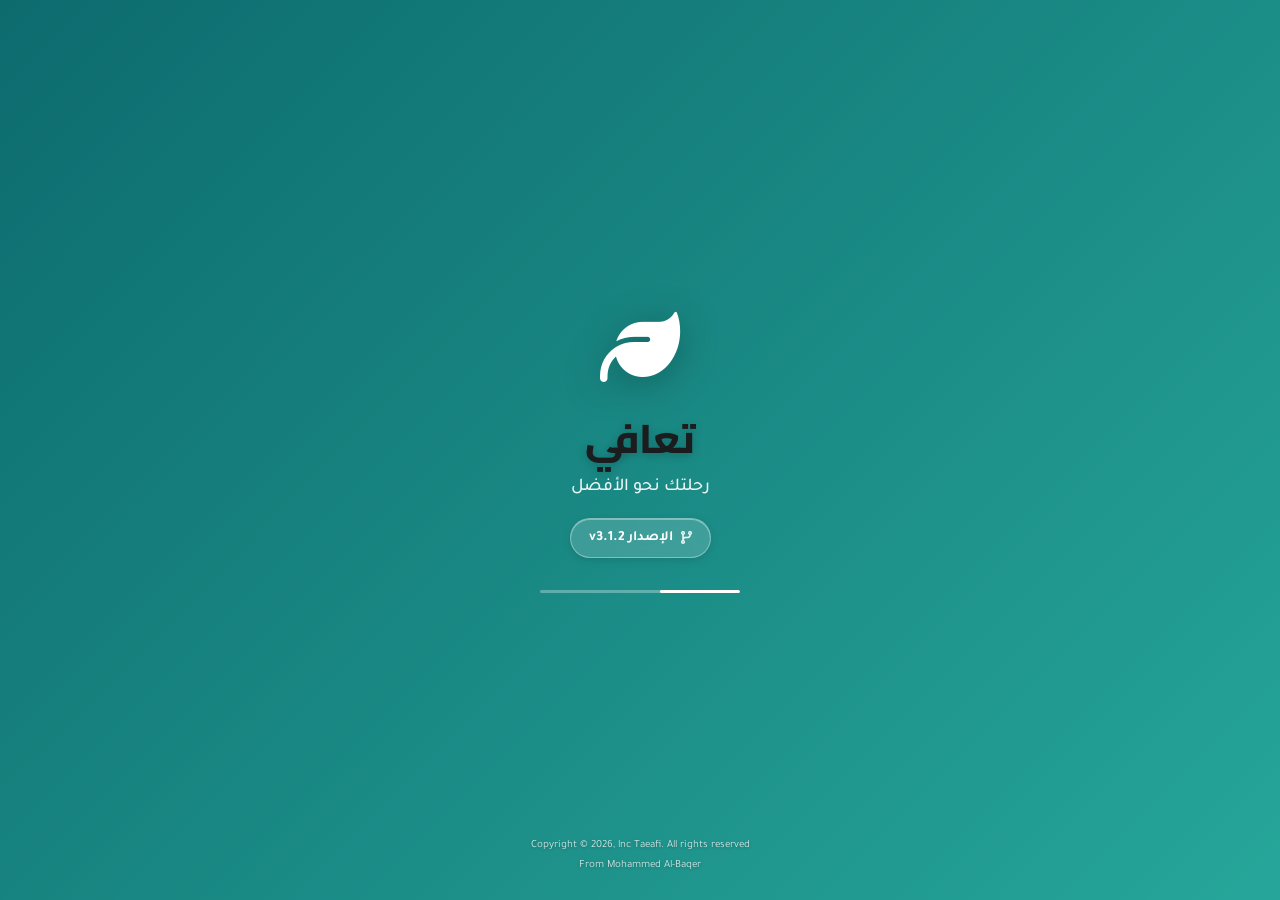
<file: index.html>
<!--
* Copyright (c) 2026, lnc. Mohammed Al-Baqer. All rights reserved
* Website: https://taeafi.com
* Folder : Taeafi
* File   : index.html
* Type   : HTML
-->

<!DOCTYPE html>
<html lang="ar" dir="rtl">
<head>
    <meta charset="UTF-8">
    <meta name="viewport" content="width=device-width, initial-scale=1.0, viewport-fit=cover, maximum-scale=1.0, user-scalable=no">
    <meta name="theme-color" content="#0D6B6E">
    <meta name="apple-mobile-web-app-capable" content="yes">
    <meta name="apple-mobile-web-app-status-bar-style" content="black-translucent">
    <meta name="apple-mobile-web-app-title" content="تعافي">
    <meta name="description" content="منصة تعافي - توعية وإرشاد ودعم نفسي للتخلص من العادات الضارة">
    <meta name="application-name" content="تعافي">
    <meta name="format-detection" content="telephone=no">
    <meta name="mobile-web-app-capable" content="yes">
    
    <title>تعافي - منصة التوعية والإرشاد</title>
    
    <!-- Favicon -->
    <link rel="icon" type="image/svg+xml" href="data:image/svg+xml,<svg xmlns='http://www.w3.org/2000/svg' viewBox='0 0 100 100'><text y='.9em' font-size='90'>🌿</text></svg>">
    <link rel="apple-touch-icon" href="assets/icons/icon-192.png">
    
    <!-- Fonts -->
    <link rel="preconnect" href="https://fonts.googleapis.com">
    <link rel="preconnect" href="https://fonts.gstatic.com" crossorigin>
    <link href="https://fonts.googleapis.com/css2?family=Amiri:ital,wght@0,400;0,700;1,400&family=Cairo:wght@300;400;500;600;700;800&family=Tajawal:wght@300;400;500;700;800&display=swap" rel="stylesheet">
    
    <!-- Icons -->
    <link rel="stylesheet" href="https://cdnjs.cloudflare.com/ajax/libs/font-awesome/6.5.1/css/all.min.css">
    
    <!-- Styles -->
    <link rel="stylesheet" href="css/variables.css">
    <link rel="stylesheet" href="css/reset.css">
    <link rel="stylesheet" href="css/typography.css">
    <link rel="stylesheet" href="css/components.css">
    <link rel="stylesheet" href="css/mobile.css">
    <link rel="stylesheet" href="css/tablet.css">
    <link rel="stylesheet" href="css/desktop.css">
    <link rel="stylesheet" href="css/utilities.css">
    <link rel="stylesheet" href="css/themes.css">
    <link rel="stylesheet" href="css/liquid-glass.css">
    <link rel="stylesheet" href="css/multi-habit.css">
    <link rel="stylesheet" href="css/welcome.css">
    <link rel="stylesheet" href="css/quick-actions.css">
    <link rel="stylesheet" href="css/quick-actions.css">
    <link rel="stylesheet" href="css/xp-bar.css">
    <link rel="stylesheet" href="css/tasbih.css">
    <link rel="stylesheet" href="css/menstrual-cycle-women.css">
    <link rel="stylesheet" href="css/hormonal-wellness-men.css">
    
    <link rel="manifest" href="manifest.json">
    <!--OneSignal Keys & IDs-->
        <script src="https://cdn.onesignal.com/sdks/web/v16/OneSignalSDK.page.js" defer></script>
        <script>
            window.OneSignalDeferred = window.OneSignalDeferred || [];
            OneSignalDeferred.push(async function(OneSignal) {
                await OneSignal.init({
                    appId: "ae3a0c1e-d973-46ee-9a50-2f1b91e4b3b3"
                });
            });
        </script>
</head>
<body>
<!-- Splash Screen -->
<div id="splash-screen" class="splash-screen">
    <div class="splash-content">
        <div class="splash-icon-wrapper">
            <i class="fas fa-leaf splash-icon"></i>
        </div>
        <div class="splash-text">
            <h1 class="splash-title">تعافي</h1>
            <p class="splash-subtitle">رحلتك نحو الأفضل</p>
            <p class="splash-version" id="splash-version">
                <i class="fas fa-code-branch"></i>
                <span id="splash-version-text">...</span>
            </p>
        </div>
        <div class="splash-loader">
            <div class="loader-bar"></div>
        </div>
        <div class="splash-footer">
            Copyright © 2026, lnc Taeafi. All rights reserved
            <br>
            From Mohammed Al-Baqer
        </div>
    </div>
</div>

    <!-- Permission Request Modal -->
    <div id="permission-modal" class="modal-overlay hidden">
        <div class="modal-container permission-modal">
            <div class="modal-icon">
                <i class="fas fa-bell"></i>
            </div>
            <h2 class="modal-title">تفعيل الإشعارات</h2>
            <p class="modal-description">
                يساعدنا تفعيل الإشعارات في إرسال تذكيرات يومية، أذكار، ورسائل تحفيزية لدعم رحلتك في التعافي.
            </p>
            <div class="modal-actions">
                <button class="btn btn-outline" onclick="declinePermissions()">
                    لاحقاً
                </button>
                <button class="btn btn-primary" onclick="requestPermissions()">
                    <i class="fas fa-check"></i>
                    تفعيل
                </button>
            </div>
        </div>
    </div>

    <!-- Welcome Screen — v2.0.0 -->
    <div id="welcome-screen" class="welcome-screen hidden">
        <div class="welcome-container" style="position: relative;">

            <!-- Back button (hidden by default) -->
            <button class="welcome-back-btn hidden" id="welcome-back-btn" onclick="welcomeBackStep()">
                <i class="fas fa-arrow-right"></i>
            </button>

            <!-- Progress Indicator -->
            <div class="welcome-progress-new" id="welcome-progress">
                <div class="welcome-step" data-step="1">
                    <div class="welcome-step-circle">1</div>
                    <div class="welcome-step-label">الاسم</div>
                </div>
                <div class="welcome-step-divider"></div>
                <div class="welcome-step" data-step="2">
                    <div class="welcome-step-circle">2</div>
                    <div class="welcome-step-label">العمر</div>
                </div>
                <div class="welcome-step-divider"></div>
                <div class="welcome-step" data-step="3">
                    <div class="welcome-step-circle">3</div>
                    <div class="welcome-step-label">الجنس</div>
                </div>
                <div class="welcome-step-divider"></div>
                <div class="welcome-step" data-step="4">
                    <div class="welcome-step-circle">4</div>
                    <div class="welcome-step-label">العادة</div>
                </div>
                <div class="welcome-step-divider"></div>
                <div class="welcome-step" data-step="5">
                    <div class="welcome-step-circle">5</div>
                    <div class="welcome-step-label">مراجعة</div>
                </div>
                <div class="welcome-step-divider"></div>
                <div class="welcome-step" data-step="6">
                    <div class="welcome-step-circle">6</div>
                    <div class="welcome-step-label">المظهر</div>
                </div>
                <div class="welcome-step-divider"></div>
                <div class="welcome-step" data-step="7">
                    <div class="welcome-step-circle">7</div>
                    <div class="welcome-step-label">العهد</div>
                </div>
            </div>

            <div class="welcome-slides">

                <!--STEP 0 — INTRO-->
                <div class="welcome-slide active" data-slide="0">
                    <div class="welcome-intro">
                        <div class="welcome-intro-logo">
                            <i class="fas fa-leaf"></i>
                        </div>
                        <h1>تعافي</h1>
                        <p class="welcome-intro-subtitle">رحلتك نحو حياة أفضل</p>

                        <div class="welcome-features">
                            <div class="welcome-feature-item">
                                <div class="welcome-feature-icon" style="background:#4CAF50;">
                                    <i class="fas fa-calendar-check"></i>
                                </div>
                                <span>تتبع رحلة التعافي يوماً بيوم</span>
                            </div>
                            <div class="welcome-feature-item">
                                <div class="welcome-feature-icon" style="background:#FF9800;">
                                    <i class="fas fa-trophy"></i>
                                </div>
                                <span>إنجازات وتحديات أسبوعية</span>
                            </div>
                            <div class="welcome-feature-item">
                                <div class="welcome-feature-icon" style="background:#9C27B0;">
                                    <i class="fas fa-hands-praying"></i>
                                </div>
                                <span>أدعية وأذكار للتحصين الإيماني</span>
                            </div>
                            <div class="welcome-feature-item">
                                <div class="welcome-feature-icon" style="background:#2196F3;">
                                    <i class="fas fa-chart-line"></i>
                                </div>
                                <span>إحصائيات وتقارير مفصلة</span>
                            </div>
                        </div>

                        <div class="welcome-intro-actions">
                            <button class="btn btn-primary btn-lg" onclick="welcomeStartFresh()">
                                <i class="fas fa-play"></i>
                                ابدأ الآن
                            </button>
                            <button class="btn btn-outline" onclick="welcomeShowImportDialog()">
                                <i class="fas fa-cloud-arrow-down"></i>
                                لدي نسخة احتياطية
                            </button>
                        </div>
                    </div>
                </div>

                <!--STEP 1 — NAME-->
                <div class="welcome-slide" data-slide="1">
                    <div class="slide-icon">
                        <i class="fas fa-user-circle"></i>
                    </div>
                    <h2 class="slide-title">ما اسمك؟</h2>
                    <p class="slide-description">نود التعرف عليك لتقديم تجربة مخصصة</p>

                    <div class="form-group">
                        <label class="form-label">
                            الاسم
                            <span class="optional">(اختياري)</span>
                        </label>
                        <div class="input-wrapper">
                            <i class="fas fa-user input-icon"></i>
                            <input
                                type="text"
                                id="user-name"
                                class="form-input"
                                placeholder="أدخل اسمك الكريم"
                                autocomplete="name"
                                maxlength="50"
                            >
                        </div>
                        <span class="form-hint" id="name-hint"></span>
                    </div>

                    <div class="slide-buttons">
                        <button class="btn btn-skip" onclick="welcomeNameSkip()">
                            تخطي
                        </button>
                        <button class="btn btn-primary" onclick="welcomeNameNext()">
                            التالي
                            <i class="fas fa-arrow-left"></i>
                        </button>
                    </div>
                </div>

                <!--STEP 2 — AGE-->
                <div class="welcome-slide" data-slide="2">
                    <div class="slide-icon">
                        <i class="fas fa-calendar-alt"></i>
                    </div>
                    <h2 class="slide-title">كم عمرك؟</h2>
                    <p class="slide-description">يساعدنا ذلك في تخصيص المحتوى المناسب لك</p>

                    <div class="form-group">
                        <label class="form-label">العمر (بالسنوات)</label>
                        <div class="input-wrapper">
                            <i class="fas fa-calendar input-icon"></i>
                            <input
                                type="number"
                                id="user-age"
                                class="form-input"
                                placeholder="مثال: 25"
                                min="13"
                                max="99"
                                inputmode="numeric"
                            >
                        </div>
                        <span class="form-hint" id="age-hint"></span>
                    </div>

                    <div class="slide-buttons">
                        <button class="btn btn-outline" onclick="welcomeGoTo(1, 'back')">
                            <i class="fas fa-arrow-right"></i>
                            السابق
                        </button>
                        <button class="btn btn-primary" onclick="welcomeAgeNext()">
                            التالي
                            <i class="fas fa-arrow-left"></i>
                        </button>
                    </div>
                </div>

                <!--STEP 3 — GENDER-->
                <div class="welcome-slide" data-slide="3">
                    <div class="slide-icon">
                        <i class="fas fa-venus-mars"></i>
                    </div>
                    <h2 class="slide-title">الجنس</h2>
                    <p class="slide-description">اختيارك يساعد في تقديم محتوى مخصص</p>

                    <div class="gender-selector">
                        <div class="gender-option" data-gender="male" onclick="selectGender('male')">
                            <i class="fas fa-male gender-icon"></i>
                            <span class="gender-label">ذكر</span>
                        </div>
                        <div class="gender-option" data-gender="female" onclick="selectGender('female')">
                            <i class="fas fa-female gender-icon"></i>
                            <span class="gender-label">أنثى</span>
                        </div>
                    </div>
                    <input type="hidden" id="user-gender">

                    <div class="slide-buttons">
                        <button class="btn btn-outline" onclick="welcomeGoTo(2, 'back')">
                            <i class="fas fa-arrow-right"></i>
                            السابق
                        </button>
                        <button class="btn btn-primary" id="gender-next-btn" disabled onclick="welcomeGenderNext()">
                            التالي
                            <i class="fas fa-arrow-left"></i>
                        </button>
                    </div>
                </div>

                <!--STEP 4 — FIRST HABIT-->
                <div class="welcome-slide" data-slide="4">
                    <div class="slide-icon">
                        <i class="fas fa-bullseye"></i>
                    </div>
                    <h2 class="slide-title">من أي عادة تريد التعافي؟</h2>
                    <p class="slide-description">اختر عادتك الأولى لبدء رحلتك</p>

                    <div class="habits-grid-welcome" id="welcome-habits-grid"></div>

                    <div class="slide-buttons">
                        <button class="btn btn-skip" onclick="welcomeHabitSkip()">
                            تخطي
                        </button>
                        <button class="btn btn-primary" id="habit-next-btn" disabled onclick="welcomeHabitNext()">
                            التالي
                            <i class="fas fa-arrow-left"></i>
                        </button>
                    </div>
                </div>

                <!--STEP 5 — REVIEW-->
                <div class="welcome-slide" data-slide="5">
                    <div class="slide-icon">
                        <i class="fas fa-clipboard-check"></i>
                    </div>
                    <h2 class="slide-title">راجع بياناتك</h2>
                    <p class="slide-description">تأكد من صحة معلوماتك قبل المتابعة</p>

                    <div id="review-content"></div>

                    <div class="slide-buttons">
                        <button class="btn btn-outline" onclick="welcomeGoTo(4, 'back')">
                            <i class="fas fa-arrow-right"></i>
                            السابق
                        </button>
                        <button class="btn btn-primary" onclick="welcomeReviewNext()">
                            التالي
                            <i class="fas fa-arrow-left"></i>
                        </button>
                    </div>
                </div>

                <!--STEP 6 — THEME-->
                <div class="welcome-slide" data-slide="6">
                    <div class="slide-icon">
                        <i class="fas fa-palette"></i>
                    </div>
                    <h2 class="slide-title">اختر مظهرك المفضل</h2>
                    <p class="slide-description">يمكنك تغييره لاحقاً من الإعدادات</p>

                    <div class="theme-picker" id="theme-picker"></div>

                    <div class="slide-buttons">
                        <button class="btn btn-outline" onclick="welcomeGoTo(5, 'back')">
                            <i class="fas fa-arrow-right"></i>
                            السابق
                        </button>
                        <button class="btn btn-primary" onclick="welcomeThemeNext()">
                            التالي
                            <i class="fas fa-arrow-left"></i>
                        </button>
                    </div>
                </div>

                <!--STEP 7 — PACT-->
                <div class="welcome-slide" data-slide="7">
                    <div class="slide-icon">
                        <i class="fas fa-handshake"></i>
                    </div>
                    <h2 class="slide-title">عهد التعافي</h2>
                    <p class="slide-description">قبل أن نبدأ، نريدك أن تتعهد لنفسك</p>

                    <div class="pact-card">
                        <i class="fas fa-quote-right"></i>
                        <p>
                            أتعهد أنا <strong id="pact-name">صديقي</strong> بأن أسعى للتعافي،
                            وأن أستخدم هذا التطبيق بصدق وإخلاص.
                            سأتعامل مع الانتكاسات كدروس، ولن أستسلم.
                        </p>
                    </div>

                    <div class="pact-checkbox" id="pact-checkbox" onclick="welcomeTogglePact()">
                        <div class="pact-checkbox-box">
                            <i class="fas fa-check"></i>
                        </div>
                        <span>أوافق على هذا العهد وأبدأ رحلتي</span>
                    </div>

                    <div class="slide-buttons">
                        <button class="btn btn-outline" onclick="welcomeGoTo(6, 'back')">
                            <i class="fas fa-arrow-right"></i>
                            السابق
                        </button>
                        <button class="btn btn-primary" id="pact-next-btn" disabled onclick="welcomePactNext()">
                            التالي
                            <i class="fas fa-arrow-left"></i>
                        </button>
                    </div>
                </div>

                <!--STEP 8 — FINAL SUCCESS-->
                <div class="welcome-slide" data-slide="8">
                    <div class="welcome-final">
                        <div class="welcome-final-icon">
                            <i class="fas fa-check"></i>
                        </div>
                        <h1 id="final-name">مرحباً بك!</h1>
                        <p>تم إعداد حسابك بنجاح. أنت الآن جاهز لبدء رحلتك.</p>

                        <div class="welcome-final-checklist">
                            <div class="welcome-final-check">
                                <i class="fas fa-check-circle"></i>
                                <span>تم إنشاء حسابك</span>
                            </div>
                            <div class="welcome-final-check">
                                <i class="fas fa-check-circle"></i>
                                <span>تم حفظ بياناتك بشكل آمن</span>
                            </div>
                            <div class="welcome-final-check">
                                <i class="fas fa-check-circle"></i>
                                <span>تم تطبيق المظهر المختار</span>
                            </div>
                            <div class="welcome-final-check">
                                <i class="fas fa-check-circle"></i>
                                <span>رحلتك تبدأ الآن</span>
                            </div>
                        </div>
                    </div>
                </div>

            </div>
        </div>
    </div>

    <!-- Import Backup Modal -->
    <div id="welcome-import-modal" class="modal-overlay" style="display: none; z-index: 99999;">
        <div class="modal-container" style="max-width: 440px;">
            <div style="text-align: center; margin-bottom: 16px;">
                <div style="width: 64px; height: 64px; margin: 0 auto; border-radius: 50%; background: var(--primary-light); display: flex; align-items: center; justify-content: center; color: var(--primary); font-size: 28px;">
                    <i class="fas fa-cloud-arrow-down"></i>
                </div>
            </div>
            <h3 style="text-align: center; margin-bottom: 8px;">استيراد نسخة احتياطية</h3>
            <p style="text-align: center; color: var(--text-secondary); font-size: 13px; margin-bottom: 20px;">
                اختر ملف النسخة الاحتياطية (JSON) لاستعادة بياناتك
            </p>

            <div class="import-backup-area" onclick="welcomeTriggerImport()">
                <i class="fas fa-file-upload"></i>
                <p>اضغط لاختيار ملف النسخة الاحتياطية</p>
                <small>الصيغة المدعومة: .json</small>
            </div>

            <input type="file" id="welcome-backup-file" accept=".json" style="display: none;" onchange="welcomeHandleBackupFile(event)">

            <button class="btn btn-outline w-full" onclick="welcomeCloseImportDialog()" style="width: 100%;">
                إلغاء
            </button>
        </div>
    </div>

    <!-- Main App -->
    <div id="app" class="app-container">
        <!-- Desktop Sidebar -->
        <aside id="sidebar" class="sidebar">
            <div class="sidebar-header">
                <div class="sidebar-logo">
                    <i class="fas fa-leaf"></i>
                    <h2>تعافي</h2>
                </div>
            </div>
            
            <nav class="sidebar-nav">
                <a class="nav-link active" data-page="home" onclick="navigateTo('home')">
                    <i class="fas fa-home"></i>
                    <span>الرئيسية</span>
                </a>
                <a class="nav-link" data-page="habits" onclick="navigateTo('habits')">
                    <i class="fas fa-hands"></i>
                    <span>العادات</span>
                </a>
                <a class="nav-link" data-page="tasbih" onclick="navigateTo('tasbih')">
                    <i class="fas fa-fingerprint"></i>
                    <span>التسبيح</span>
                </a>
                <a class="nav-link" data-page="spiritual" onclick="navigateTo('spiritual')">
                    <i class="fas fa-mosque"></i>
                    <span>التحصين الإيماني</span>
                </a>

                <!--<a class="nav-link" data-page="forgetfulness" onclick="navigateTo('forgetfulness')">
                    <i class="fas fa-person-praying"></i>
                    <span>مساعد الصلاة</span>
                </a>-->

                <a class="nav-link" data-page="recovery" onclick="navigateTo('recovery')">
                    <i class="fas fa-chart-line"></i>
                    <span>رحلة التعافي</span>
                </a>
                <!--<a class="nav-link" data-page="policies" onclick="navigateTo('policies')">
                    <i class="fas fa-shield-alt"></i>
                    <span>السياسات والقوانين</span>
                </a>-->
                <a class="nav-link" data-page="settings" onclick="navigateTo('settings')">
                    <i class="fas fa-cog"></i>
                    <span>الإعدادات</span>
                </a>
            </nav>
            
            <div class="sidebar-footer">
                <p>نسخة 3.1.2</p>
                <p>.Copyright © 2026, lnc</p>
                <P>.Mohammed Al-Baqer</p>
                <p>.All rights reserved</p>
            </div>
        </aside>

        <!-- Main Content -->
        <main id="main-content" class="main-content">
            <!-- Dynamic Content -->
        </main>

        <!-- Bottom Navigation (Mobile) -->
        <nav id="bottom-nav" class="bottom-nav">
            <button class="nav-item active" data-page="home" onclick="navigateTo('home')">
                <i class="fas fa-home"></i>
                <span>الرئيسية</span>
            </button>
            <button class="nav-item" data-page="habits" onclick="navigateTo('habits')">
                <i class="fas fa-hands"></i>
                <span>العادات</span>
            </button>
            <button class="nav-item" data-page="recovery" onclick="navigateTo('recovery')">
                <i class="fas fa-chart-line"></i>
                <span>التعافي</span>
            </button>
            <button class="nav-item" data-page="tasbih" onclick="navigateTo('tasbih')">
                <i class="fas fa-fingerprint"></i>
                <span>التسبيح</span>
            </button>
            <button class="nav-item" data-page="spiritual" onclick="navigateTo('spiritual')">
                <i class="fas fa-mosque"></i>
                <span>إيماني</span>
            </button>

            <!--<button class="nav-item" data-page="forgetfulness" onclick="navigateTo('forgetfulness')">
                <i class="fas fa-person-praying"></i>
                <span>الصلاة</span>
            </button>
            <button class="nav-item" data-page="policies" onclick="navigateTo('policies')">
                <i class="fas fa-shield-alt"></i>
                <span>السياسات</span>
            </button>-->

            <button class="nav-item" data-page="settings" onclick="navigateTo('settings')">
                <i class="fas fa-cog"></i>
                <span>الإعدادات</span>
            </button>
        </nav>
    </div>
    <div id="toast-container" class="toast-container"></div>

    <style>
        @keyframes pulse {
            0%, 100% { transform: scale(1); opacity: 1; }
            50% { transform: scale(1.2); opacity: 0.7; }
        }
    </style>
    
    <script src="js/storage.js"></script>
    <script src="js/data-update-manager.js"></script>
    <script src="js/permissions.js"></script>
    <script src="js/notifications.js"></script>
    <script src="js/counter.js"></script>
    <script src="js/router.js"></script>
    <script src="data/content.js"></script>
    <script src="data/adhkar.js"></script>
    <script src="data/achievements.js"></script>
    <script src="data/challenges.js"></script>
    <script src="data/duas.js"></script>
    <script src="data/nutrition.js"></script>
    <script src="data/exercises.js"></script>
    <script src="data/food-conflicts.js"></script>
    <script src="pages/welcome.js"></script>
    <script src="pages/home.js"></script>
    <script src="pages/Forgetfulness.js"></script>
    <script src="pages/habits.js"></script>
    <script src="pages/habit-deep-dive.js"></script>
    <script src="pages/habit-detail.js"></script>
    <script src="pages/spiritual.js"></script>
    <script src="pages/tasbih.js"></script>
    <script src="pages/recovery.js"></script>
    <script src="js/multi-habit-recovery.js"></script>
    <script src="js/habit-controls.js"></script>
    <script src="pages/policies.js"></script>
    <script src="pages/settings.js"></script>
    <script src="pages/menstrual-cycle-women.js"></script>
    <script src="pages/hormonal-wellness-men.js"></script>
    <script src="pages/stats.js"></script>
    <script src="pages/quiz.js"></script>
    <script src="pages/duas.js"></script>
    <script src="pages/leaderboard.js"></script>
    <script src="pages/journal.js"></script>
    <script src="pages/challenge-game.js"></script>
    <script src="pages/prayer-box.js"></script>
    <script src="pages/calendar.js"></script>
    <script src="pages/nutrition.js"></script>
    <script src="pages/exercises.js"></script>
    <script src="pages/food-conflicts.js"></script>
    <script src="data/relapse-analysis.js"></script>
    <script src="pages/relapse-analysis.js"></script>
    <script src="pages/21-day.js"></script>
    <script src="js/smart-notifications.js"></script>
    <script src="js/search.js"></script>
    <script src="js/backup.js"></script>
    <script src="js/quick-actions.js"></script>
    <script src="js/app-lock.js"></script>
    <script src="js/themes.js"></script>
    <script src="js/xp-system.js"></script>
    <script src="js/xp-bar.js"></script>
    <script src="js/user-manager.js"></script>
    <script src="js/optimization.js"></script>
    <script src="js/app.js"></script>
    
<script>
    (async function() {
        await Optimization.init();
        Optimization.memoryPoolInit(1024 * 1024); // 1MB
        const recoveryData = [1,1,1,2,2,3,3,3,3,4,5,5];
        const compressed = Optimization.compressRLE(recoveryData);
        console.log('Compressed:', compressed); // [1,3,2,2,3,4,4,1,5,2]
        const milestones = [1,3,7,14,30,60,90,180,365];
        const index = Optimization.binarySearch(milestones, 30);
        console.log('Milestone at index:', index); // 4
        const progressStages = Optimization.calculateMilestones(45);
        console.log('Progress stages:', progressStages); // 5
        Optimization.cacheInit(1000);
        Optimization.cachePut(1, 'أول يوم في رحلة التعافي');
        const msg = Optimization.cacheGet(1);
        console.log('Cached message:', msg);
    })();
</script>

<script>
    // Connect directly to the Service Worker file, with the ability to simulate an internet outage.
    (function () {
        const params = new URLSearchParams(window.location.search);
        const simulatedOffline = params.has('simulateOffline') || localStorage.getItem('simulateOffline') === 'true';

        function updateConnectionState() {
            const offline = simulatedOffline || !navigator.onLine;
            document.documentElement.classList.toggle('offline-mode', offline);
            window.dispatchEvent(new CustomEvent('app-connection-change', {
                detail: { offline: offline, simulated: simulatedOffline }
            }));
        }

        // Example: simulateOffline(true) or simulateOffline(false) from the console.
        window.simulateOffline = function (enabled) {
            localStorage.setItem('simulateOffline', String(enabled !== false));
            window.location.reload();
        };

        window.addEventListener('online', updateConnectionState);
        window.addEventListener('offline', updateConnectionState);
        updateConnectionState();

        if ('serviceWorker' in navigator) {
            window.addEventListener('load', function () {
                navigator.serviceWorker.register('./service-worker.js', { scope: './' })
                    .then(function (registration) {
                        console.log('Contact was made with service-worker.js:', registration.scope);
                    })
                    .catch(function (error) {
                        console.error('Failed to operate service-worker.js:', error);
                    });
            });
        }
    })();
</script>
</body>
</html>

<div id="welcome-screen" class="welcome-screen hidden"></div>
</file>
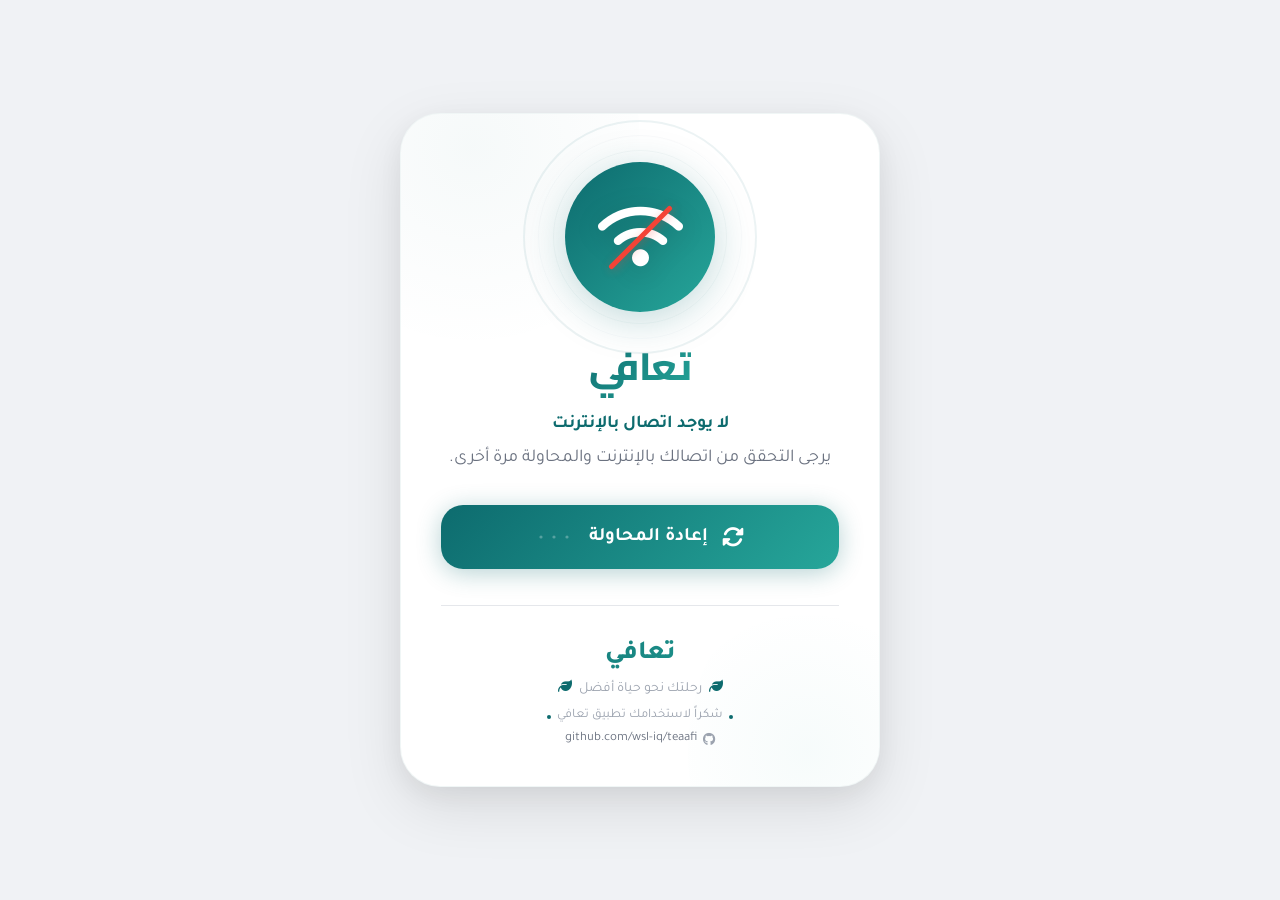
<file: offline.html>
<!DOCTYPE html>
<html lang="ar" dir="rtl">
<head>
    <meta charset="UTF-8" />
    <meta name="viewport" content="width=device-width, initial-scale=1.0, maximum-scale=1.5, user-scalable=yes" />
    <meta name="theme-color" content="#0D6B6E" />
    <title>تعافي - لا يوجد اتصال</title>

    <!-- Google Fonts -->
    <link rel="preconnect" href="https://fonts.googleapis.com" />
    <link rel="preconnect" href="https://fonts.gstatic.com" crossorigin />
    <link href="https://fonts.googleapis.com/css2?family=Tajawal:wght@400;500;600;700;800&family=Cairo:wght@400;600;700;800&display=swap" rel="stylesheet" />

    <!-- Font Awesome 6 (Free) -->
    <link rel="stylesheet" href="https://cdnjs.cloudflare.com/ajax/libs/font-awesome/6.5.0/css/all.min.css" />

    <style>
        /* RESET & BASE */
        *,
        *::before,
        *::after {
            margin: 0;
            padding: 0;
            box-sizing: border-box;
        }

        html {
            font-size: 16px;
            -webkit-text-size-adjust: 100%;
            -webkit-font-smoothing: antialiased;
            -moz-osx-font-smoothing: grayscale;
        }

        body {
            font-family: 'Tajawal', 'Cairo', sans-serif;
            background: #F0F2F5;
            color: #1A1C1E;
            line-height: 1.6;
            min-height: 100vh;
            min-height: 100dvh;
            display: flex;
            align-items: center;
            justify-content: center;
            direction: rtl;
            padding: clamp(12px, 4vw, 40px);
            margin: 0;
            transition: background 0.4s ease;
        }

        /* MAIN CONTAINER */
        .offline-container {
            width: 100%;
            max-width: min(480px, 92vw);
            background: #FFFFFF;
            border-radius: clamp(24px, 5vw, 40px);
            padding: clamp(28px, 5vw, 48px) clamp(20px, 4vw, 40px) clamp(24px, 4vw, 36px);
            box-shadow: 0 20px 60px rgba(0, 0, 0, 0.10), 0 8px 24px rgba(0, 0, 0, 0.05);
            text-align: center;
            position: relative;
            overflow: hidden;
            animation: containerIn 0.6s cubic-bezier(0.22, 1, 0.36, 1) forwards;
            border: 1px solid rgba(13, 107, 110, 0.06);
            transition: padding 0.3s ease, border-radius 0.3s ease;
        }

        /* Gradient orbs */
        .offline-container::before,
        .offline-container::after {
            content: '';
            position: absolute;
            border-radius: 50%;
            pointer-events: none;
            z-index: 0;
        }

        .offline-container::before {
            width: 70%;
            height: 70%;
            top: -30%;
            left: -20%;
            background: radial-gradient(circle, rgba(13, 107, 110, 0.04) 0%, transparent 70%);
            animation: orbFloat 18s ease-in-out infinite alternate;
        }

        .offline-container::after {
            width: 50%;
            height: 50%;
            bottom: -20%;
            right: -10%;
            background: radial-gradient(circle, rgba(38, 166, 154, 0.04) 0%, transparent 70%);
            animation: orbFloat 22s ease-in-out infinite alternate-reverse;
        }

        @keyframes orbFloat {
            0% {
                transform: translate(0, 0) scale(1);
            }
            100% {
                transform: translate(10%, 10%) scale(1.2);
            }
        }

        @keyframes containerIn {
            from {
                opacity: 0;
                transform: translateY(30px) scale(0.96);
            }
            to {
                opacity: 1;
                transform: translateY(0) scale(1);
            }
        }

        /* WIFI ICON */
        .wifi-wrapper {
            position: relative;
            z-index: 1;
            display: flex;
            align-items: center;
            justify-content: center;
            margin: 0 auto clamp(16px, 3vw, 24px);
            width: clamp(100px, 22vw, 150px);
            height: clamp(100px, 22vw, 150px);
        }

        .wifi-icon {
            position: relative;
            width: 100%;
            height: 100%;
            display: flex;
            align-items: center;
            justify-content: center;
            background: linear-gradient(135deg, #0D6B6E, #26A69A);
            border-radius: 50%;
            box-shadow: 0 8px 40px rgba(13, 107, 110, 0.25);
            animation: wifiPulse 2.8s ease-in-out infinite;
            transition: transform 0.3s ease;
        }

        .wifi-icon i {
            font-size: clamp(44px, 10vw, 68px);
            color: white;
            filter: drop-shadow(0 4px 12px rgba(0, 0, 0, 0.15));
            transition: transform 0.3s ease;
        }

        /* Slash overlay */
        .wifi-icon .slash {
            position: absolute;
            inset: 0;
            display: flex;
            align-items: center;
            justify-content: center;
            pointer-events: none;
        }

        .wifi-icon .slash::after {
            content: '';
            position: absolute;
            width: 56%;
            height: 4px;
            background: #F44336;
            border-radius: 3px;
            transform: rotate(-45deg);
            box-shadow: 0 2px 10px rgba(244, 67, 54, 0.35);
            transition: all 0.3s ease;
        }

        /* Slash responsive */
        @media (max-width: 480px) {
            .wifi-icon .slash::after {
                height: 3.5px;
                width: 50%;
            }
        }
        @media (max-width: 360px) {
            .wifi-icon .slash::after {
                height: 3px;
                width: 46%;
            }
        }
        @media (min-width: 768px) {
            .wifi-icon .slash::after {
                height: 5px;
                width: 58%;
            }
        }

        @keyframes wifiPulse {
            0%,
            100% {
                transform: scale(1);
                box-shadow: 0 8px 40px rgba(13, 107, 110, 0.25);
            }
            50% {
                transform: scale(1.04);
                box-shadow: 0 12px 56px rgba(13, 107, 110, 0.35);
            }
        }

        /* Glow rings */
        .wifi-glow {
            position: absolute;
            border-radius: 50%;
            border: 2px solid rgba(13, 107, 110, 0.08);
            animation: glowRing 3s ease-out infinite;
            pointer-events: none;
        }

        .wifi-glow:nth-child(2) {
            animation-delay: 1s;
            border-width: 1.5px;
            opacity: 0.5;
        }

        .wifi-glow:nth-child(3) {
            animation-delay: 2s;
            border-width: 1px;
            opacity: 0.3;
        }

        @keyframes glowRing {
            0% {
                transform: scale(0.85);
                opacity: 1;
            }
            100% {
                transform: scale(1.5);
                opacity: 0;
            }
        }

        /* TYPOGRAPHY */
        .offline-title {
            font-family: 'Cairo', 'Tajawal', sans-serif;
            font-size: clamp(26px, 6vw, 38px);
            font-weight: 800;
            color: #1A1C1E;
            margin-bottom: clamp(6px, 1.2vw, 10px);
            position: relative;
            z-index: 1;
            letter-spacing: -0.5px;
        }

        .offline-title .highlight {
            background: linear-gradient(135deg, #0D6B6E, #26A69A);
            -webkit-background-clip: text;
            -webkit-text-fill-color: transparent;
            background-clip: text;
        }

        .offline-subtitle {
            font-size: clamp(15px, 3vw, 18px);
            color: #6B7280;
            margin-bottom: clamp(20px, 3.5vw, 30px);
            line-height: 1.9;
            position: relative;
            z-index: 1;
        }

        .offline-subtitle strong {
            color: #0D6B6E;
            font-weight: 600;
        }

        /* BUTTON */
        .offline-btn {
            display: inline-flex;
            align-items: center;
            justify-content: center;
            gap: clamp(8px, 1.5vw, 14px);
            padding: clamp(16px, 2.8vw, 20px) clamp(24px, 4.5vw, 40px);
            border-radius: clamp(16px, 2.8vw, 22px);
            font-size: clamp(16px, 2.8vw, 19px);
            font-weight: 700;
            font-family: 'Tajawal', 'Cairo', sans-serif;
            cursor: pointer;
            border: none;
            transition: all 0.25s cubic-bezier(0.22, 1, 0.36, 1);
            width: 100%;
            min-height: clamp(54px, 10vw, 64px);
            position: relative;
            overflow: hidden;
            text-decoration: none;
            background: linear-gradient(135deg, #0D6B6E, #26A69A);
            color: white;
            box-shadow: 0 4px 24px rgba(13, 107, 110, 0.30);
            z-index: 1;
            -webkit-tap-highlight-color: transparent;
            touch-action: manipulation;
        }

        .offline-btn:hover {
            transform: translateY(-2px);
            box-shadow: 0 8px 32px rgba(13, 107, 110, 0.35);
        }

        .offline-btn:active {
            transform: scale(0.96);
        }

        .offline-btn i {
            font-size: clamp(18px, 2.8vw, 22px);
            transition: transform 0.3s ease;
            flex-shrink: 0;
        }

        .offline-btn:hover i {
            transform: rotate(-20deg);
        }

        .offline-btn .btn-text {
            white-space: nowrap;
        }

        /* Loading dots */
        .offline-btn .loading-dots {
            display: inline-flex;
            gap: 5px;
            align-items: center;
            margin-right: 4px;
        }

        .offline-btn .loading-dots span {
            width: clamp(6px, 1.2vw, 8px);
            height: clamp(6px, 1.2vw, 8px);
            border-radius: 50%;
            background: rgba(255, 255, 255, 0.7);
            animation: dotBounce 1.4s ease-in-out infinite both;
        }

        .offline-btn .loading-dots span:nth-child(1) {
            animation-delay: -0.32s;
        }
        .offline-btn .loading-dots span:nth-child(2) {
            animation-delay: -0.16s;
        }
        .offline-btn .loading-dots span:nth-child(3) {
            animation-delay: 0s;
        }

        @keyframes dotBounce {
            0%,
            80%,
            100% {
                transform: scale(0.4);
                opacity: 0.4;
            }
            40% {
                transform: scale(1);
                opacity: 1;
            }
        }

        /* Retry state */
        .offline-btn.retrying {
            pointer-events: none;
            opacity: 0.85;
        }

        .offline-btn.retrying i {
            animation: spin 0.8s linear infinite;
        }

        @keyframes spin {
            to {
                transform: rotate(360deg);
            }
        }

        /* FOOTER */
        .offline-footer {
            margin-top: clamp(24px, 4vw, 36px);
            padding-top: clamp(18px, 3vw, 28px);
            border-top: 1px solid #E5E7EB;
            position: relative;
            z-index: 1;
        }

        .offline-footer .app-name {
            font-size: clamp(20px, 4.5vw, 26px);
            font-weight: 800;
            background: linear-gradient(135deg, #0D6B6E, #26A69A);
            -webkit-background-clip: text;
            -webkit-text-fill-color: transparent;
            background-clip: text;
        }

        .offline-footer .app-sub {
            font-size: clamp(12px, 2vw, 14px);
            color: #9CA3AF;
            margin-top: 2px;
        }

        .offline-footer .app-sub i {
            color: #0D6B6E;
            margin: 0 4px;
        }

        .offline-footer .app-version {
            font-size: clamp(11px, 1.8vw, 13px);
            color: #9CA3AF;
            margin-top: 6px;
            display: flex;
            align-items: center;
            justify-content: center;
            gap: 6px;
            flex-wrap: wrap;
        }

        .offline-footer .app-version .dot {
            width: 4px;
            height: 4px;
            border-radius: 50%;
            background: #0D6B6E;
            display: inline-block;
            flex-shrink: 0;
        }

        .offline-footer .app-version .github-link {
            color: #6B7280;
            text-decoration: none;
            transition: color 0.2s;
            display: inline-flex;
            align-items: center;
            gap: 4px;
        }

        .offline-footer .app-version .github-link:hover {
            color: #0D6B6E;
        }

        /* TOAST */
        .offline-toast {
            position: fixed;
            bottom: clamp(20px, 3vw, 40px);
            left: 50%;
            transform: translateX(-50%);
            background: #1A1C1E;
            color: white;
            padding: clamp(14px, 2.5vw, 18px) clamp(20px, 3.5vw, 32px);
            border-radius: clamp(16px, 2.5vw, 20px);
            font-size: clamp(14px, 2.2vw, 16px);
            font-family: 'Tajawal', 'Cairo', sans-serif;
            box-shadow: 0 8px 40px rgba(0, 0, 0, 0.20);
            z-index: 99999;
            max-width: min(460px, 92vw);
            text-align: center;
            animation: toastIn 0.4s cubic-bezier(0.22, 1, 0.36, 1) forwards;
            direction: rtl;
            display: flex;
            align-items: center;
            justify-content: center;
            gap: 12px;
            border: 1px solid rgba(255, 255, 255, 0.06);
            backdrop-filter: blur(10px);
            -webkit-backdrop-filter: blur(10px);
        }

        .offline-toast i {
            font-size: clamp(18px, 2.8vw, 22px);
            flex-shrink: 0;
        }

        @keyframes toastIn {
            from {
                opacity: 0;
                transform: translateX(-50%) translateY(20px) scale(0.95);
            }
            to {
                opacity: 1;
                transform: translateX(-50%) translateY(0) scale(1);
            }
        }

        @keyframes toastOut {
            from {
                opacity: 1;
                transform: translateX(-50%) translateY(0) scale(1);
            }
            to {
                opacity: 0;
                transform: translateX(-50%) translateY(20px) scale(0.95);
            }
        }

        /* DARK MODE */
        @media (prefers-color-scheme: dark) {
            body {
                background: #121212;
            }

            .offline-container {
                background: #1E1E1E;
                border-color: rgba(255, 255, 255, 0.04);
            }

            .offline-container::before {
                background: radial-gradient(circle, rgba(38, 166, 154, 0.06) 0%, transparent 70%);
            }
            .offline-container::after {
                background: radial-gradient(circle, rgba(13, 107, 110, 0.05) 0%, transparent 70%);
            }

            .offline-title {
                color: #E0E0E0;
            }

            .offline-subtitle {
                color: #B0B0B0;
            }
            .offline-subtitle strong {
                color: #26A69A;
            }

            .offline-footer {
                border-top-color: #3D3D3D;
            }
            .offline-footer .app-sub {
                color: #808080;
            }
            .offline-footer .app-version {
                color: #808080;
            }
            .offline-footer .app-version .github-link {
                color: #808080;
            }
            .offline-footer .app-version .github-link:hover {
                color: #26A69A;
            }

            .wifi-icon {
                background: linear-gradient(135deg, #0D6B6E, #26A69A);
                box-shadow: 0 8px 40px rgba(38, 166, 154, 0.20);
            }

            .wifi-glow {
                border-color: rgba(38, 166, 154, 0.12);
            }

            .offline-toast {
                background: #2D2D2D;
                border-color: rgba(255, 255, 255, 0.06);
            }
        }

        /* REDUCED MOTION */
        @media (prefers-reduced-motion: reduce) {
            *,
            *::before,
            *::after {
                animation-duration: 0.01ms !important;
                animation-iteration-count: 1 !important;
                transition-duration: 0.01ms !important;
            }

            .offline-container {
                animation: none;
            }
            .offline-container::before,
            .offline-container::after {
                animation: none;
            }
            .wifi-icon {
                animation: none;
            }
            .wifi-glow {
                animation: none;
            }
            .offline-btn .loading-dots span {
                animation: none;
            }
            .offline-btn.retrying i {
                animation: none;
            }
        }

        /* PRINT */
        @media print {
            body {
                background: white;
                padding: 20px;
            }
            .offline-container {
                box-shadow: none;
                border: 1px solid #ddd;
            }
            .offline-btn {
                display: none;
            }
            .wifi-glow {
                display: none;
            }
        }
    </style>
</head>
<body>

    <div class="offline-container" role="main" aria-label="صفحة عدم الاتصال بالإنترنت">

        <!-- Wi-Fi Icon -->
        <div class="wifi-wrapper">
            <div class="wifi-icon">
                <i class="fas fa-wifi"></i>
                <span class="slash"></span>
            </div>
            <div class="wifi-glow" style="inset: -8%;"></div>
            <div class="wifi-glow" style="inset: -18%;"></div>
            <div class="wifi-glow" style="inset: -28%;"></div>
        </div>

        <!-- Title -->
        <h1 class="offline-title">
            <span class="highlight">تعافي</span>
        </h1>

        <!-- Subtitle -->
        <p class="offline-subtitle">
            <strong>لا يوجد اتصال بالإنترنت</strong><br />
            يرجى التحقق من اتصالك بالإنترنت والمحاولة مرة أخرى.
        </p>

        <!-- Retry Button -->
        <button class="offline-btn" id="retryBtn" onclick="handleRetry()">
            <i class="fas fa-sync-alt"></i>
            <span class="btn-text">إعادة المحاولة</span>
            <span class="loading-dots">
                <span></span><span></span><span></span>
            </span>
        </button>

        <!-- Footer -->
        <div class="offline-footer">
            <div class="app-name">تعافي</div>
            <div class="app-sub">
                <i class="fas fa-leaf"></i>
                رحلتك نحو حياة أفضل
                <i class="fas fa-leaf"></i>
            </div>
            <div class="app-version">
                <span class="dot"></span>
                شكراً لاستخدامك تطبيق تعافي
                <span class="dot"></span>
            </div>
            <div class="app-version" style="margin-top: 2px;">
                <i class="fab fa-github"></i>
                <a href="https://github.com/wsl-iq/teaafi" target="_blank" rel="noopener" class="github-link">
                    github.com/wsl-iq/teaafi
                </a>
            </div>
        </div>

    </div>

    <script>
        /**
         * Developer: Mohammed Al-Baqer
         * Website: https://wsl-iq.github.io/teaafi/
         * Copyright (c) 2026 Mohammed Al-Baqer
         * File: offline.html
         */

        const retryBtn = document.getElementById('retryBtn');

        function handleRetry() {
            retryBtn.classList.add('retrying');
            retryBtn.innerHTML = `
                        <i class="fas fa-spinner"></i>
                        <span class="btn-text">جاري إعادة المحاولة...</span>
                        <span class="loading-dots">
                            <span></span><span></span><span></span>
                        </span>
                    `;
            retryBtn.disabled = true;

            setTimeout(() => {
                fetch('/favicon.ico', {
                        method: 'HEAD',
                        cache: 'no-cache',
                        mode: 'no-cors'
                    })
                    .then(() => {
                        window.location.reload();
                    })
                    .catch(() => {
                        resetRetryButton();
                        showOfflineMessage('لا يزال الاتصال غير متاح. حاول مرة أخرى لاحقاً.');
                    });
            }, 1200);
        }

        function resetRetryButton() {
            retryBtn.classList.remove('retrying');
            retryBtn.innerHTML = `
                        <i class="fas fa-sync-alt"></i>
                        <span class="btn-text">إعادة المحاولة</span>
                        <span class="loading-dots">
                            <span></span><span></span><span></span>
                        </span>
                    `;
            retryBtn.disabled = false;
        }

        function showOfflineMessage(message) {
            const existing = document.querySelector('.offline-toast');
            if (existing) existing.remove();

            const toast = document.createElement('div');
            toast.className = 'offline-toast';
            toast.innerHTML = `
                        <i class="fas fa-info-circle" style="color: #26A69A;"></i>
                        <span>${message}</span>
                    `;
            document.body.appendChild(toast);

            setTimeout(() => {
                toast.style.animation = 'toastOut 0.3s ease forwards';
                setTimeout(() => toast.remove(), 400);
            }, 4000);
        }

        // Keyboard shortcuts
        document.addEventListener('keydown', function(e) {
            if (e.key === 'Enter' || e.key === ' ') {
                const btn = document.getElementById('retryBtn');
                if (btn && !btn.disabled) {
                    e.preventDefault();
                    handleRetry();
                }
            }
        });

        // Network events
        window.addEventListener('online', function() {
            showOfflineMessage('تم استعادة الاتصال بالإنترنت! اضغط "إعادة المحاولة"');
            resetRetryButton();
        });

        window.addEventListener('offline', function() {
            showOfflineMessage('فقدت الاتصال بالإنترنت. حاول إعادة المحاولة.');
        });

        console.log('[Offline] Page loaded - ' + (navigator.onLine ? 'Online' : 'Offline'));
    </script>

</body>
</html>
</file>
<file: css/variables.css>
/* 
Developer: Mohammed Al-Baqer
 * Website: https://wsl-iq.github.io/teaafi/
 * Copyright (c) 2026 Mohammed Al-Baqer
    * Folder : CSS
    * File   : variables.css
    * Type: CSS
*/

:root {
    /* Primary Colors */
    --primary: #0D6B6E;
    --primary-dark: #094C4F;
    --primary-light: #E0F2F1;
    --primary-gradient: linear-gradient(135deg, #0D6B6E, #26A69A);
    
    /* Secondary Colors */
    --secondary: #26A69A;
    --secondary-dark: #1B7A71;
    --secondary-light: #B2DFDB;
    
    /* Accent Colors */
    --accent-green: #4CAF50;
    --accent-blue: #2196F3;
    --accent-orange: #FF9800;
    --accent-red: #F44336;
    --accent-purple: #9C27B0;
    
    /* Surface Colors */
    --surface: #FFFFFF;
    --surface-variant: #F5F7F8;
    --background: #F0F2F5;
    --background-dark: #E8EBEE;
    
    /* Text Colors */
    --text-primary: #1A1C1E;
    --text-secondary: #44474E;
    --text-tertiary: #6B7280;
    --text-disabled: #9CA3AF;
    --text-on-primary: #FFFFFF;
    
    /* Border Colors */
    --border: #D1D5DB;
    --border-light: #E5E7EB;
    --border-focus: #0D6B6E;
    
    /* Shadows */
    --shadow-xs: 0 1px 2px rgba(0, 0, 0, 0.05);
    --shadow-sm: 0 1px 3px rgba(0, 0, 0, 0.1), 0 1px 2px rgba(0, 0, 0, 0.06);
    --shadow-md: 0 4px 6px rgba(0, 0, 0, 0.07), 0 2px 4px rgba(0, 0, 0, 0.06);
    --shadow-lg: 0 10px 15px rgba(0, 0, 0, 0.1), 0 4px 6px rgba(0, 0, 0, 0.05);
    --shadow-xl: 0 20px 25px rgba(0, 0, 0, 0.1), 0 10px 10px rgba(0, 0, 0, 0.04);
    --shadow-2xl: 0 25px 50px rgba(0, 0, 0, 0.25);
    
    /* Border Radius */
    --radius-xs: 4px;
    --radius-sm: 8px;
    --radius-md: 12px;
    --radius-lg: 16px;
    --radius-xl: 20px;
    --radius-2xl: 24px;
    --radius-3xl: 32px;
    --radius-full: 9999px;
    
    /* Spacing */
    --space-1: 4px;
    --space-2: 8px;
    --space-3: 12px;
    --space-4: 16px;
    --space-5: 20px;
    --space-6: 24px;
    --space-8: 32px;
    --space-10: 40px;
    --space-12: 48px;
    
    /* Typography */
    --font-primary: 'Tajawal', 'Cairo', sans-serif;
    --font-heading: 'Cairo', 'Tajawal', sans-serif;
    --font-quran: 'Amiri', 'Traditional Arabic', serif;
    --font-mono: 'Courier New', monospace;
    
    /* Font Sizes */
    --text-xs: 0.75rem;
    --text-sm: 0.875rem;
    --text-base: 1rem;
    --text-lg: 1.125rem;
    --text-xl: 1.25rem;
    --text-2xl: 1.5rem;
    --text-3xl: 1.875rem;
    --text-4xl: 2.25rem;
    
    /* Transitions */
    --transition-fast: 150ms cubic-bezier(0.4, 0, 0.2, 1);
    --transition-base: 250ms cubic-bezier(0.4, 0, 0.2, 1);
    --transition-slow: 350ms cubic-bezier(0.4, 0, 0.2, 1);
    
    /* Z-index */
    --z-sidebar: 40;
    --z-bottom-nav: 50;
    --z-modal: 60;
    --z-toast: 70;
    --z-splash: 80;
    
    /* Safe Area */
    --safe-top: env(safe-area-inset-top, 0px);
    --safe-bottom: env(safe-area-inset-bottom, 0px);
    --safe-left: env(safe-area-inset-left, 0px);
    --safe-right: env(safe-area-inset-right, 0px);
}
</file>
<file: css/typography.css>
/* 
Developer: Mohammed Al-Baqer
 * Website: https://wsl-iq.github.io/teaafi/
 * Copyright (c) 2026 Mohammed Al-Baqer
    * Folder : CSS
    * File   : typography.css
    * Type: CSS
*/

.font-primary { font-family: var(--font-primary); }
.font-heading { font-family: var(--font-heading); }

.font-quran {
    font-family: var(--font-quran);
    line-height: 2.2;
    font-size: var(--text-xl);
}

.text-xs { font-size: var(--text-xs); }
.text-sm { font-size: var(--text-sm); }
.text-base { font-size: var(--text-base); }
.text-lg { font-size: var(--text-lg); }
.text-xl { font-size: var(--text-xl); }
.text-2xl { font-size: var(--text-2xl); }
.text-3xl { font-size: var(--text-3xl); }
.text-4xl { font-size: var(--text-4xl); }

.font-light { font-weight: 300; }
.font-normal { font-weight: 400; }
.font-medium { font-weight: 500; }
.font-semibold { font-weight: 600; }
.font-bold { font-weight: 700; }
.font-extrabold { font-weight: 800; }

.text-primary { color: var(--text-primary); }
.text-secondary { color: var(--text-secondary); }
.text-tertiary { color: var(--text-tertiary); }
.text-accent { color: var(--primary); }

.text-right { text-align: right; }
.text-left { text-align: left; }
.text-center { text-align: center; }

.leading-tight { line-height: 1.25; }
.leading-normal { line-height: 1.6; }
.leading-relaxed { line-height: 1.8; }
.leading-loose { line-height: 2; }

.heading-underline {
    position: relative;
    padding-bottom: var(--space-3);
    margin-bottom: var(--space-6);
}

.heading-underline::after {
    content: '';
    position: absolute;
    bottom: 0;
    right: 0;
    width: 60px;
    height: 3px;
    background: var(--primary-gradient);
    border-radius: var(--radius-full);
}

.dhikr-text {
    font-family: var(--font-quran);
    font-size: var(--text-lg);
    line-height: 2.2;
    color: var(--primary-dark);
    background: var(--primary-light);
    padding: var(--space-4) var(--space-6);
    border-radius: var(--radius-lg);
    border-right: 4px solid var(--primary);
}
</file>
<file: css/components.css>
/* 
Developer: Mohammed Al-Baqer
 * Website: https://wsl-iq.github.io/teaafi/
 * Copyright (c) 2026 Mohammed Al-Baqer
    * Folder : CSS
    * File   : components.css
    * Type: CSS
*/

.btn {
    display: inline-flex;
    align-items: center;
    justify-content: center;
    gap: var(--space-2);
    padding: var(--space-3) var(--space-6);
    border-radius: var(--radius-md);
    font-size: var(--text-base);
    font-weight: 600;
    font-family: var(--font-primary);
    transition: all var(--transition-fast);
    cursor: pointer;
    border: 2px solid transparent;
    white-space: nowrap;
    min-height: 48px;
    position: relative;
    overflow: hidden;
}

.btn:active {
    transform: scale(0.97);
}

.btn-primary {
    background: var(--primary-gradient);
    color: var(--text-on-primary);
    box-shadow: var(--shadow-sm);
}

.btn-primary:hover {
    box-shadow: var(--shadow-md);
    transform: translateY(-1px);
}

.btn-outline {
    background: transparent;
    border: 2px solid var(--primary);
    color: var(--primary);
}

.btn-outline:hover {
    background: var(--primary-light);
}

.btn-danger {
    background: var(--accent-red);
    color: var(--text-on-primary);
}

.btn-success {
    background: var(--accent-green);
    color: var(--text-on-primary);
}

.btn-lg {
    padding: var(--space-4) var(--space-8);
    font-size: var(--text-lg);
    border-radius: var(--radius-lg);
}

.btn-sm {
    padding: var(--space-2) var(--space-4);
    font-size: var(--text-sm);
    border-radius: var(--radius-sm);
    min-height: 36px;
}

.btn:disabled {
    opacity: 0.5;
    cursor: not-allowed;
    transform: none !important;
}

/*  Cards  */
.card {
    background: var(--surface);
    border-radius: var(--radius-xl);
    padding: var(--space-6);
    margin-bottom: var(--space-4);
    box-shadow: var(--shadow-sm);
    border: 1px solid var(--border-light);
    transition: all var(--transition-base);
    cursor: pointer;
    position: relative;
}

.card:hover {
    box-shadow: var(--shadow-md);
    transform: translateY(-2px);
}

.card:active {
    transform: scale(0.98);
}

.card-header {
    display: flex;
    align-items: center;
    gap: var(--space-4);
    margin-bottom: var(--space-4);
}

.card-icon {
    width: 52px;
    height: 52px;
    border-radius: var(--radius-lg);
    display: flex;
    align-items: center;
    justify-content: center;
    font-size: var(--text-xl);
    flex-shrink: 0;
}

.card-title {
    font-size: var(--text-lg);
    font-weight: 700;
    color: var(--text-primary);
    margin-bottom: var(--space-1);
}

.card-description {
    color: var(--text-secondary);
    font-size: var(--text-sm);
    line-height: 1.7;
}

/*  Counter Card  */
.counter-card {
    background: var(--primary-gradient);
    color: var(--text-on-primary);
    border-radius: var(--radius-2xl);
    padding: var(--space-8);
    margin-bottom: var(--space-6);
    text-align: center;
    box-shadow: var(--shadow-lg);
    position: relative;
    overflow: hidden;
}

.counter-card::before {
    content: '';
    position: absolute;
    top: -50%;
    left: -50%;
    width: 200%;
    height: 200%;
    background: radial-gradient(circle, rgba(255,255,255,0.1) 0%, transparent 60%);
    animation: rotate 20s linear infinite;
}

@keyframes rotate {
    from { transform: rotate(0deg); }
    to { transform: rotate(360deg); }
}

.counter-value {
    font-size: 56px;
    font-weight: 800;
    margin: var(--space-4) 0;
    position: relative;
    z-index: 1;
}

.counter-stats {
    display: flex;
    justify-content: space-around;
    margin-top: var(--space-6);
    position: relative;
    z-index: 1;
}

.stat-item {
    text-align: center;
}

.stat-value {
    font-size: var(--text-2xl);
    font-weight: 700;
}

.stat-label {
    font-size: var(--text-xs);
    opacity: 0.9;
    margin-top: var(--space-1);
}

/*  Input Fields  */
.form-group {
    margin-bottom: var(--space-5);
}

.input-wrapper {
    position: relative;
    display: flex;
    align-items: center;
}

.input-icon {
    position: absolute;
    right: var(--space-4);
    color: var(--text-tertiary);
    font-size: var(--text-lg);
    transition: color var(--transition-fast);
    z-index: 1;
    pointer-events: none;
}

.form-input {
    width: 100%;
    padding: var(--space-4) var(--space-12) var(--space-4) var(--space-4);
    border: 2px solid var(--border);
    border-radius: var(--radius-lg);
    font-size: var(--text-base);
    font-family: var(--font-primary);
    background: var(--surface);
    color: var(--text-primary);
    transition: all var(--transition-fast);
    min-height: 56px;
}

.form-input:focus {
    outline: none;
    border-color: var(--border-focus);
    box-shadow: 0 0 0 4px rgba(13, 107, 110, 0.1);
}

.form-input::placeholder {
    color: var(--text-disabled);
}

/*  Gender Selector  */
.gender-selector {
    display: flex;
    gap: var(--space-4);
}

.gender-option {
    flex: 1;
    padding: var(--space-8) var(--space-4);
    border: 2px solid var(--border);
    border-radius: var(--radius-xl);
    cursor: pointer;
    transition: all var(--transition-base);
    text-align: center;
    background: var(--surface);
}

.gender-option:hover {
    border-color: var(--primary);
    background: var(--primary-light);
}

.gender-option.selected {
    border-color: var(--primary);
    background: var(--primary-light);
    box-shadow: 0 0 0 4px rgba(13, 107, 110, 0.1);
}

.gender-icon {
    font-size: 48px;
    margin-bottom: var(--space-3);
    display: block;
    color: var(--text-tertiary);
    transition: color var(--transition-fast);
}

.gender-option.selected .gender-icon {
    color: var(--primary);
}

.gender-label {
    font-size: var(--text-lg);
    font-weight: 600;
    color: var(--text-primary);
}

/*  Progress Steps  */
.welcome-progress {
    display: flex;
    justify-content: center;
    gap: var(--space-3);
    margin-bottom: var(--space-10);
}

.progress-step {
    width: 40px;
    height: 4px;
    border-radius: var(--radius-full);
    background: var(--border-light);
    transition: all var(--transition-base);
}

.progress-step.active {
    background: var(--primary);
    width: 60px;
}

.progress-step.completed {
    background: var(--accent-green);
}

/*  Bottom Navigation  */
.bottom-nav {
    position: fixed;
    bottom: 0;
    left: 0;
    right: 0;
    background: rgba(255, 255, 255, 0.95);
    backdrop-filter: blur(20px);
    -webkit-backdrop-filter: blur(20px);
    display: flex;
    justify-content: space-around;
    padding: var(--space-2) var(--space-1);
    padding-bottom: calc(var(--space-2) + var(--safe-bottom));
    box-shadow: 0 -1px 0 var(--border-light), var(--shadow-lg);
    z-index: var(--z-bottom-nav);
}

.nav-item {
    display: flex;
    flex-direction: column;
    align-items: center;
    gap: var(--space-1);
    padding: var(--space-2) var(--space-3);
    border-radius: var(--radius-lg);
    transition: all var(--transition-base);
    cursor: pointer;
    color: var(--text-tertiary);
    font-size: var(--text-xs);
    font-weight: 500;
    min-width: 60px;
    position: relative;
    background: none;
    border: none;
}

.nav-item i {
    font-size: 22px;
    transition: all var(--transition-base);
}

.nav-item.active {
    color: var(--primary);
}

.nav-item.active::before {
    content: '';
    position: absolute;
    top: 0;
    left: 50%;
    transform: translateX(-50%);
    width: 24px;
    height: 3px;
    background: var(--primary);
    border-radius: 0 0 var(--radius-full) var(--radius-full);
}

/*  Sidebar Navigation  */
.sidebar {
    display: none;
    flex-direction: column;
    width: 280px;
    height: 100vh;
    position: fixed;
    right: 0;
    top: 0;
    background: var(--surface);
    border-left: 1px solid var(--border-light);
    box-shadow: var(--shadow-md);
    z-index: var(--z-sidebar);
    padding: var(--space-6);
}

.sidebar-header {
    padding-bottom: var(--space-6);
    border-bottom: 1px solid var(--border-light);
    margin-bottom: var(--space-6);
}

.sidebar-logo {
    display: flex;
    align-items: center;
    gap: var(--space-3);
    font-size: var(--text-xl);
    font-weight: 700;
    color: var(--primary);
}

.sidebar-logo i {
    font-size: 28px;
}

.sidebar-nav {
    flex: 1;
}

.nav-link {
    display: flex;
    align-items: center;
    gap: var(--space-3);
    padding: var(--space-3) var(--space-4);
    border-radius: var(--radius-lg);
    margin-bottom: var(--space-2);
    transition: all var(--transition-fast);
    color: var(--text-secondary);
    font-weight: 500;
    font-size: var(--text-base);
    cursor: pointer;
    text-decoration: none;
}

.nav-link:hover {
    background: var(--surface-variant);
    color: var(--text-primary);
}

.nav-link.active {
    background: var(--primary-light);
    color: var(--primary);
    font-weight: 600;
}

.nav-link i {
    width: 24px;
    text-align: center;
    font-size: var(--text-lg);
}

.sidebar-footer {
    padding-top: var(--space-6);
    border-top: 1px solid var(--border-light);
    font-size: var(--text-xs);
    color: var(--text-tertiary);
    text-align: center;
}

/*  Splash Screen  */
.splash-screen {
    position: fixed;
    top: 0;
    left: 0;
    width: 100%;
    height: 100%;
    background: var(--primary-gradient);
    display: flex;
    align-items: center;
    justify-content: center;
    z-index: var(--z-splash);
    transition: opacity 0.5s ease;
}

.splash-screen.hidden {
    opacity: 0;
    pointer-events: none;
}

.splash-content {
    text-align: center;
    display: flex;
    flex-direction: column;
    align-items: center;
    justify-content: center;
    padding: 24px;
    width: 100%;
    max-width: 420px;
}

.splash-icon-wrapper {
    margin-bottom: var(--space-6);
}

.splash-icon {
    font-size: 80px;
    color: white;
    animation: splashPulse 2s infinite;
    display: inline-block;
    filter: drop-shadow(0 6px 18px rgba(0, 0, 0, 0.25));
}

@keyframes splashPulse {
    0%, 100% { transform: scale(1); opacity: 1; }
    50% { transform: scale(1.1); opacity: 0.85; }
}

.splash-text {
    color: white;
    margin-bottom: var(--space-8);
    width: 100%;
}

.splash-title {
    font-family: var(--font-heading);
    font-size: 40px;
    font-weight: 800;
    margin-bottom: var(--space-2);
    letter-spacing: -0.5px;
    text-shadow: 0 2px 10px rgba(0, 0, 0, 0.2);
}

.splash-subtitle {
    font-family: var(--font-primary);
    font-size: var(--text-lg);
    font-weight: 500;
    opacity: 0.92;
    margin-bottom: var(--space-4);
}

/*
 * Version badge — same font as the rest of the app
 **/
.splash-version {
    display: inline-flex;
    align-items: center;
    justify-content: center;
    gap: 8px;
    padding: 8px 18px;
    border-radius: 999px;
    background: rgba(255, 255, 255, 0.16);
    border: 1px solid rgba(255, 255, 255, 0.35);
    backdrop-filter: blur(8px);
    -webkit-backdrop-filter: blur(8px);
    color: #ffffff;

    /* نفس خط التطبيق الأساسي */
    font-family: var(--font-primary);
    font-size: 14px;
    font-weight: 600;
    letter-spacing: 0;
    direction: rtl;

    min-height: 34px;
    transition: opacity 0.3s ease;
    box-shadow:
        inset 0 1px 0 rgba(255, 255, 255, 0.35),
        0 2px 8px rgba(0, 0, 0, 0.12);
}

.splash-version i {
    font-size: 13px;
    opacity: 0.9;
}

.splash-version #splash-version-text {
    font-family: inherit;
    font-weight: 600;
    direction: rtl;
    unicode-bidi: plaintext;
    font-variant-numeric: tabular-nums;
}

/* Footer */
.splash-footer {
    position: absolute;
    bottom: 24px;
    left: 0;
    right: 0;
    text-align: center;
    color: rgba(255, 255, 255, 0.78);
    font-family: var(--font-primary);
    font-size: 11px;
    font-weight: 400;
    line-height: 1.8;
    padding: 0 16px;
    letter-spacing: 0;
    direction: ltr;
    text-shadow: 0 1px 3px rgba(0, 0, 0, 0.25);
}

/* Loader */
.splash-loader {
    width: 200px;
    height: 3px;
    background: rgba(255, 255, 255, 0.3);
    border-radius: var(--radius-full);
    margin: 0 auto;
    overflow: hidden;
}

.loader-bar {
    width: 40%;
    height: 100%;
    background: white;
    border-radius: var(--radius-full);
    animation: loaderSlide 1.5s infinite ease;
}

@keyframes loaderSlide {
    0% { transform: translateX(-100%); }
    100% { transform: translateX(350%); }
}

/*  Welcome Screen  */
.welcome-screen {
    position: fixed;
    top: 0;
    left: 0;
    width: 100%;
    height: 100%;
    background: var(--surface);
    z-index: 70;
    display: flex;
    align-items: center;
    justify-content: center;
    transition: transform 0.4s ease, opacity 0.4s ease;
}

.welcome-screen.hidden {
    transform: translateX(-100%);
    opacity: 0;
    pointer-events: none;
}

.welcome-container {
    max-width: 450px;
    width: 90%;
    padding: var(--space-6);
}

.welcome-slides {
    position: relative;
}

.welcome-slide {
    display: none;
    text-align: center;
    animation: fadeSlideIn 0.4s ease;
}

.welcome-slide.active {
    display: block;
}

@keyframes fadeSlideIn {
    from { opacity: 0; transform: translateY(20px); }
    to { opacity: 1; transform: translateY(0); }
}

.slide-icon {
    font-size: 64px;
    color: var(--primary);
    margin-bottom: var(--space-6);
}

.slide-title {
    font-size: var(--text-2xl);
    font-weight: 700;
    margin-bottom: var(--space-3);
    color: var(--text-primary);
}

.slide-description {
    color: var(--text-secondary);
    margin-bottom: var(--space-8);
    line-height: 1.7;
}

.slide-buttons {
    display: flex;
    gap: var(--space-3);
    margin-top: var(--space-8);
}

.slide-buttons .btn {
    flex: 1;
}

/*  Modal  */
.modal-overlay {
    position: fixed;
    top: 0;
    left: 0;
    width: 100%;
    height: 100%;
    background: rgba(0, 0, 0, 0.6);
    backdrop-filter: blur(4px);
    -webkit-backdrop-filter: blur(4px);
    display: flex;
    align-items: center;
    justify-content: center;
    z-index: var(--z-modal);
    padding: var(--space-6);
}

.modal-container {
    background: var(--surface);
    border-radius: var(--radius-2xl);
    padding: var(--space-8);
    max-width: 400px;
    width: 100%;
    text-align: center;
    animation: modalIn var(--transition-base) ease;
}

@keyframes modalIn {
    from { opacity: 0; transform: scale(0.9) translateY(20px); }
    to { opacity: 1; transform: scale(1) translateY(0); }
}

.modal-icon {
    font-size: 56px;
    color: var(--primary);
    margin-bottom: var(--space-4);
}

.modal-title {
    font-size: var(--text-2xl);
    font-weight: 700;
    margin-bottom: var(--space-3);
    color: var(--text-primary);
}

.modal-description {
    color: var(--text-secondary);
    line-height: 1.8;
    margin-bottom: var(--space-6);
}

.modal-actions {
    display: flex;
    gap: var(--space-3);
}

.modal-actions .btn {
    flex: 1;
}

/*  Content Sections  */
.content-section {
    margin-bottom: var(--space-8);
}

.section-title {
    font-size: var(--text-xl);
    font-weight: 700;
    margin-bottom: var(--space-4);
    color: var(--primary);
    padding-bottom: var(--space-3);
    border-bottom: 2px solid var(--primary-light);
}

.subsection {
    background: var(--surface);
    border-radius: var(--radius-lg);
    padding: var(--space-6);
    margin-bottom: var(--space-3);
    border-right: 4px solid var(--primary);
}

/*  Spiritual Cards  */
.spiritual-card {
    background: linear-gradient(135deg, #667eea 0%, #764ba2 100%);
    color: white;
    border-radius: var(--radius-2xl);
    padding: var(--space-6);
    margin-bottom: var(--space-4);
}

.spiritual-card h2 { color: white; }

.dhikr-text {
    font-family: var(--font-quran);
    font-size: var(--text-lg);
    line-height: 2.2;
    color: var(--primary-dark);
    background: var(--primary-light);
    padding: var(--space-4) var(--space-6);
    border-radius: var(--radius-lg);
    border-right: 4px solid var(--primary);
}

/*  Settings  */
.settings-group {
    background: var(--surface);
    border-radius: var(--radius-xl);
    overflow: hidden;
    margin-bottom: var(--space-4);
}

.settings-item {
    display: flex;
    align-items: center;
    justify-content: space-between;
    padding: var(--space-5) var(--space-6);
    border-bottom: 1px solid var(--border-light);
    transition: background var(--transition-fast);
}

.settings-item:last-child {
    border-bottom: none;
}

.settings-item:active {
    background: var(--surface-variant);
}

/*  Toggle Switch  */
.toggle-switch {
    position: relative;
    width: 52px;
    height: 28px;
    flex-shrink: 0;
}

.toggle-switch input {
    opacity: 0;
    width: 0;
    height: 0;
}

.toggle-slider {
    position: absolute;
    cursor: pointer;
    top: 0;
    left: 0;
    right: 0;
    bottom: 0;
    background-color: var(--border);
    transition: var(--transition-base);
    border-radius: var(--radius-full);
}

.toggle-slider:before {
    content: "";
    position: absolute;
    height: 24px;
    width: 24px;
    left: 2px;
    bottom: 2px;
    background-color: white;
    transition: var(--transition-base);
    border-radius: 50%;
    box-shadow: var(--shadow-sm);
}

input:checked + .toggle-slider {
    background-color: var(--primary);
}

input:checked + .toggle-slider:before {
    transform: translateX(24px);
}

/*  Toast  */
.toast-container {
    position: fixed;
    bottom: calc(80px + var(--safe-bottom));
    left: 50%;
    transform: translateX(-50%);
    z-index: var(--z-toast);
    display: flex;
    flex-direction: column;
    gap: var(--space-2);
    pointer-events: none;
}

.toast {
    background: var(--text-primary);
    color: white;
    padding: var(--space-3) var(--space-6);
    border-radius: var(--radius-lg);
    font-size: var(--text-sm);
    font-weight: 500;
    box-shadow: var(--shadow-lg);
    animation: toastIn var(--transition-base) ease;
    pointer-events: auto;
    white-space: nowrap;
}

@keyframes toastIn {
    from { opacity: 0; transform: translateY(20px); }
    to { opacity: 1; transform: translateY(0); }
}

/*  App Container  */
.app-container {
    display: none;
    flex-direction: column;
    min-height: 100vh;
    min-height: 100dvh;
}

.app-container.visible {
    display: flex;
}

.main-content {
    flex: 1;
    padding: var(--space-4);
    padding-bottom: calc(80px + var(--safe-bottom));
    overflow-y: auto;
    -webkit-overflow-scrolling: touch;
}

/*  Dark Theme Overrides  */

.theme-dark .card,
.theme-dark .settings-group,
.theme-dark .subsection,
.theme-dark .modal-container,
.theme-dark .welcome-container,
.theme-dark .adhkar-card,
.theme-dark .dua-card,
.theme-dark .tips-card {
    background: var(--surface) !important;
    border-color: var(--border) !important;
}

.theme-dark .card-title,
.theme-dark .card-description,
.theme-dark .section-title,
.theme-dark .slide-title,
.theme-dark .slide-description,
.theme-dark .modal-title,
.theme-dark .modal-description,
.theme-dark .settings-item span,
.theme-dark .gender-label,
.theme-dark .nav-link span,
.theme-dark .stat-label,
.theme-dark .counter-card p,
.theme-dark .counter-card h3 {
    color: var(--text-primary) !important;
}

.theme-dark .text-secondary,
.theme-dark .card-description,
.theme-dark .slide-description,
.theme-dark .modal-description,
.theme-dark .settings-item p,
.theme-dark .adhkar-source,
.theme-dark .dua-source,
.theme-dark .verse-source {
    color: var(--text-secondary) !important;
}

.theme-dark .text-tertiary,
.theme-dark .settings-footer,
.theme-dark .sidebar-footer p {
    color: var(--text-tertiary) !important;
}

.theme-dark .spiritual-card {
    background: linear-gradient(135deg, #667eea 0%, #764ba2 100%) !important;
}

.theme-dark .spiritual-card h2,
.theme-dark .spiritual-card h3,
.theme-dark .spiritual-card p,
.theme-dark .spiritual-card small {
    color: white !important;
}

.theme-dark .card[style*="background: #FFF8E1"] {
    background: #3E2723 !important;
    border-right-color: #FF9800 !important;
}

.theme-dark .card[style*="background: #FFF8E1"] p {
    color: #E0E0E0 !important;
}

.theme-dark .card[style*="background: #E8F5E9"] {
    background: #1B3A1B !important;
    border-color: #2E5C2E !important;
}

.theme-dark .card[style*="background: #E8F5E9"] h3 {
    color: #66BB6A !important;
}

.theme-dark .card[style*="background: #E8F5E9"] li {
    color: #E0E0E0 !important;
}

.theme-dark .bottom-nav {
    background: rgba(30, 30, 30, 0.95) !important;
    border-top-color: var(--border) !important;
}

.theme-dark .nav-item {
    color: var(--text-tertiary) !important;
}

.theme-dark .nav-item.active {
    color: var(--primary) !important;
}

.theme-dark .sidebar {
    background: var(--surface) !important;
    border-left-color: var(--border) !important;
}

.theme-dark .sidebar-header {
    border-bottom-color: var(--border) !important;
}

.theme-dark .sidebar-footer {
    border-top-color: var(--border) !important;
}

.theme-dark .nav-link {
    color: var(--text-secondary) !important;
}

.theme-dark .nav-link:hover {
    background: var(--surface-variant) !important;
    color: var(--text-primary) !important;
}

.theme-dark .nav-link.active {
    background: var(--primary-light) !important;
    color: var(--primary) !important;
}

.theme-dark .modal-overlay {
    background: rgba(0, 0, 0, 0.8) !important;
}

.theme-dark .modal-container {
    background: var(--surface) !important;
}

.theme-dark .welcome-screen {
    background: var(--surface) !important;
}

.theme-dark .welcome-slide {
    background: var(--surface) !important;
}

.theme-dark .form-input {
    background: var(--surface-variant) !important;
    border-color: var(--border) !important;
    color: var(--text-primary) !important;
}

.theme-dark .form-input::placeholder {
    color: var(--text-disabled) !important;
}

.theme-dark .form-input:focus {
    border-color: var(--primary) !important;
    box-shadow: 0 0 0 4px rgba(13, 107, 110, 0.2) !important;
}

.theme-dark .input-icon {
    color: var(--text-tertiary) !important;
}

.theme-dark .gender-option {
    background: var(--surface-variant) !important;
    border-color: var(--border) !important;
}

.theme-dark .gender-option .gender-icon {
    color: var(--text-tertiary) !important;
}

.theme-dark .gender-option .gender-label {
    color: var(--text-primary) !important;
}

.theme-dark .gender-option:hover {
    background: var(--primary-light) !important;
    border-color: var(--primary) !important;
}

.theme-dark .gender-option.selected {
    background: var(--primary-light) !important;
    border-color: var(--primary) !important;
}

.theme-dark .gender-option.selected .gender-icon {
    color: var(--primary) !important;
}

.theme-dark .progress-step {
    background: var(--border) !important;
}

.theme-dark .progress-step.active {
    background: var(--primary) !important;
}

.theme-dark .subsection {
    background: var(--surface) !important;
    border-right-color: var(--primary) !important;
}

.theme-dark .subsection p {
    color: var(--text-primary) !important;
}

.theme-dark .subsection h3 {
    color: var(--text-primary) !important;
}

.theme-dark .section-title {
    color: var(--primary) !important;
    border-bottom-color: var(--primary-light) !important;
}

.theme-dark .heading-underline::after {
    background: var(--primary-gradient) !important;
}

.theme-dark .settings-item {
    border-bottom-color: var(--border) !important;
}

.theme-dark .settings-item:hover {
    background: var(--surface-variant) !important;
}

.theme-dark .settings-group h3 {
    color: var(--text-primary) !important;
    border-bottom-color: var(--border) !important;
}

.theme-dark .settings-group h3[style*="color: var(--accent-red)"] {
    color: #EF5350 !important;
    border-bottom-color: #3D2020 !important;
}

.theme-dark .settings-group[style*="margin-top: 24px"] {
    border-color: #3D2020 !important;
}

.theme-dark .settings-group[style*="margin-top: 24px"] h3 {
    border-bottom-color: #3D2020 !important;
}

.theme-dark .dhikr-text {
    background: var(--surface-variant) !important;
    color: var(--text-primary) !important;
    border-right-color: var(--primary) !important;
}

.theme-dark .font-quran {
    color: var(--text-primary) !important;
}

.theme-dark .counter-card {
    color: white !important;
}

.theme-dark .counter-card h3,
.theme-dark .counter-card p,
.theme-dark .counter-card .stat-label {
    color: rgba(255, 255, 255, 0.9) !important;
}

.theme-dark .counter-card .stat-value {
    color: white !important;
}

.theme-dark .counter-card .btn[style*="background: white"] {
    background: rgba(255, 255, 255, 0.9) !important;
    color: var(--primary-dark) !important;
}

.theme-dark .counter-card .btn[style*="background: rgba(255,255,255,0.2)"] {
    background: rgba(255, 255, 255, 0.15) !important;
    color: white !important;
}

/*Fixing bugs Icons Card*/
.theme-dark .card-icon {
    color: white !important;
}

/* Fixing bugs toast */
.theme-dark .toast {
    background: #333333 !important;
    color: white !important;
}

/* Fixing Bugs toggle switch */
.theme-dark .toggle-slider {
    background-color: var(--border) !important;
}

.theme-dark input:checked + .toggle-slider {
    background-color: var(--primary) !important;
}

/* Fixing Bugs URL Link Move*/
.theme-dark .nav-item.active::before {
    background: var(--primary) !important;
}

/* Fixing Bugs Icons chacking*/
.theme-dark .fa-check-circle {
    color: var(--primary) !important;
}

/* Fixing Bugs Loading bar*/
.theme-dark .splash-loader {
    background: rgba(255, 255, 255, 0.2) !important;
}

.theme-dark h1,
.theme-dark h2,
.theme-dark h3,
.theme-dark h4,
.theme-dark h5,
.theme-dark h6 {
    color: var(--text-primary) !important;
}

.theme-dark p {
    color: var(--text-primary) !important;
}

.theme-dark span {
    color: inherit !important;
}

.theme-dark body {
    background-color: var(--background) !important;
}

.theme-dark .main-content {
    background-color: var(--background) !important;
}

/* Fixing Bugs outline */
.theme-dark .btn-outline {
    border-color: var(--primary) !important;
    color: var(--primary) !important;
}

.theme-dark .btn-outline:hover {
    background: var(--primary-light) !important;
}

/* Fixing Bugs scrollbar */
.theme-dark .main-content::-webkit-scrollbar-track {
    background: var(--surface-variant) !important;
}

.theme-dark .main-content::-webkit-scrollbar-thumb {
    background: var(--border) !important;
}

.theme-dark .main-content::-webkit-scrollbar-thumb:hover {
    background: var(--text-tertiary) !important;
}

/* Fixing Bugs inline style */
.theme-dark [style*="background: #FFF8E1"] {
    background: #3E2723 !important;
}

.theme-dark [style*="background: #E8F5E9"] {
    background: #1B3A1B !important;
}

.theme-dark [style*="border: 1px solid #C8E6C9"] {
    border-color: #2E5C2E !important;
}

.theme-dark [style*="border-right: 4px solid #FF9800"] {
    border-right-color: #FF9800 !important;
}

/* Fixing Bugs color placeholder */
.theme-dark ::placeholder {
    color: var(--text-disabled) !important;
}

.theme-dark :-ms-input-placeholder {
    color: var(--text-disabled) !important;
}

.theme-dark ::-ms-input-placeholder {
    color: var(--text-disabled) !important;
}

.theme-dark ::selection {
    background: var(--primary) !important;
    color: white !important;
}

/* Fixing Bugs Bold fonts*/
.theme-dark hr {
    border-top-color: var(--border) !important;
}

.theme-dark .btn:disabled {
    opacity: 0.4 !important;
}

/*Fixing Bugs hover of cards*/
.theme-dark .card:hover {
    box-shadow: 0 4px 12px rgba(0, 0, 0, 0.4) !important;
}

/* Fixing Bugs text smaill*/
.theme-dark small {
    color: var(--text-tertiary) !important;
}

.theme-dark .spiritual-card small {
    color: rgba(255, 255, 255, 0.8) !important;
}

/*  Fixing Bugs Icond Dark */

.theme-dark .card-icon[style*="background: #E0F2F1"] {
    background: #1A3A3C !important;
    color: #4DB6AC !important;
}

.theme-dark .card-icon[style*="background: #E8F5E9"] {
    background: #1B3A1B !important;
    color: #66BB6A !important;
}

.theme-dark .card-icon[style*="background: #FCE4EC"] {
    background: #3D1F28 !important;
    color: #EF5350 !important;
}

.theme-dark .card-icon[style*="background: #E0F2F1"][style*="color: #0D6B6E"] {
    background: #1A3A3C !important;
    color: #4DB6AC !important;
}

.theme-dark .card-icon[style*="background: #FCE4EC"][style*="color: #F44336"] {
    background: #3D1F28 !important;
    color: #EF5350 !important;
}

.theme-dark .card-icon[style*="background: #FFF3E0"] {
    background: #3E2E1A !important;
    color: #FFB74D !important;
}

.theme-dark .card-icon[style*="color: #0D6B6E"] {
    color: #4DB6AC !important;
}

.theme-dark .card-icon[style*="color: #4CAF50"] {
    color: #66BB6A !important;
}

.theme-dark .card-icon[style*="color: #F44336"] {
    color: #EF5350 !important;
}

.theme-dark .card-icon[style*="color: #FF9800"] {
    color: #FFB74D !important;
}


.theme-dark .settings-group a[href*="instagram"] {
    background: linear-gradient(45deg, #F09433, #E6683C, #DC2743, #CC2366, #BC1888) !important;
    color: white !important;
}

.theme-dark .settings-group a[href*="t.me"] {
    background: linear-gradient(45deg, #1DA1F2, #0088CC) !important;
    color: white !important;
}

.theme-dark .settings-group a[href*="github"] {
    background: linear-gradient(45deg, #555555, #222222) !important;
    color: white !important;
}

.theme-dark .settings-group a[href*="instagram"] .fab,
.theme-dark .settings-group a[href*="t.me"] .fab,
.theme-dark .settings-group a[href*="github"] .fab {
    color: inherit !important;
}

.theme-dark span[style*="background: #E0F2F1"] {
    background: #1A3A3C !important;
    color: #4DB6AC !important;
}

.theme-dark span[style*="background: #E8F5E9"] {
    background: #1B3A1B !important;
    color: #66BB6A !important;
}

.theme-dark span[style*="background: #FCE4EC"] {
    background: #3D1F28 !important;
    color: #EF5350 !important;
}

.settings-group a[href*="instagram"]:hover {
    transform: translateX(-4px);
    box-shadow: 0 4px 16px rgba(225, 48, 108, 0.4) !important;
}

.settings-group a[href*="t.me"]:hover {
    transform: translateX(-4px);
    box-shadow: 0 4px 16px rgba(0, 136, 204, 0.4) !important;
}

.settings-group a[href*="github"]:hover {
    transform: translateX(-4px);
    box-shadow: 0 4px 16px rgba(0, 0, 0, 0.4) !important;
}

.theme-dark a[href*="instagram"] .fab.fa-instagram {
    color: #E1306C !important;
}

.theme-dark a[href*="t.me"] .fab.fa-telegram {
    color: #0088CC !important;
}

.theme-dark a[href*="github"] .fab.fa-github {
    color: #000000 !important;
}

.theme-dark a[href*="instagram"] div[style*="background: white"],
.theme-dark a[href*="t.me"] div[style*="background: white"],
.theme-dark a[href*="github"] div[style*="background: white"] {
    background: white !important;
}

.theme-dark a[href*="instagram"] span,
.theme-dark a[href*="instagram"] p,
.theme-dark a[href*="t.me"] span,
.theme-dark a[href*="t.me"] p,
.theme-dark a[href*="github"] span,
.theme-dark a[href*="github"] p {
    color: white !important;
}

.theme-dark a[href*="instagram"] .fa-arrow-left,
.theme-dark a[href*="t.me"] .fa-arrow-left,
.theme-dark a[href*="github"] .fa-arrow-left {
    color: rgba(255, 255, 255, 0.8) !important;
}

.theme-dark .card-icon[style*="background: #E3F2FD"] {
    background: #1A2B3C !important;
    color: #64B5F6 !important;
}

.theme-dark .card-icon[style*="background: #FFF3E0"] {
    background: #3E2E1A !important;
    color: #FFB74D !important;
}

.theme-dark .card-icon[style*="background: #E8F5E9"] {
    background: #1B3A1B !important;
    color: #66BB6A !important;
}

.theme-dark .card-icon[style*="background: #F3E5F5"] {
    background: #2A1A3C !important;
    color: #CE93D8 !important;
}

.theme-dark .card-icon[style*="background: #E0F2F1"] {
    background: #1A3A3C !important;
    color: #4DB6AC !important;
}

.card-icon[style*="background: #FCE4EC"],
.card-icon[style*="background:#FCE4EC"],
.card-icon[style*="background-color: #FCE4EC"],
.card-icon[style*="background-color:#FCE4EC"] {
    color: #EF5350 !important;
}

.theme-dark .card-icon[style*="background: #FCE4EC"],
.theme-dark .card-icon[style*="background:#FCE4EC"],
.theme-dark .card-icon[style*="background-color: #FCE4EC"],
.theme-dark .card-icon[style*="background-color:#FCE4EC"] {
    background: #3D1F28 !important;
    color: #EF5350 !important;
}

.theme-dark #policy-privacy .subsection h3[style*="color: #1565C0"] {
    color: #64B5F6 !important;
}

.theme-dark #policy-terms .subsection h3[style*="color: #E65100"] {
    color: #FFB74D !important;
}

.theme-dark #policy-license .subsection h3[style*="color: #2E7D32"] {
    color: #66BB6A !important;
}

.theme-dark #policy-conduct .subsection h3[style*="color: #6A1B9A"] {
    color: #CE93D8 !important;
}

.theme-dark #policy-contributing .subsection h3[style*="color: #00695C"] {
    color: #4DB6AC !important;
}

.theme-dark #policy-security .subsection h3[style*="color: #C62828"] {
    color: #EF5350 !important;
}

.theme-dark #policy-privacy .subsection {
    border-right-color: #1A3C5C !important;
}

.theme-dark #policy-terms .subsection {
    border-right-color: #3E2E1A !important;
}

.theme-dark #policy-license .subsection {
    border-right-color: #1B3A1B !important;
}

.theme-dark #policy-conduct .subsection {
    border-right-color: #2A1A3C !important;
}

.theme-dark #policy-contributing .subsection {
    border-right-color: #1A3A3C !important;
}

.theme-dark #policy-security .subsection {
    border-right-color: #3D1F28 !important;
}

.theme-dark .subsection div[style*="background: var(--surface-variant)"] {
    background: #2D2D2D !important;
    border: 1px solid #3D3D3D !important;
}

.theme-dark .subsection .fa-check-circle {
    color: #66BB6A !important;
}

.theme-dark .subsection .fa-times-circle {
    color: #EF5350 !important;
}

.theme-dark .subsection .fa-star {
    color: #FFD700 !important;
}

.theme-dark .subsection .fa-info-circle {
    color: #64B5F6 !important;
}

.theme-dark .subsection .fa-exclamation-triangle {
    color: #FFB74D !important;
}

.theme-dark .subsection .fa-shield-alt {
    color: #66BB6A !important;
}

.theme-dark .heading-underline .fa-shield-alt {
    color: var(--primary) !important;
}

.theme-dark .text-secondary.mb-6 {
    color: var(--text-secondary) !important;
}

.theme-dark [style*="box-shadow: 0 0 0 4px var(--primary-light)"] {
    box-shadow: 0 0 0 4px #1A3A3C !important;
}


* {
    font-style: normal !important;
}

/* Allow tilting only for designated elements */
.fa,
.fas,
.far,
.fab,
.fal {
    font-style: normal !important;
}

em,
i:not(.fa):not(.fas):not(.far):not(.fab):not(.fal) {
    font-style: normal !important;
}

[lang="ar"],
[dir="rtl"] {
    font-style: normal !important;
}

.card p,
.card-description,
.subsection p,
.settings-item span {
    font-style: normal !important;
}

.font-quran {
    font-style: normal !important;
    line-height: 2.2 !important;
}

#motivational-message {
    font-style: normal !important;
    text-align: center !important;
}

.theme-dark p,
.theme-dark span,
.theme-dark li,
.theme-dark h1,
.theme-dark h2,
.theme-dark h3,
.theme-dark h4 {
    font-style: normal !important;
}

.theme-dark .modal-overlay {
    background: rgba(0, 0, 0, 0.8) !important;
}

.theme-dark .modal-container {
    background: #1E1E1E !important;
    border: 1px solid #3D3D3D !important;
}

.theme-dark .modal-container h3 {
    color: #E0E0E0 !important;
}

.theme-dark .modal-container p {
    color: #B0B0B0 !important;
}

.theme-dark .modal-container strong {
    color: #E0E0E0 !important;
}

.theme-dark .modal-container p[style*="color: var(--text-secondary)"] {
    color: #B0B0B0 !important;
}

.theme-dark .modal-container p[style*="color: var(--text-tertiary)"] {
    color: #808080 !important;
}

.theme-dark .modal-container p[style*="direction: ltr"] {
    color: #64B5F6 !important;
    background: #1A2B3C !important;
    padding: 8px 12px !important;
    border-radius: 8px !important;
}

.theme-dark .modal-container div[style*="background: #FFF3E0"] {
    background: #3E2E1A !important;
    border: 1px solid #5D4037 !important;
}

.theme-dark .modal-container div[style*="background: #FFF3E0"] p {
    color: #FFCC80 !important;
}

.theme-dark .modal-container div[style*="background: #FFF3E0"] strong {
    color: #FFB74D !important;
}

.theme-dark .modal-container div[style*="background: #E8F5E9"] {
    background: #1B3A1B !important;
    border: 1px solid #2E5C2E !important;
}

.theme-dark .modal-container div[style*="background: #E8F5E9"] p {
    color: #A5D6A7 !important;
}

.theme-dark .modal-container div[style*="background: #E8F5E9"] strong {
    color: #81C784 !important;
}

.theme-dark .modal-container div[style*="background: #E8F5E9"] li {
    color: #A5D6A7 !important;
}

.theme-dark .modal-container div[style*="background: #E3F2FD"] {
    background: #1A2B3C !important;
    border: 1px solid #2C4053 !important;
}

.theme-dark .modal-container div[style*="background: #E3F2FD"] p {
    color: #90CAF9 !important;
}

.theme-dark .modal-container div[style*="background: #E3F2FD"] strong {
    color: #64B5F6 !important;
}

.theme-dark .modal-container div[style*="border-radius: 50%"] {
    border: 2px solid #3D3D3D !important;
}

.theme-dark .modal-container div[style*="border-radius: 50%"][style*="background: #FFF3E0"] {
    background: #3E2E1A !important;
}

.theme-dark .modal-container div[style*="border-radius: 50%"][style*="background: #E8F5E9"] {
    background: #1B3A1B !important;
}

.theme-dark .modal-container div[style*="border-radius: 50%"][style*="background: #E3F2FD"] {
    background: #1A2B3C !important;
}

.theme-dark .modal-container .fa-globe {
    color: #FFB74D !important;
}

.theme-dark .modal-container .fa-android {
    color: #81C784 !important;
}

.theme-dark .modal-container .fa-windows {
    color: #64B5F6 !important;
}

.theme-dark .modal-container .fa-lightbulb {
    color: #FFD54F !important;
}

.theme-dark .modal-container .fa-shield-alt {
    color: #81C784 !important;
}

.theme-dark .modal-container .fa-info-circle {
    color: #90CAF9 !important;
}

.theme-dark .modal-container .fa-link {
    color: #64B5F6 !important;
}

.theme-dark .modal-container .btn-outline {
    border-color: #4DB6AC !important;
    color: #4DB6AC !important;
}

.theme-dark .modal-container .btn-outline:hover {
    background: #1A3A3C !important;
}

.theme-dark .modal-container .btn-primary {
    background: linear-gradient(135deg, #0D6B6E, #26A69A) !important;
    color: white !important;
}

.theme-dark .settings-item div[style*="background: #FFF3E0"][style*="width: 48px"] {
    background: #3E2E1A !important;
}

.theme-dark .settings-item div[style*="background: #E8F5E9"][style*="width: 48px"] {
    background: #1B3A1B !important;
}

.theme-dark .settings-item div[style*="background: #E3F2FD"][style*="width: 48px"] {
    background: #1A2B3C !important;
}

.theme-dark .settings-item .fa-globe {
    color: #FFB74D !important;
}

.theme-dark .settings-item .fa-android {
    color: #81C784 !important;
}

.theme-dark .settings-item .fa-windows {
    color: #64B5F6 !important;
}

.theme-dark .settings-item span[style*="color: #FF9800"] {
    color: #FFB74D !important;
    background: #3E2E1A !important;
    border: 1px solid #5D4037 !important;
}

.theme-dark .settings-item span[style*="color: #4CAF50"] {
    color: #81C784 !important;
    background: #1B3A1B !important;
    border: 1px solid #2E5C2E !important;
}

.theme-dark .settings-item span[style*="color: #0078D4"] {
    color: #64B5F6 !important;
    background: #1A2B3C !important;
    border: 1px solid #2C4053 !important;
}

.theme-dark .settings-item p[style*="color: var(--text-tertiary)"] {
    color: #808080 !important;
}

.theme-dark .settings-item .fa-chevron-left {
    color: #808080 !important;
}


.theme-dark .modal-container * {
    color-scheme: dark;
}

.theme-dark .modal-container small,
.theme-dark .modal-container p[style*="font-size: 11px"],
.theme-dark .modal-container p[style*="font-size: 12px"],
.theme-dark .modal-container p[style*="font-size: 13px"] {
    color: #808080 !important;
}

.theme-dark .modal-container ul {
    color: #B0B0B0 !important;
}

.theme-dark .modal-container ul li {
    color: #B0B0B0 !important;
}

.theme-dark .modal-container ul li .fa-check {
    color: #81C784 !important;
}


@keyframes pulse {
    0%, 100% { transform: scale(1); }
    50% { transform: scale(1.2); }
}

@keyframes fadeSlideIn {
    from { opacity: 0; transform: translateY(20px); }
    to { opacity: 1; transform: translateY(0); }
}

.rating-star {
    transition: all 0.2s ease !important;
}

.rating-star:hover {
    transform: scale(1.3) !important;
}

.theme-dark #thank-you-message div[style*="background: linear-gradient(135deg, #E8F5E9, #C8E6C9)"] {
    background: linear-gradient(135deg, #1B3A1B, #2E5C2E) !important;
}

.theme-dark #thank-you-message h3 {
    color: #81C784 !important;
}

.theme-dark #thank-you-message p {
    color: #A5D6A7 !important;
}

.theme-dark #rating-text {
    color: #B0B0B0 !important;
}

@keyframes fadeSlideIn {
    from {
        opacity: 0;
        transform: translateY(20px);
    }
    to {
        opacity: 1;
        transform: translateY(0);
    }
}

@keyframes pulse {
    0%, 100% { transform: scale(1); }
    50% { transform: scale(1.2); }
}

.rating-star {
    transition: all 0.2s ease !important;
}

.rating-star:hover {
    transform: scale(1.3) !important;
}

.theme-dark #thank-you-message div[style*="background: linear-gradient(135deg, #E8F5E9, #C8E6C9)"] {
    background: linear-gradient(135deg, #1B3A1B, #2E5C2E) !important;
}

.theme-dark #thank-you-message h3 {
    color: #81C784 !important;
}

.theme-dark #thank-you-message p {
    color: #A5D6A7 !important;
}


.theme-dark .card-icon[style*="background: #FCE4EC"][style*="color: #C62828"] {
    background: #3D1F28 !important;
    color: #EF5350 !important;
}

.theme-dark .card-icon[style*="background: #F3E5F5"][style*="color: #6A1B9A"] {
    background: #2A1A3C !important;
    color: #CE93D8 !important;
}

.theme-dark .card-icon[style*="background: #FFF3E0"][style*="color: #E65100"] {
    background: #3E2E1A !important;
    color: #FFB74D !important;
}

.theme-dark .card-icon[style*="background: #EFEBE9"][style*="color: #795548"] {
    background: #3E2E2A !important;
    color: #BCAAA4 !important;
}

.theme-dark .card-icon[style*="background: #E8EAF6"][style*="color: #5C6BC0"] {
    background: #1A1C3C !important;
    color: #9FA8DA !important;
}

.theme-dark .card-icon[style*="background: #ECEFF1"][style*="color: #546E7A"] {
    background: #2A2D30 !important;
    color: #90A4AE !important;
}

.theme-dark .card-icon[style*="background: #E8EAF6"][style*="color: #283593"] {
    background: #1A1C3C !important;
    color: #7986CB !important;
}

.theme-dark .card-icon[style*="background: #E3F2FD"][style*="color: #1565C0"] {
    background: #1A2B3C !important;
    color: #64B5F6 !important;
}

.theme-dark .card-icon[style*="background: #E0F7FA"][style*="color: #00838F"] {
    background: #1A2E30 !important;
    color: #4DD0E1 !important;
}

.theme-dark .card-icon[style*="background: #FFF8E1"][style*="color: #F57F17"] {
    background: #3E3520 !important;
    color: #FFD54F !important;
}

.theme-dark .card-icon[style*="background: #EFEBE9"][style*="color: #4E342E"] {
    background: #3E2E2A !important;
    color: #A1887F !important;
}

.theme-dark .card-icon[style*="background: #FCE4EC"][style*="color: #880E4F"] {
    background: #3D1F28 !important;
    color: #F06292 !important;
}

/* الكذب */
.theme-dark .card-icon[style*="background: #FCE4EC"][style*="color: #880E4F"] {
    background: #3D1F28 !important;
    color: #F06292 !important;
}

.theme-dark .card-icon[style*="background: #FFEBEE"][style*="color: #B71C1C"] {
    background: #3D1F20 !important;
    color: #EF5350 !important;
}

.theme-dark .card-icon[style*="background: #FFF3E0"][style*="color: #BF360C"] {
    background: #3E2E1A !important;
    color: #FF7043 !important;
}

.theme-dark .card-icon[style*="background: #ECEFF1"][style*="color: #546E7A"] {
    background: #2A2D30 !important;
    color: #90A4AE !important;
}

.theme-dark .card-icon[style*="background: #FFEBEE"][style*="color: #B71C1C"] {
    background: #3D1F20 !important;
    color: #EF5350 !important;
}

.theme-dark #update-status span {
    color: var(--text-secondary) !important;
}

.theme-dark #update-message span {
    color: var(--text-primary) !important;
}


.theme-dark #card-number {
    color: white !important;
}

.theme-dark #copy-card-btn {
    background: var(--primary-gradient) !important;
    color: white !important;
}


.achievement-popup {
    position: fixed;
    top: 20px;
    left: 50%;
    transform: translateX(-50%);
    z-index: 9999;
    animation: achievementSlideDown 0.5s ease;
    transition: opacity 0.5s ease;
}

.achievement-card {
    background: var(--surface);
    padding: 24px 32px;
    border-radius: var(--radius-xl);
    box-shadow: var(--shadow-2xl);
    text-align: center;
    min-width: 280px;
    border-right: 4px solid var(--primary);
}

@keyframes achievementSlideDown {
    from { top: -100px; opacity: 0; }
    to { top: 20px; opacity: 1; }
}

.achievements-grid {
    display: grid;
    grid-template-columns: repeat(auto-fill, minmax(140px, 1fr));
    gap: 12px;
}

.achievement-item {
    text-align: center;
    padding: 16px 12px;
    border-radius: var(--radius-lg);
    background: var(--surface);
    border: 1px solid var(--border-light);
    transition: all 0.3s ease;
}

.achievement-item.locked {
    opacity: 0.5;
    filter: grayscale(100%);
}

.achievement-item.unlocked {
    border-color: var(--primary);
    box-shadow: var(--shadow-sm);
}

.achievement-item.unlocked:hover {
    transform: translateY(-2px);
    box-shadow: var(--shadow-md);
}

.achievement-item i {
    display: block;
    font-size: 30px;
    margin-bottom: 8px;
}

.achievement-item p {
    font-weight: 600;
    margin-top: 8px;
    font-size: 13px;
}

.achievement-item small {
    color: var(--text-tertiary);
    font-size: 11px;
}

.stats-cards-grid {
    display: grid;
    grid-template-columns: repeat(4, 1fr);
    gap: 12px;
    margin-bottom: 20px;
}

.stat-card {
    background: var(--surface);
    border-radius: var(--radius-lg);
    padding: 20px 16px;
    text-align: center;
    box-shadow: var(--shadow-sm);
    transition: all 0.3s ease;
}

.stat-card:hover {
    transform: translateY(-2px);
    box-shadow: var(--shadow-md);
}

.stat-card i {
    font-size: 28px;
    margin-bottom: 8px;
    display: block;
}

.stat-number {
    font-size: 28px;
    font-weight: 700;
    display: block;
    color: var(--text-primary);
}

.stat-label {
    font-size: 12px;
    color: var(--text-tertiary);
    margin-top: 4px;
}

.progress-bar-container {
    background: var(--border-light);
    border-radius: 10px;
    height: 30px;
    overflow: hidden;
    position: relative;
}

.progress-bar-fill {
    height: 100%;
    border-radius: 10px;
    display: flex;
    align-items: center;
    justify-content: center;
    color: white;
    font-weight: 600;
    font-size: 13px;
    transition: width 0.8s ease;
    min-width: 40px;
    background: linear-gradient(90deg, #4CAF50, #8BC34A);
}

.mini-stats {
    display: flex;
    justify-content: space-around;
    text-align: center;
}

.mini-stats div span {
    display: block;
    font-size: 12px;
    color: var(--text-tertiary);
}

.mini-stats div strong {
    display: block;
    font-size: 22px;
    color: var(--primary);
}

.search-overlay {
    position: fixed;
    top: 0;
    left: 0;
    width: 100%;
    height: 100%;
    background: rgba(0, 0, 0, 0.5);
    z-index: 9999;
    display: flex;
    justify-content: center;
    padding-top: 80px;
    backdrop-filter: blur(4px);
    -webkit-backdrop-filter: blur(4px);
}

.search-container {
    background: var(--surface);
    border-radius: var(--radius-xl);
    width: 90%;
    max-width: 500px;
    max-height: 70vh;
    overflow-y: auto;
    box-shadow: var(--shadow-2xl);
    animation: searchIn 0.3s ease;
}

@keyframes searchIn {
    from { opacity: 0; transform: translateY(-20px); }
    to { opacity: 1; transform: translateY(0); }
}

.search-header {
    display: flex;
    align-items: center;
    padding: 16px;
    border-bottom: 1px solid var(--border-light);
    gap: 12px;
}

.search-header i {
    color: var(--text-tertiary);
    font-size: 18px;
}

.search-header input {
    flex: 1;
    border: none;
    outline: none;
    font-size: 16px;
    background: transparent;
    color: var(--text-primary);
    font-family: var(--font-primary);
}

.search-header input::placeholder {
    color: var(--text-disabled);
}

.search-header button {
    background: none;
    border: none;
    font-size: 20px;
    cursor: pointer;
    color: var(--text-tertiary);
    padding: 4px 8px;
    border-radius: var(--radius-sm);
    transition: all 0.2s;
}

.search-header button:hover {
    background: var(--surface-variant);
    color: var(--text-primary);
}

.search-result-item {
    display: flex;
    align-items: center;
    padding: 14px 16px;
    gap: 12px;
    cursor: pointer;
    transition: background 0.2s;
    border-bottom: 1px solid var(--border-light);
}

.search-result-item:last-child {
    border-bottom: none;
}

.search-result-item:hover {
    background: var(--surface-variant);
}

.search-result-item small {
    color: var(--text-tertiary);
    margin-right: auto;
    font-size: 12px;
}

#quiz-container {
    max-width: 600px;
    margin: 0 auto;
}

#quiz-question {
    transition: opacity 0.3s ease, transform 0.3s ease;
}

.quiz-option {
    text-align: right !important;
    justify-content: flex-start !important;
    width: 100%;
    padding: 14px 16px !important;
}

.quiz-option:hover {
    background: var(--primary-light) !important;
    border-color: var(--primary) !important;
}

.quiz-option span {
    display: inline-flex;
    align-items: center;
    justify-content: center;
    width: 28px;
    height: 28px;
    border-radius: 50%;
    background: var(--primary-light);
    color: var(--primary);
    font-weight: 600;
    font-size: 13px;
    flex-shrink: 0;
}

.theme-dark .achievement-card {
    background: var(--surface);
    border-color: var(--border);
}

.theme-dark .achievement-item {
    background: var(--surface);
    border-color: var(--border);
}

.theme-dark .achievement-item.unlocked {
    border-color: var(--primary);
}

.theme-dark .stat-card {
    background: var(--surface);
}

.theme-dark .search-container {
    background: var(--surface);
}

.theme-dark .search-header {
    border-bottom-color: var(--border);
}

.theme-dark .search-header input {
    color: var(--text-primary);
}

.theme-dark .search-result-item {
    border-bottom-color: var(--border);
}

.theme-dark .search-result-item:hover {
    background: var(--surface-variant);
}

.theme-dark .quiz-option:hover {
    background: var(--primary-light) !important;
}

.theme-dark .progress-bar-container {
    background: var(--border);
}

@media (max-width: 767px) {
    .stats-cards-grid {
        grid-template-columns: repeat(2, 1fr);
    }
    
    .achievements-grid {
        grid-template-columns: repeat(2, 1fr);
    }
    
    .stat-card {
        padding: 14px 10px;
    }
    
    .stat-number {
        font-size: 22px;
    }
    
    .stat-card i {
        font-size: 22px;
    }
    
    .search-overlay {
        padding-top: 40px;
    }
    
    .search-container {
        width: 95%;
        max-height: 80vh;
    }
    
    .achievement-popup {
        width: 90%;
    }
    
    .achievement-card {
        min-width: auto;
        padding: 16px 20px;
    }
}

@media (max-width: 400px) {
    .stats-cards-grid {
        grid-template-columns: repeat(2, 1fr);
        gap: 8px;
    }
    
    .achievements-grid {
        grid-template-columns: repeat(2, 1fr);
        gap: 8px;
    }
}

.theme-dark .settings-group h3 .fa-gift {
    color: #F06292 !important;
}

.theme-dark .settings-group [style*="background: #E8F5E9"] {
    background: #1B3A1B !important;
}

.theme-dark .settings-group [style*="background: #E3F2FD"] {
    background: #1A2B3C !important;
}

.theme-dark .settings-group [style*="background: #FCE4EC"] {
    background: #3D1F28 !important;
}

.theme-dark .settings-group [style*="background: #FFF3E0"] {
    background: #3E2E1A !important;
}

.theme-dark .settings-group [style*="background: #E8EAF6"] {
    background: #1A1C3C !important;
}

.theme-dark .settings-group [style*="background: #E0F2F1"] {
    background: #1A3A3C !important;
}

.theme-dark .settings-group [style*="background: #F3E5F5"] {
    background: #2A1A3C !important;
}

.theme-dark .settings-group [style*="background: #FFEBEE"] {
    background: #3D1F20 !important;
}

.theme-dark .settings-group [style*="background: #ECEFF1"] {
    background: #2A2D30 !important;
}

.theme-dark .settings-group [style*="background: #FFF8E1"] {
    background: #3E3520 !important;
}

#changelog-content {
    animation: changelogFadeIn 0.3s ease;
}

@keyframes changelogFadeIn {
    from {
        opacity: 0;
        max-height: 0;
    }
    to {
        opacity: 1;
        max-height: 1000px;
    }
}

#changelog-arrow {
    transition: transform 0.3s ease;
}

.theme-dark .settings-item [style*="background: #FCE4EC"] {
    background: #3D1F28 !important;
}

.theme-dark .settings-item [style*="color: #E91E63"] {
    color: #F06292 !important;
}

.theme-dark .settings-item span[style*="color: #E91E63"] {
    color: #F06292 !important;
    background: #3D1F28 !important;
}

.dua-content {
    background: var(--surface-variant);
    padding: 24px;
    border-radius: var(--radius-lg);
    border-right: 4px solid var(--primary);
    color: var(--text-primary);
}

.theme-dark .dua-content {
    background: var(--surface-variant);
    border-right-color: var(--primary);
}

.theme-dark .card[style*="background: #FFF8E1"] {
    background: #3E3520 !important;
    border-color: #5D4037 !important;
}

.theme-dark .card[style*="color: #F57F17"] {
    color: #FFB74D !important;
}

.search-bar-container {
    cursor: pointer;
    margin-bottom: 8px;
}

.search-bar {
    display: flex;
    align-items: center;
    background: var(--surface);
    border: 1px solid var(--border-light);
    border-radius: var(--radius-lg);
    padding: 14px 16px;
    transition: all 0.3s ease;
    gap: 8px;
}

.search-bar:hover {
    border-color: var(--primary);
    box-shadow: 0 0 0 3px rgba(13, 107, 110, 0.1);
}

.search-bar kbd {
    font-family: var(--font-mono);
    font-size: 10px;
}

/* المظهر الداكن */
.theme-dark .search-bar {
    background: var(--surface);
    border-color: var(--border);
}

.theme-dark .search-bar:hover {
    border-color: var(--primary);
}

.theme-dark .search-bar kbd {
    background: var(--surface-variant);
    color: var(--text-tertiary);
}

.theme-dark .card-icon[style*="background: #E0F7FA"] {
    background: #1A2E30 !important;
    color: #4DD0E1 !important;
}

#changelog-content ul {
    list-style: none;
    padding: 0;
}

#changelog-content ul li {
    padding: 6px 0;
    border-bottom: 1px solid var(--border-light);
    font-size: 14px;
    color: var(--text-secondary);
    transition: all 0.2s;
}

#changelog-content ul li:last-child {
    border-bottom: none;
}

#changelog-content ul li:hover {
    color: var(--text-primary);
}

.theme-dark #changelog-content ul li {
    color: var(--text-secondary);
    border-bottom-color: var(--border);
}

.theme-dark #changelog-content ul li:hover {
    color: var(--text-primary);
}

.calendar-grid {
    display: grid;
    grid-template-columns: repeat(7, 1fr);
    gap: 4px;
}

.calendar-header div {
    padding: 8px 4px;
    font-weight: 600;
    font-size: 12px;
    color: var(--text-tertiary);
}

.calendar-day {
    aspect-ratio: 1;
    display: flex;
    align-items: center;
    justify-content: center;
    border-radius: 8px;
    font-size: 14px;
    cursor: default;
    transition: all 0.2s;
}

.calendar-day.empty {
    background: transparent;
}

.calendar-day:hover {
    transform: scale(1.1);
}

.prayer-card {
    border-right: 3px solid #4A148C;
    transition: all 0.3s;
}

.prayer-card:hover {
    border-right-color: #7B1FA2;
    box-shadow: var(--shadow-md);
}

/* Nutrition & Exercise */
.nutrition-meal-card {
    border-right: 4px solid var(--primary);
    margin-bottom: 16px;
    transition: all 0.3s ease;
}

.nutrition-meal-card:hover {
    box-shadow: var(--shadow-md);
    transform: translateY(-2px);
}

.food-conflict-item {
    display: flex;
    justify-content: space-between;
    align-items: center;
    padding: 12px;
    border-radius: 12px;
    margin-bottom: 8px;
}

.food-conflict-severity {
    padding: 2px 10px;
    border-radius: 10px;
    font-size: 10px;
    color: white;
    font-weight: 600;
}

.exercise-today-card {
    border: 2px solid #4CAF50 !important;
    background: #E8F5E9 !important;
}

.theme-dark .exercise-today-card {
    background: #1B3A1B !important;
    border-color: #4CAF50 !important;
}

.forbidden-tag {
    display: inline-flex;
    align-items: center;
    padding: 4px 12px;
    border-radius: 20px;
    font-size: 12px;
    font-weight: 500;
    margin: 4px;
}

.theme-dark .nutrition-meal-card {
    background: var(--surface);
}


.theme-dark .card-icon[style*="background:#FFF3E0"][style*="color:#FF9800"] {
    background: #3E2E1A !important;
    color: #FFB74D !important;
}

.theme-dark .card-icon[style*="background:#E8F5E9"][style*="color:#4CAF50"] {
    background: #1B3A1B !important;
    color: #66BB6A !important;
}

.theme-dark .card-icon[style*="background:#FCE4EC"][style*="color:#F44336"] {
    background: #3D1F28 !important;
    color: #EF5350 !important;
}


.theme-dark #meal-check-result div[style*="background:#E8F5E9"] {
    background: #1B3A1B !important;
}

.theme-dark #meal-check-result div[style*="background:#E8F5E9"] p {
    color: #81C784 !important;
}

.theme-dark #meal-check-result div[style*="background:#FCE4EC"] {
    background: #3D1F28 !important;
}

.theme-dark #meal-check-result div[style*="background:#FCE4EC"] strong,
.theme-dark #meal-check-result div[style*="background:#FCE4EC"] p {
    color: #EF9A9A !important;
}

.theme-dark #meal-check-result div[style*="background:#FFF3E0"] {
    background: #3E2E1A !important;
}

.theme-dark #meal-check-result div[style*="background:#FFF3E0"] strong,
.theme-dark #meal-check-result div[style*="background:#FFF3E0"] p {
    color: #FFCC80 !important;
}

.theme-dark #meal-check-result div[style*="background:#FFF8E1"] {
    background: #3E3520 !important;
}

.theme-dark #meal-check-result div[style*="background:#FFF8E1"] strong,
.theme-dark #meal-check-result div[style*="background:#FFF8E1"] p {
    color: #FFE082 !important;
}

.theme-dark #meal-check-result .fa-check-circle {
    color: #66BB6A !important;
}

.theme-dark #meal-check-result .fa-exclamation-triangle {
    color: #EF9A9A !important;
}

.theme-dark .nutrition-meal-card {
    background: var(--surface) !important;
    border-color: var(--border) !important;
}

.theme-dark .nutrition-meal-card h3 {
    color: var(--text-primary) !important;
}

.theme-dark .nutrition-meal-card p {
    color: var(--text-primary) !important;
}

.theme-dark .nutrition-meal-card span {
    color: var(--text-secondary) !important;
}

.theme-dark .nutrition-meal-card div[style*="font-size:12px;color:var(--text-tertiary)"] span {
    color: var(--text-tertiary) !important;
}

.theme-dark .nutrition-meal-card div[style*="background:#FFF3E0"] {
    background: #3E2E1A !important;
    border: 1px solid #5D4037 !important;
}

.theme-dark .nutrition-meal-card div[style*="background:#FFF3E0"] p {
    color: #FFCC80 !important;
}

.theme-dark .nutrition-meal-card p[style*="font-size:11px;color:var(--primary)"] {
    color: var(--primary) !important;
}

.theme-dark .btn.btn-sm[style*="background:transparent"] {
    color: var(--text-secondary) !important;
}

.theme-dark .forbidden-tag[style*="background:#FCE4EC"] {
    background: #3D1F28 !important;
    color: #EF9A9A !important;
    border: 1px solid #5D3A3A !important;
}

.theme-dark div[style*="background:#FCE4EC"][style*="border-right:4px solid #E91E63"] {
    background: #3D1F28 !important;
    border-right-color: #F06292 !important;
}

.theme-dark div[style*="background:#FCE4EC"][style*="border-right:4px solid #E91E63"] h3 {
    color: #F06292 !important;
}

.theme-dark div[style*="background:#FCE4EC"][style*="border-right:4px solid #E91E63"] p {
    color: #EF9A9A !important;
}

.theme-dark .heading-underline {
    color: var(--text-primary) !important;
}

.theme-dark p[style*="color:var(--text-secondary)"] {
    color: var(--text-secondary) !important;
}

.theme-dark .nutrition-meal-card .fa-sun {
    color: #FFB74D !important;
}

.theme-dark .nutrition-meal-card .fa-moon {
    color: #9FA8DA !important;
}

.theme-dark .nutrition-meal-card .fa-fire {
    color: #EF9A9A !important;
}

.theme-dark .nutrition-meal-card .fa-dumbbell {
    color: #81C784 !important;
}

.theme-dark .nutrition-meal-card .fa-wallet {
    color: #FFCC80 !important;
}

.theme-dark .nutrition-meal-card .fa-running {
    color: #81C784 !important;
}

.theme-dark .nutrition-meal-card .fa-exchange-alt {
    color: var(--primary) !important;
}

.theme-dark #analysis-result div[style*="background:#FCE4EC"] {
    background: #3D1F28 !important;
    border-color: #5D3A3A !important;
}

.theme-dark #analysis-result div[style*="background:#FCE4EC"] strong {
    color: #EF9A9A !important;
}

.theme-dark #analysis-result div[style*="background:#FCE4EC"] p {
    color: #EF9A9A !important;
}

.theme-dark #analysis-result div[style*="background:#FCE4EC"] span {
    color: white !important;
    background: #F44336 !important;
}

.theme-dark #analysis-result div[style*="background:#E8F5E9"] {
    background: #1B3A1B !important;
    border-color: #2E5C2E !important;
}

.theme-dark #analysis-result div[style*="background:#E8F5E9"] strong {
    color: #A5D6A7 !important;
}

.theme-dark #analysis-result div[style*="background:#E8F5E9"] p {
    color: #A5D6A7 !important;
}

.theme-dark #analysis-result div[style*="background:#E8F5E9"] span {
    color: white !important;
    background: #4CAF50 !important;
}

.theme-dark #analysis-result div[style*="flex:1"] {
    border: 1px solid var(--border) !important;
}

.theme-dark #analysis-result div[style*="background:#E3F2FD"] {
    background: #1A2B3C !important;
}

.theme-dark #analysis-result div[style*="background:#E3F2FD"] div,
.theme-dark #analysis-result div[style*="background:#E3F2FD"] span {
    color: #90CAF9 !important;
}

.theme-dark #analysis-result div[style*="text-align:center;padding:16px;border-radius:12px"] {
    border: 1px solid var(--border) !important;
}

.theme-dark #analysis-result .ingredient-tag {
    background: var(--primary-light) !important;
    color: var(--primary) !important;
}

.theme-dark #analysis-result .fa-check-circle {
    color: #66BB6A !important;
}

.theme-dark #analysis-result .fa-exclamation-triangle {
    color: #EF9A9A !important;
}

.theme-dark #analysis-result h4 {
    color: var(--text-primary) !important;
}

.theme-dark .conflict-db-item[style*="background:#FCE4EC"] strong,
.theme-dark .conflict-db-item[style*="background:#FCE4EC"] p {
    color: #EF9A9A !important;
}

.theme-dark .conflict-db-item[style*="background:#FFF3E0"] strong,
.theme-dark .conflict-db-item[style*="background:#FFF3E0"] p {
    color: #FFCC80 !important;
}

.theme-dark .conflict-db-item[style*="background:#FFF8E1"] strong,
.theme-dark .conflict-db-item[style*="background:#FFF8E1"] p {
    color: #FFE082 !important;
}

.theme-dark .conflict-db-item[style*="background:#E8F5E9"] strong,
.theme-dark .conflict-db-item[style*="background:#E8F5E9"] p {
    color: #A5D6A7 !important;
}

/*
 * Dual date display (Hijri and Gregorian)
 * Simple classic design - Dark mode compatible
*/

.dual-date-container {
    display: flex;
    align-items: center;
    justify-content: center;
    gap: 12px;
    padding: 6px 0;
    margin: 4px 0;
    direction: rtl;
    font-size: 0.85rem;
    color: var(--text-secondary);
}

.date-card {
    display: flex;
    align-items: center;
    gap: 4px;
}

.date-label {
    color: var(--text-tertiary);
    font-size: 0.75rem;
}

.date-value {
    color: var(--primary);
    font-weight: 600;
}

.date-month {
    color: var(--text-secondary);
    font-size: 0.8rem;
}

/* Date separator
.date-card:first-child::after {
    content: '|';
    margin-right: 12px;
    color: var(--border);
}
*/

/* Mobile version*/
@media (max-width: 400px) {
    .dual-date-container {
        flex-direction: column;
        gap: 2px;
        font-size: 0.8rem;
    }
    
    .date-card:first-child::after {
        display: none;
    }
}

/* button Back */

.back-button {
    display: inline-flex;
    align-items: center;
    gap: 6px;
    padding: 8px 16px;
    margin-bottom: 12px;
    background: var(--surface);
    color: var(--primary);
    border: 1px solid var(--border);
    border-radius: 8px;
    font-size: 0.85rem;
    font-weight: 500;
    cursor: pointer;
    transition: all 0.2s;
    direction: rtl;
}

.back-button:hover {
    background: var(--primary);
    color: white;
    border-color: var(--primary);
    transform: translateX(-2px);
}

.back-button i {
    font-size: 0.8rem;
}

/* 
 * Forgetfulness
*/

.forgetfulness-page {
    width: 100%;
    max-width: 760px;
    margin: 0 auto;
    padding: 4px 0 32px;
    direction: rtl;
}

.forgetfulness-header {
    text-align: center;
    margin-bottom: 20px;
}

.forgetfulness-icon {
    width: 64px;
    height: 64px;
    margin: 0 auto 12px;
    border-radius: 18px;
    display: flex;
    align-items: center;
    justify-content: center;
    background: var(--surface);
    color: var(--primary);
    border: 1px solid var(--border);
    font-size: 26px;
}

.forgetfulness-subtitle {
    margin: 8px auto 0;
    max-width: 560px;
    color: var(--text-secondary);
    line-height: 1.9;
    font-size: 14px;
}

.forgetfulness-info-card,
.forgetfulness-note,
.forgetfulness-complete-note {
    display: flex;
    align-items: flex-start;
    gap: 10px;
    padding: 13px 15px;
    margin-bottom: 18px;
    border: 1px solid var(--border-light);
    border-radius: 12px;
    background: var(--surface);
    color: var(--text-secondary);
    line-height: 1.8;
    font-size: 12px;
}

.forgetfulness-info-card i,
.forgetfulness-note i,
.forgetfulness-complete-note i {
    flex: 0 0 auto;
    color: var(--primary);
    margin-top: 4px;
}

.forgetfulness-section-title {
    margin: 20px 0 10px;
    color: var(--text-primary);
    font-weight: 700;
    font-size: 15px;
}

.forgetfulness-prayer-list {
    display: grid;
    gap: 10px;
}

.forgetfulness-prayer-card {
    width: 100%;
    min-height: 78px;
    display: flex;
    align-items: center;
    gap: 12px;
    padding: 14px 16px;
    border: 1px solid var(--border);
    border-radius: 14px;
    background: var(--surface);
    color: var(--text-primary);
    text-align: right;
    direction: rtl;
    cursor: pointer;
    transition: transform 0.16s ease, border-color 0.16s ease, background 0.16s ease;
    -webkit-tap-highlight-color: transparent;
    touch-action: manipulation;
}

.forgetfulness-prayer-card:hover {
    transform: translateY(-1px);
    border-color: var(--primary);
}

.forgetfulness-prayer-card:active {
    transform: scale(0.985);
}

.forgetfulness-prayer-card-icon {
    width: 46px;
    height: 46px;
    flex: 0 0 46px;
    display: flex;
    align-items: center;
    justify-content: center;
    border-radius: 12px;
    background: var(--background);
    color: var(--primary);
    font-size: 18px;
}

.forgetfulness-prayer-card-text {
    flex: 1;
    min-width: 0;
    display: flex;
    flex-direction: column;
    gap: 4px;
}

.forgetfulness-prayer-card-text strong {
    font-size: 14px;
    font-weight: 700;
}

.forgetfulness-prayer-card-text small {
    color: var(--text-secondary);
    font-size: 12px;
}

.forgetfulness-arrow {
    color: var(--text-tertiary);
    font-size: 12px;
}

/* Session */

.forgetfulness-session {
    min-height: calc(100vh - 120px);
    display: flex;
    flex-direction: column;
}

.forgetfulness-session-top {
    display: grid;
    grid-template-columns: auto 1fr auto;
    align-items: center;
    gap: 10px;
    margin-bottom: 12px;
}

.forgetfulness-small-button {
    display: inline-flex;
    align-items: center;
    justify-content: center;
    gap: 6px;
    padding: 8px 11px;
    border: 1px solid var(--border);
    border-radius: 9px;
    background: var(--surface);
    color: var(--text-secondary);
    cursor: pointer;
    font-size: 12px;
    -webkit-tap-highlight-color: transparent;
}

.forgetfulness-prayer-name {
    text-align: center;
    color: var(--text-primary);
    font-weight: 700;
    font-size: 14px;
}

.forgetfulness-rakah-counter {
    color: var(--primary);
    font-weight: 700;
    font-size: 12px;
    white-space: nowrap;
}

.forgetfulness-progress {
    margin-bottom: 14px;
}

.forgetfulness-progress-track {
    width: 100%;
    height: 5px;
    overflow: hidden;
    border-radius: 999px;
    background: var(--border-light);
}

.forgetfulness-progress-fill {
    height: 100%;
    border-radius: inherit;
    background: var(--primary);
    transition: width 0.2s ease;
}

.forgetfulness-current-card {
    flex: 1;
    min-height: 390px;
    display: flex;
    flex-direction: column;
    align-items: center;
    justify-content: center;
    padding: 28px 18px;
    border: 1px solid var(--border);
    border-radius: 20px;
    background: var(--surface);
    text-align: center;
}

.forgetfulness-current-rakah {
    margin-bottom: 14px;
    color: var(--text-secondary);
    font-size: 13px;
    font-weight: 600;
}

.forgetfulness-phase-icon {
    width: 72px;
    height: 72px;
    margin-bottom: 15px;
    display: flex;
    align-items: center;
    justify-content: center;
    border-radius: 20px;
    background: var(--background);
    color: var(--primary);
    font-size: 30px;
}

.forgetfulness-phase-label {
    color: var(--text-primary);
    font-size: 25px;
    font-weight: 800;
}

.forgetfulness-phase-description {
    max-width: 430px;
    margin: 9px auto 22px;
    color: var(--text-secondary);
    line-height: 1.9;
    font-size: 13px;
}

.forgetfulness-record-button {
    width: min(100%, 430px);
    min-height: 82px;
    display: flex;
    align-items: center;
    justify-content: center;
    gap: 12px;
    border: 0;
    border-radius: 18px;
    background: var(--primary);
    color: #fff;
    font-size: 17px;
    font-weight: 800;
    cursor: pointer;
    box-shadow: 0 8px 22px rgba(0, 0, 0, 0.12);
    transition: transform 0.12s ease, opacity 0.12s ease;
    -webkit-tap-highlight-color: transparent;
    touch-action: manipulation;
    user-select: none;
}

.forgetfulness-record-button:active {
    transform: scale(0.975);
}

.forgetfulness-record-icon {
    width: 38px;
    height: 38px;
    display: flex;
    align-items: center;
    justify-content: center;
    border-radius: 50%;
    background: rgba(255, 255, 255, 0.16);
}

.forgetfulness-tap-hint {
    margin-top: 12px;
    color: var(--text-tertiary);
    font-size: 11px;
}

/* Checklist */

.forgetfulness-checklist-card {
    margin-top: 12px;
    padding: 14px;
    border: 1px solid var(--border);
    border-radius: 14px;
    background: var(--surface);
}

.forgetfulness-checklist-title {
    display: flex;
    justify-content: space-between;
    align-items: center;
    margin-bottom: 9px;
    color: var(--text-primary);
    font-size: 12px;
    font-weight: 700;
}

.forgetfulness-checklist-title span:last-child {
    color: var(--text-tertiary);
    font-weight: 500;
}

.forgetfulness-checklist {
    display: grid;
    gap: 7px;
}

.forgetfulness-check-item {
    min-height: 42px;
    display: flex;
    align-items: center;
    gap: 9px;
    padding: 7px 9px;
    border-radius: 9px;
    background: var(--background);
    color: var(--text-secondary);
    font-size: 12px;
}

.forgetfulness-check-item.completed {
    color: var(--text-primary);
}

.forgetfulness-check-icon {
    width: 28px;
    height: 28px;
    flex: 0 0 28px;
    display: flex;
    align-items: center;
    justify-content: center;
    border-radius: 50%;
    background: var(--surface);
    color: var(--text-tertiary);
    font-size: 11px;
}

.forgetfulness-check-item.completed .forgetfulness-check-icon {
    background: var(--primary);
    color: #fff;
}

.forgetfulness-check-status {
    margin-right: auto;
    color: var(--text-tertiary);
    font-size: 10px;
}

.forgetfulness-check-item.completed .forgetfulness-check-status {
    color: var(--primary);
}

.forgetfulness-session-actions {
    margin-top: 10px;
    text-align: center;
}

.forgetfulness-undo-button {
    border: 0;
    background: transparent;
    color: var(--text-secondary);
    padding: 9px 12px;
    font-size: 11px;
    cursor: pointer;
}

.forgetfulness-undo-button:disabled {
    opacity: 0.35;
    cursor: default;
}

/* Completion */

.forgetfulness-complete {
    text-align: center;
    padding-top: 28px;
}

.forgetfulness-complete-icon {
    width: 82px;
    height: 82px;
    margin: 0 auto 18px;
    display: flex;
    align-items: center;
    justify-content: center;
    border-radius: 50%;
    background: var(--surface);
    border: 1px solid var(--border);
    color: var(--primary);
    font-size: 34px;
}

.forgetfulness-complete h1 {
    margin: 0;
    color: var(--text-primary);
    font-size: 24px;
}

.forgetfulness-complete-subtitle {
    margin: 8px 0 20px;
    color: var(--text-secondary);
    font-size: 14px;
}

.forgetfulness-summary-card {
    max-width: 520px;
    margin: 0 auto 14px;
    padding: 6px 14px;
    border: 1px solid var(--border);
    border-radius: 14px;
    background: var(--surface);
    text-align: right;
}

.forgetfulness-summary-row {
    display: flex;
    justify-content: space-between;
    align-items: center;
    gap: 12px;
    padding: 13px 0;
    border-bottom: 1px solid var(--border-light);
    color: var(--text-secondary);
    font-size: 12px;
}

.forgetfulness-summary-row:last-child {
    border-bottom: 0;
}

.forgetfulness-summary-row strong {
    color: var(--text-primary);
}

.forgetfulness-complete-note {
    max-width: 520px;
    margin: 0 auto 18px;
    text-align: right;
}

.forgetfulness-complete-actions {
    max-width: 520px;
    margin: 0 auto;
    display: grid;
    gap: 9px;
}

/* Mobile */

@media (max-width: 600px) {
    .forgetfulness-page {
        padding-bottom: 20px;
    }

    .forgetfulness-session {
        min-height: calc(100vh - 95px);
    }

    .forgetfulness-current-card {
        min-height: 360px;
        border-radius: 17px;
    }

    .forgetfulness-phase-label {
        font-size: 23px;
    }

    .forgetfulness-record-button {
        min-height: 88px;
        font-size: 16px;
    }
}

@media (max-width: 400px) {
    .forgetfulness-session-top {
        grid-template-columns: auto 1fr;
    }

    .forgetfulness-rakah-counter {
        grid-column: 1 / -1;
        text-align: center;
        order: 3;
    }

    .forgetfulness-current-card {
        min-height: 330px;
        padding: 20px 12px;
    }
}

/* 
 * Leaderboard - Total Points Card (Fixing Bugs)
 * Theme Adaptive / Hover Safe
*/

/* light mode */
.card[style*="linear-gradient(135deg,#FFD700,#FFA000)"] {
    background: var(--card-bg) !important;
    color: var(--text-primary) !important;
}

/* icon */
.card[style*="linear-gradient(135deg,#FFD700,#FFA000)"] i {
    color: #D99A00 !important;
}

/* Points number*/
.card[style*="linear-gradient(135deg,#FFD700,#FFA000)"] div {
    color: var(--text-primary) !important;
}

/* Text */
.card[style*="linear-gradient(135deg,#FFD700,#FFA000)"] p {
    color: var(--text-secondary) !important;
}

/*    
 * Hover It preserves animation without changing colors.
*/

.card[style*="linear-gradient(135deg,#FFD700,#FFA000)"]:hover {
    background: var(--card-bg) !important;
    color: var(--text-primary) !important;
}

.card[style*="linear-gradient(135deg,#FFD700,#FFA000)"]:hover i {
    color: #D99A00 !important;
}

.card[style*="linear-gradient(135deg,#FFD700,#FFA000)"]:hover div {
    color: var(--text-primary) !important;
}

.card[style*="linear-gradient(135deg,#FFD700,#FFA000)"]:hover p {
    color: var(--text-secondary) !important;
}

/* 
 * Dark mode
*/

.dark-mode .card[style*="linear-gradient(135deg,#FFD700,#FFA000)"],
body.dark-mode .card[style*="linear-gradient(135deg,#FFD700,#FFA000)"] {
    background: var(--card-bg) !important;
    color: var(--text-primary) !important;
}

.dark-mode .card[style*="linear-gradient(135deg,#FFD700,#FFA000)"] i,
body.dark-mode .card[style*="linear-gradient(135deg,#FFD700,#FFA000)"] i {
    color: #FFD700 !important;
}

.dark-mode .card[style*="linear-gradient(135deg,#FFD700,#FFA000)"] div,
body.dark-mode .card[style*="linear-gradient(135deg,#FFD700,#FFA000)"] div {
    color: var(--text-primary) !important;
}

.dark-mode .card[style*="linear-gradient(135deg,#FFD700,#FFA000)"] p,
body.dark-mode .card[style*="linear-gradient(135deg,#FFD700,#FFA000)"] p {
    color: var(--text-secondary) !important;
}

/* Hover in dark mode */
.dark-mode .card[style*="linear-gradient(135deg,#FFD700,#FFA000)"]:hover,
body.dark-mode .card[style*="linear-gradient(135deg,#FFD700,#FFA000)"]:hover {
    background: var(--card-bg) !important;
    color: var(--text-primary) !important;
}

/* 
 * Quiz - Previous Score Comparison (Fixing Bugs)
 * Light / Dark Theme
*/

/* light mode*/
.quiz-history-comparison {
    background: #E3F2FD;
    color: #1565C0;
    padding: 12px;
    border-radius: 12px;
    margin-bottom: 16px;
    text-align: center;
    transition:
        background-color 0.25s ease,
        color 0.25s ease;
}

.quiz-history-comparison p {
    margin: 0;
    font-size: 12px;
    color: #1565C0;
}

.quiz-history-comparison i {
    margin-left: 4px;
    color: #1565C0;
}


/* 
 * Dark Mode The project uses body.theme-dark
*/

body.theme-dark .quiz-history-comparison {
    background: #263238 !important;
    color: #90CAF9 !important;
}

body.theme-dark .quiz-history-comparison p {
    color: #90CAF9 !important;
}

body.theme-dark .quiz-history-comparison i {
    color: #90CAF9 !important;
}


/* 
 * Prevent any general rules from changing colors, During Hover
*/

body.theme-dark .quiz-history-comparison:hover {
    background: #263238 !important;
    color: #90CAF9 !important;
}

body.theme-dark .quiz-history-comparison:hover p {
    color: #90CAF9 !important;
}

body.theme-dark .quiz-history-comparison:hover i {
    color: #90CAF9 !important;
}

/* Taeafi - 21 Day Challenge */

.twenty-one-page {
    width: 100%;
    max-width: 1100px;
    margin: 0 auto;
    padding-bottom: 40px;
}


/* Hero */

.twenty-one-hero {
    position: relative;
    overflow: hidden;
    text-align: center;
    padding: 42px 24px;
    margin-bottom: 20px;
    border-radius: 24px;
    background: linear-gradient(
        135deg,
        var(--primary),
        var(--primary-dark, #1565C0)
    );
    color: #ffffff;
    box-shadow: var(--card-shadow);
}

.twenty-one-hero::before {
    content: "";
    position: absolute;
    width: 180px;
    height: 180px;
    border-radius: 50%;
    background: rgba(255,255,255,0.08);
    top: -80px;
    left: -50px;
}

.twenty-one-hero::after {
    content: "";
    position: absolute;
    width: 140px;
    height: 140px;
    border-radius: 50%;
    background: rgba(255,255,255,0.06);
    bottom: -70px;
    right: -30px;
}

.twenty-one-hero-icon {
    position: relative;
    z-index: 1;
    width: 76px;
    height: 76px;
    margin: 0 auto 18px;
    border-radius: 22px;
    display: flex;
    align-items: center;
    justify-content: center;
    background: rgba(255,255,255,0.15);
    font-size: 34px;
}

.twenty-one-hero h1,
.twenty-one-hero p,
.twenty-one-badge {
    position: relative;
    z-index: 1;
}

.twenty-one-hero h1 {
    margin: 14px 0 10px;
    font-size: 30px;
    font-weight: 800;
}

.twenty-one-hero p {
    max-width: 650px;
    margin: 0 auto;
    line-height: 1.9;
    opacity: 0.92;
}

.twenty-one-badge {
    display: inline-flex;
    align-items: center;
    gap: 7px;
    padding: 6px 12px;
    border-radius: 999px;
    background: rgba(255,255,255,0.15);
    font-size: 12px;
    font-weight: 700;
}


/* Introduction */

.twenty-one-intro-card {
    display: flex;
    align-items: flex-start;
    gap: 16px;
    padding: 22px;
    margin-bottom: 20px;
    border-radius: var(--radius-lg);
    background: var(--surface);
    border: 1px solid var(--border-light);
    box-shadow: var(--card-shadow);
}

.twenty-one-intro-icon {
    flex-shrink: 0;
    width: 48px;
    height: 48px;
    border-radius: 14px;
    display: flex;
    align-items: center;
    justify-content: center;
    background: var(--primary-light);
    color: var(--primary);
    font-size: 20px;
}

.twenty-one-intro-card h2 {
    margin: 0 0 8px;
    color: var(--text-primary);
    font-size: 19px;
}

.twenty-one-intro-card p {
    margin: 0;
    color: var(--text-secondary);
    line-height: 1.9;
}


/* Chapters */

.twenty-one-chapters {
    display: grid;
    gap: 14px;
}

.twenty-one-chapter {
    display: flex;
    align-items: flex-start;
    gap: 16px;
    padding: 20px;
    border-radius: var(--radius-lg);
    background: var(--surface);
    border: 1px solid var(--border-light);
    box-shadow: var(--card-shadow);
}

.twenty-one-chapter-number {
    flex-shrink: 0;
    width: 42px;
    height: 42px;
    border-radius: 50%;
    display: flex;
    align-items: center;
    justify-content: center;
    background: var(--primary-light);
    color: var(--primary);
    font-weight: 800;
}

.twenty-one-chapter h3 {
    margin: 0 0 8px;
    color: var(--text-primary);
    font-size: 17px;
}

.twenty-one-chapter h3 i {
    margin-left: 7px;
    color: var(--primary);
}

.twenty-one-chapter p {
    margin: 0 0 10px;
    color: var(--text-secondary);
    line-height: 1.8;
}

.twenty-one-chapter ul {
    margin: 0;
    padding-right: 20px;
    color: var(--text-secondary);
    line-height: 2;
}


/* Quote */

.twenty-one-quote {
    margin: 20px 0;
    padding: 24px;
    text-align: center;
    border-radius: var(--radius-lg);
    background: var(--primary-light);
    color: var(--text-primary);
}

.twenty-one-quote i {
    color: var(--primary);
    font-size: 24px;
    margin-bottom: 10px;
}

.twenty-one-quote p {
    margin: 0 0 8px;
    font-size: 18px;
    font-weight: 700;
}

.twenty-one-quote span {
    color: var(--text-secondary);
    font-size: 13px;
}


/* Warning */

.twenty-one-warning {
    display: flex;
    gap: 15px;
    align-items: flex-start;
    margin-bottom: 20px;
    padding: 20px;
    border-radius: var(--radius-lg);
    background: var(--warning-light, rgba(255,152,0,0.10));
    border: 1px solid var(--accent-orange, #FF9800);
}

.twenty-one-warning-icon {
    flex-shrink: 0;
    width: 44px;
    height: 44px;
    border-radius: 12px;
    display: flex;
    align-items: center;
    justify-content: center;
    background: rgba(255,152,0,0.14);
    color: var(--accent-orange, #FF9800);
}

.twenty-one-warning h3 {
    margin: 0 0 7px;
    color: var(--text-primary);
}

.twenty-one-warning p {
    margin: 0;
    color: var(--text-secondary);
    line-height: 1.9;
}


/* Consent */

.twenty-one-consent {
    text-align: center;
    padding: 28px 22px;
    border-radius: 24px;
    background: var(--surface);
    border: 1px solid var(--border-light);
    box-shadow: var(--card-shadow);
}

.twenty-one-consent > i {
    color: var(--primary);
    font-size: 30px;
    margin-bottom: 12px;
}

.twenty-one-consent h2 {
    margin: 0 0 10px;
    color: var(--text-primary);
}

.twenty-one-consent p {
    max-width: 700px;
    margin: 0 auto 20px;
    color: var(--text-secondary);
    line-height: 1.9;
}

.twenty-one-start-button {
    min-width: 240px;
}


/* Dashboard Header */

.twenty-one-dashboard-header {
    display: flex;
    align-items: center;
    justify-content: space-between;
    gap: 20px;
    margin-bottom: 18px;
    padding: 24px;
    border-radius: 24px;
    background: var(--surface);
    border: 1px solid var(--border-light);
    box-shadow: var(--card-shadow);
}

.twenty-one-dashboard-header .twenty-one-badge {
    background: var(--primary-light);
    color: var(--primary);
}

.twenty-one-dashboard-header h1 {
    margin: 12px 0 6px;
    color: var(--text-primary);
    font-size: 25px;
}

.twenty-one-dashboard-header p {
    margin: 0;
    color: var(--text-secondary);
}

.twenty-one-dashboard-icon {
    flex-shrink: 0;
    width: 70px;
    height: 70px;
    border-radius: 20px;
    display: flex;
    align-items: center;
    justify-content: center;
    background: var(--primary-light);
    color: var(--primary);
    font-size: 28px;
}


/* Main Progress */

.twenty-one-main-progress {
    padding: 20px;
    margin-bottom: 18px;
    border-radius: var(--radius-lg);
    background: var(--surface);
    border: 1px solid var(--border-light);
    box-shadow: var(--card-shadow);
}

.twenty-one-progress-top,
.twenty-one-progress-meta {
    display: flex;
    justify-content: space-between;
    gap: 10px;
}

.twenty-one-progress-top {
    margin-bottom: 10px;
    color: var(--text-primary);
    font-weight: 700;
}

.twenty-one-progress-top strong {
    color: var(--primary);
}

.twenty-one-progress-meta {
    margin-top: 8px;
    color: var(--text-tertiary);
    font-size: 12px;
}

.twenty-one-progress-bar {
    width: 100%;
    height: 10px;
    overflow: hidden;
    border-radius: 999px;
    background: var(--surface-variant);
}

.twenty-one-progress-bar span {
    display: block;
    height: 100%;
    border-radius: inherit;
    background: var(--primary-gradient, var(--primary));
    transition: width 0.35s ease;
}

.twenty-one-progress-bar.small {
    height: 8px;
}


/* Statistics */

.twenty-one-stats-grid {
    display: grid;
    grid-template-columns: repeat(4, 1fr);
    gap: 12px;
    margin-bottom: 18px;
}

.twenty-one-stat-card {
    padding: 18px 12px;
    text-align: center;
    border-radius: var(--radius-lg);
    background: var(--surface);
    border: 1px solid var(--border-light);
    box-shadow: var(--card-shadow);
}

.twenty-one-stat-icon {
    width: 42px;
    height: 42px;
    margin: 0 auto 8px;
    border-radius: 12px;
    display: flex;
    align-items: center;
    justify-content: center;
    background: var(--primary-light);
    color: var(--primary);
}

.twenty-one-stat-card strong {
    display: block;
    margin-bottom: 4px;
    color: var(--text-primary);
    font-size: 20px;
}

.twenty-one-stat-card span {
    color: var(--text-secondary);
    font-size: 12px;
}


/* Today's Card */

.twenty-one-today-card {
    margin-bottom: 18px;
    padding: 22px;
    border-radius: 24px;
    background: var(--surface);
    border: 1px solid var(--border-light);
    box-shadow: var(--card-shadow);
}

.twenty-one-today-header {
    display: flex;
    align-items: center;
    justify-content: space-between;
    gap: 15px;
    margin-bottom: 20px;
}

.twenty-one-today-label {
    display: inline-block;
    color: var(--primary);
    font-size: 12px;
    font-weight: 700;
}

.twenty-one-today-header h2 {
    margin: 5px 0 0;
    color: var(--text-primary);
}

.twenty-one-today-score {
    width: 66px;
    height: 66px;
    border-radius: 50%;
    display: flex;
    align-items: center;
    justify-content: center;
    background: var(--primary-light);
    color: var(--primary);
    font-size: 21px;
    font-weight: 800;
}

.twenty-one-task-progress {
    margin-bottom: 22px;
}

.twenty-one-task-progress > div:first-child {
    display: flex;
    justify-content: space-between;
    margin-bottom: 8px;
    color: var(--text-secondary);
    font-size: 13px;
}

.twenty-one-task-progress strong {
    color: var(--text-primary);
}


/* Sections */

.twenty-one-section {
    padding: 18px 0;
    border-top: 1px solid var(--border-light);
}

.twenty-one-section-header {
    display: flex;
    align-items: flex-start;
    gap: 12px;
    margin-bottom: 14px;
}

.twenty-one-section-icon {
    flex-shrink: 0;
    width: 44px;
    height: 44px;
    border-radius: 13px;
    display: flex;
    align-items: center;
    justify-content: center;
    background: var(--primary-light);
    color: var(--primary);
}

.twenty-one-section-header h3 {
    margin: 0 0 4px;
    color: var(--text-primary);
    font-size: 16px;
}

.twenty-one-section-header p {
    margin: 0;
    color: var(--text-secondary);
    font-size: 12px;
    line-height: 1.7;
}


/* Tasks */

.twenty-one-task-list {
    display: grid;
    gap: 8px;
}

.twenty-one-task {
    width: 100%;
    display: flex;
    align-items: center;
    gap: 12px;
    padding: 13px;
    border: 1px solid var(--border-light);
    border-radius: 14px;
    background: var(--background);
    color: var(--text-primary);
    text-align: right;
    cursor: pointer;
    transition:
        background-color 0.2s ease,
        border-color 0.2s ease,
        transform 0.2s ease;
}

.twenty-one-task:hover {
    border-color: var(--primary);
    transform: translateY(-1px);
}

.twenty-one-task-icon {
    flex-shrink: 0;
    width: 38px;
    height: 38px;
    border-radius: 11px;
    display: flex;
    align-items: center;
    justify-content: center;
    background: var(--surface-variant);
    color: var(--text-secondary);
}

.twenty-one-task-content {
    flex: 1;
}

.twenty-one-task-content strong {
    color: var(--text-primary);
    font-size: 13px;
}

.twenty-one-task-check {
    flex-shrink: 0;
    color: var(--text-tertiary);
    font-size: 20px;
}

.twenty-one-task.is-complete {
    border-color: var(--primary);
    background: var(--primary-light);
}

.twenty-one-task.is-complete .twenty-one-task-icon,
.twenty-one-task.is-complete .twenty-one-task-check {
    color: var(--primary);
}

.twenty-one-task.is-complete .twenty-one-task-check {
    font-size: 21px;
}


/* Actions */

.twenty-one-actions {
    display: flex;
    flex-wrap: wrap;
    gap: 10px;
    margin-top: 20px;
}

.twenty-one-actions .btn {
    flex: 1;
    min-width: 190px;
}

.twenty-one-relapse-button {
    min-height: 46px;
    padding: 10px 18px;
    border: 1px solid var(--accent-red, #F44336);
    border-radius: var(--radius-md);
    background: transparent;
    color: var(--accent-red, #F44336);
    font-family: inherit;
    font-weight: 700;
    cursor: pointer;
    transition:
        background-color 0.2s ease,
        color 0.2s ease;
}

.twenty-one-relapse-button:hover {
    background: var(--accent-red, #F44336);
    color: #ffffff;
}


/*
 * Message
 */

.twenty-one-message-card {
    margin-bottom: 18px;
    padding: 24px;
    text-align: center;
    border-radius: var(--radius-lg);
    background: var(--primary-light);
}

.twenty-one-message-card i {
    color: var(--primary);
    font-size: 22px;
    margin-bottom: 8px;
}

.twenty-one-message-card p {
    margin: 0 0 6px;
    color: var(--text-primary);
    font-size: 17px;
    font-weight: 700;
}

.twenty-one-message-card span {
    color: var(--text-secondary);
    font-size: 12px;
}


/*
 * History
 */

.twenty-one-history-card {
    padding: 22px;
    border-radius: 24px;
    background: var(--surface);
    border: 1px solid var(--border-light);
    box-shadow: var(--card-shadow);
}

.twenty-one-history-header {
    margin-bottom: 14px;
}

.twenty-one-history-header > div {
    display: flex;
    align-items: center;
    gap: 9px;
}

.twenty-one-history-header i {
    color: var(--primary);
}

.twenty-one-history-header h2 {
    margin: 0;
    color: var(--text-primary);
    font-size: 18px;
}

.twenty-one-history {
    display: grid;
    gap: 8px;
}

.twenty-one-history-item {
    display: grid;
    grid-template-columns: 70px 1fr auto;
    align-items: center;
    gap: 12px;
    padding: 12px;
    border-radius: 13px;
    background: var(--background);
    border: 1px solid var(--border-light);
}

.twenty-one-history-day {
    text-align: center;
}

.twenty-one-history-day span {
    display: block;
    color: var(--text-tertiary);
    font-size: 10px;
}

.twenty-one-history-day strong {
    color: var(--text-primary);
}

.twenty-one-history-status {
    display: flex;
    align-items: center;
    gap: 7px;
    color: var(--text-secondary);
    font-size: 12px;
}

.twenty-one-history-score {
    color: var(--primary);
}

.twenty-one-history-item.relapse .twenty-one-history-status {
    color: var(--accent-red, #F44336);
}

.twenty-one-history-item.complete .twenty-one-history-status {
    color: var(--accent-green, #4CAF50);
}

.twenty-one-empty {
    text-align: center;
    padding: 30px 10px;
    color: var(--text-tertiary);
}

.twenty-one-empty i {
    font-size: 30px;
    margin-bottom: 8px;
}


/*
 * Dark Mode
 */

body.theme-dark .twenty-one-hero {
    box-shadow: var(--card-shadow);
}

body.theme-dark .twenty-one-task {
    background: #181818;
}

body.theme-dark .twenty-one-task.is-complete {
    background: rgba(33, 150, 243, 0.12);
}

body.theme-dark .twenty-one-warning {
    background: rgba(255, 152, 0, 0.08);
}

body.theme-dark .twenty-one-history-item {
    background: #181818;
}


/*
 * Responsive
 */

@media (max-width: 800px) {

    .twenty-one-stats-grid {
        grid-template-columns: repeat(2, 1fr);
    }

    .twenty-one-dashboard-header {
        align-items: flex-start;
    }
}


@media (max-width: 560px) {

    .twenty-one-page {
        padding-bottom: 25px;
    }

    .twenty-one-hero {
        padding: 32px 18px;
        border-radius: 20px;
    }

    .twenty-one-hero h1 {
        font-size: 24px;
    }

    .twenty-one-dashboard-header {
        padding: 18px;
    }

    .twenty-one-dashboard-header h1 {
        font-size: 21px;
    }

    .twenty-one-dashboard-icon {
        width: 55px;
        height: 55px;
        font-size: 22px;
    }

    .twenty-one-stats-grid {
        gap: 8px;
    }

    .twenty-one-stat-card {
        padding: 14px 8px;
    }

    .twenty-one-task {
        padding: 11px;
    }

    .twenty-one-history-item {
        grid-template-columns: 55px 1fr auto;
        gap: 7px;
    }

    .twenty-one-actions {
        flex-direction: column;
    }

    .twenty-one-actions .btn,
    .twenty-one-relapse-button {
        width: 100%;
        min-width: 0;
    }

}

/* Modal: Ask for Relapse Details */

.relapse-analysis-modal {
    position: fixed;
    inset: 0;
    background: rgba(0, 0, 0, 0.7);
    backdrop-filter: blur(6px);
    -webkit-backdrop-filter: blur(6px);
    z-index: 99999;
    display: flex;
    align-items: center;
    justify-content: center;
    padding: 20px;
    animation: relapseFadeIn 0.3s ease;
    overflow-y: auto;
}

@keyframes relapseFadeIn {
    from { opacity: 0; }
    to { opacity: 1; }
}

.relapse-analysis-card {
    background: var(--surface);
    border-radius: 24px;
    padding: 24px;
    max-width: 520px;
    width: 100%;
    box-shadow: 0 20px 60px rgba(0, 0, 0, 0.4);
    animation: relapseScaleIn 0.4s cubic-bezier(0.68, -0.55, 0.265, 1.55);
    max-height: 90vh;
    overflow-y: auto;
}

@keyframes relapseScaleIn {
    from { transform: scale(0.9); opacity: 0; }
    to { transform: scale(1); opacity: 1; }
}

.relapse-analysis-header {
    text-align: center;
    margin-bottom: 24px;
}

.relapse-analysis-icon {
    width: 64px;
    height: 64px;
    margin: 0 auto 12px;
    border-radius: 50%;
    background: linear-gradient(135deg, #F44336, #EF5350);
    display: flex;
    align-items: center;
    justify-content: center;
    color: white;
    font-size: 26px;
    box-shadow: 0 8px 24px rgba(244, 67, 54, 0.3);
}

.relapse-analysis-header h3 {
    margin: 0 0 4px;
    color: var(--text-primary);
    font-size: 20px;
    font-weight: 800;
}

.relapse-analysis-header p {
    margin: 0;
    color: var(--text-secondary);
    font-size: 13px;
    line-height: 1.7;
}

.relapse-step {
    margin-bottom: 20px;
}

.relapse-step-label {
    display: flex;
    align-items: center;
    gap: 8px;
    margin-bottom: 12px;
    font-size: 14px;
    font-weight: 700;
    color: var(--text-primary);
}

.relapse-step-number {
    width: 24px;
    height: 24px;
    border-radius: 50%;
    background: var(--primary-light);
    color: var(--primary);
    display: flex;
    align-items: center;
    justify-content: center;
    font-size: 12px;
    font-weight: 800;
    flex-shrink: 0;
}

.relapse-triggers-grid {
    display: grid;
    grid-template-columns: repeat(3, 1fr);
    gap: 8px;
}

.relapse-trigger-option {
    display: flex;
    flex-direction: column;
    align-items: center;
    gap: 6px;
    padding: 12px 6px;
    border: 2px solid var(--border-light);
    border-radius: 12px;
    cursor: pointer;
    transition: all 0.2s ease;
    background: var(--surface);
    text-align: center;
    -webkit-tap-highlight-color: transparent;
}

.relapse-trigger-option:hover {
    border-color: var(--primary);
    background: var(--primary-light);
    transform: translateY(-2px);
}

.relapse-trigger-option.selected {
    border-color: var(--primary);
    background: var(--primary-light);
    box-shadow: 0 0 0 3px rgba(var(--primary-rgb), 0.15);
    transform: translateY(-2px);
}

.relapse-trigger-option i {
    font-size: 18px;
    color: var(--primary);
}

.relapse-trigger-option span {
    font-size: 11px;
    font-weight: 600;
    color: var(--text-primary);
    line-height: 1.3;
}

.relapse-feelings-grid {
    display: grid;
    grid-template-columns: repeat(2, 1fr);
    gap: 8px;
}

.relapse-feeling-option {
    display: flex;
    align-items: center;
    gap: 10px;
    padding: 14px 12px;
    border: 2px solid var(--border-light);
    border-radius: 12px;
    cursor: pointer;
    transition: all 0.2s ease;
    background: var(--surface);
    -webkit-tap-highlight-color: transparent;
}

.relapse-feeling-option:hover {
    border-color: var(--feeling-color);
    transform: translateY(-2px);
}

.relapse-feeling-option.selected {
    border-color: var(--feeling-color);
    background: color-mix(in srgb, var(--feeling-color) 15%, transparent);
    box-shadow: 0 0 0 3px color-mix(in srgb, var(--feeling-color) 20%, transparent);
}

.relapse-feeling-option i {
    font-size: 20px;
    color: var(--feeling-color);
}

.relapse-feeling-option span {
    font-size: 13px;
    font-weight: 600;
    color: var(--text-primary);
}

.relapse-step textarea {
    width: 100%;
    min-height: 80px;
    padding: 12px;
    border-radius: 12px;
    border: 2px solid var(--border);
    background: var(--input-bg);
    color: var(--text-primary);
    font-family: var(--font-primary);
    font-size: 13px;
    line-height: 1.7;
    resize: vertical;
    transition: border-color 0.2s;
}

.relapse-step textarea:focus {
    outline: none;
    border-color: var(--primary);
    box-shadow: 0 0 0 4px rgba(var(--primary-rgb), 0.1);
}

.relapse-actions {
    display: flex;
    gap: 10px;
    margin-top: 20px;
}

.relapse-actions .btn {
    flex: 1;
}

/* Page: Report */

.relapse-summary-grid {
    display: grid;
    grid-template-columns: repeat(4, 1fr);
    gap: 12px;
    margin-bottom: 20px;
}

.relapse-summary-card {
    background: var(--surface);
    border-radius: 16px;
    padding: 18px 12px;
    text-align: center;
    box-shadow: var(--shadow-sm);
    border: 1px solid var(--border-light);
}

.relapse-summary-card i {
    font-size: 24px;
    margin-bottom: 8px;
    display: block;
}

.relapse-summary-number {
    font-size: 22px;
    font-weight: 800;
    color: var(--text-primary);
    display: block;
    margin-bottom: 4px;
    line-height: 1.2;
}

.relapse-summary-label {
    font-size: 11px;
    color: var(--text-tertiary);
    display: block;
}

/* Bars */

.relapse-bars {
    display: flex;
    flex-direction: column;
    gap: 12px;
}

.relapse-bar-row {
    display: grid;
    grid-template-columns: 160px 1fr 60px;
    align-items: center;
    gap: 12px;
}

.relapse-bar-label {
    display: flex;
    align-items: center;
    gap: 8px;
    font-size: 13px;
    color: var(--text-primary);
    font-weight: 500;
}

.relapse-bar-label i {
    font-size: 14px;
    flex-shrink: 0;
}

.relapse-bar-track {
    height: 12px;
    background: var(--surface-variant);
    border-radius: 6px;
    overflow: hidden;
    position: relative;
}

.relapse-bar-fill {
    height: 100%;
    border-radius: 6px;
    transition: width 0.8s cubic-bezier(0.4, 0, 0.2, 1);
    min-width: 4px;
}

.relapse-bar-stats {
    display: flex;
    align-items: center;
    gap: 6px;
    justify-content: flex-end;
}

.relapse-bar-stats strong {
    font-size: 14px;
    color: var(--text-primary);
}

.relapse-bar-stats small {
    font-size: 11px;
    color: var(--text-tertiary);
}

/* Hours */

.relapse-hours-grid {
    display: grid;
    grid-template-columns: repeat(4, 1fr);
    gap: 10px;
}

.relapse-hour-card {
    background: var(--surface-variant);
    border-radius: 14px;
    padding: 16px 8px;
    text-align: center;
    transition: all 0.25s ease;
    border: 2px solid transparent;
}

.relapse-hour-card.is-top {
    background: linear-gradient(135deg, rgba(156, 39, 176, 0.12), rgba(233, 30, 99, 0.08));
    border-color: #9C27B0;
    transform: scale(1.03);
}

.relapse-hour-card i {
    font-size: 20px;
    margin-bottom: 6px;
    display: block;
}

.relapse-hour-card strong {
    font-size: 20px;
    display: block;
    color: var(--text-primary);
    margin-bottom: 2px;
}

.relapse-hour-label {
    display: block;
    font-size: 11px;
    color: var(--text-secondary);
    margin-bottom: 4px;
    font-weight: 600;
}

.relapse-hour-percent {
    display: block;
    font-size: 11px;
    color: var(--text-tertiary);
}

/* Days */

.relapse-days-grid {
    display: grid;
    grid-template-columns: repeat(7, 1fr);
    gap: 8px;
    align-items: end;
}

.relapse-day-column {
    display: flex;
    flex-direction: column;
    align-items: center;
    gap: 6px;
}

.relapse-day-bar-wrapper {
    width: 100%;
    height: 120px;
    display: flex;
    align-items: flex-end;
    justify-content: center;
    background: var(--surface-variant);
    border-radius: 8px;
    padding: 4px;
}

.relapse-day-bar {
    width: 100%;
    min-height: 4px;
    background: linear-gradient(180deg, #2196F3, #64B5F6);
    border-radius: 6px;
    transition: height 0.8s cubic-bezier(0.4, 0, 0.2, 1);
}

.relapse-day-bar.is-top {
    background: linear-gradient(180deg, #F44336, #EF5350);
    box-shadow: 0 0 12px rgba(244, 67, 54, 0.4);
}

.relapse-day-count {
    font-size: 13px;
    font-weight: 700;
    color: var(--text-primary);
}

.relapse-day-name {
    font-size: 10px;
    color: var(--text-tertiary);
    font-weight: 500;
}

/* Feelings */

.relapse-feelings-list {
    display: flex;
    flex-direction: column;
    gap: 10px;
}

.relapse-feeling-row {
    display: flex;
    align-items: center;
    gap: 12px;
    padding: 12px;
    background: var(--surface-variant);
    border-radius: 12px;
}

.relapse-feeling-icon {
    width: 40px;
    height: 40px;
    border-radius: 50%;
    display: flex;
    align-items: center;
    justify-content: center;
    font-size: 16px;
    flex-shrink: 0;
}

.relapse-feeling-title {
    flex: 1;
    font-size: 14px;
    font-weight: 600;
    color: var(--text-primary);
}

.relapse-feeling-count {
    font-size: 15px;
    font-weight: 700;
    color: var(--text-primary);
    min-width: 30px;
    text-align: center;
}

.relapse-feeling-percent {
    font-size: 13px;
    font-weight: 700;
    min-width: 44px;
    text-align: left;
}

/* Lessons */

.relapse-lessons-list {
    display: flex;
    flex-direction: column;
    gap: 10px;
}

.relapse-lesson-item {
    background: var(--surface-variant);
    border-right: 4px solid var(--primary);
    border-radius: 12px;
    padding: 14px;
}

.relapse-lesson-header {
    display: flex;
    align-items: center;
    gap: 8px;
    margin-bottom: 8px;
}

.relapse-lesson-date {
    font-size: 11px;
    color: var(--text-tertiary);
}

.relapse-lesson-text {
    font-size: 13px;
    color: var(--text-primary);
    line-height: 1.8;
    margin: 0;
    white-space: pre-wrap;
}

/* Filters */

.relapse-filter-btn {
    padding: 8px 16px;
    border-radius: 20px;
    border: 2px solid var(--border-light);
    background: var(--surface);
    color: var(--text-secondary);
    font-size: 12px;
    font-weight: 600;
    cursor: pointer;
    transition: all 0.2s ease;
    font-family: var(--font-primary);
    -webkit-tap-highlight-color: transparent;
}

.relapse-filter-btn:hover {
    border-color: var(--primary);
    color: var(--primary);
}

.relapse-filter-btn.active {
    background: var(--primary);
    color: white;
    border-color: var(--primary);
}

/* Dark Mode */

.theme-dark .relapse-analysis-card,
.theme-dark .relapse-trigger-option,
.theme-dark .relapse-feeling-option,
.theme-dark .relapse-summary-card {
    background: var(--surface);
    border-color: var(--border);
}

.theme-dark .relapse-analysis-modal {
    background: rgba(0, 0, 0, 0.85);
}

/* Responsive */

@media (max-width: 720px) {
    .relapse-summary-grid {
        grid-template-columns: repeat(2, 1fr);
    }

    .relapse-bar-row {
        grid-template-columns: 120px 1fr 50px;
        gap: 8px;
    }

    .relapse-bar-label span {
        font-size: 12px;
    }

    .relapse-hours-grid {
        grid-template-columns: repeat(2, 1fr);
    }
}

@media (max-width: 480px) {
    .relapse-analysis-card {
        padding: 20px 16px;
        border-radius: 20px;
    }

    .relapse-triggers-grid {
        grid-template-columns: repeat(2, 1fr);
    }

    .relapse-feelings-grid {
        grid-template-columns: 1fr;
    }

    .relapse-bar-row {
        grid-template-columns: 1fr;
        gap: 6px;
    }

    .relapse-bar-stats {
        justify-content: flex-start;
    }

    .relapse-day-name {
        font-size: 9px;
    }

    .relapse-day-bar-wrapper {
        height: 90px;
    }
}

/*  HABIT DEEP DIVE */

.habit-deep-dive {
    margin-top: 24px;
}

/* Streak Cards */

.deep-dive-streak-grid {
    display: grid;
    grid-template-columns: repeat(4, 1fr);
    gap: 12px;
    margin-bottom: 20px;
}

.deep-dive-streak-card {
    background: var(--surface);
    border-radius: 16px;
    padding: 18px 12px;
    text-align: center;
    box-shadow: var(--shadow-sm);
    border: 1px solid var(--border-light);
    transition: all 0.25s ease;
}

.deep-dive-streak-card:hover {
    transform: translateY(-2px);
    box-shadow: var(--shadow-md);
}

.deep-dive-streak-card i {
    font-size: 24px;
    margin-bottom: 8px;
    display: block;
}

.deep-dive-streak-number {
    font-size: 26px;
    font-weight: 800;
    color: var(--text-primary);
    display: block;
    margin-bottom: 4px;
    line-height: 1.2;
}

.deep-dive-streak-label {
    font-size: 11px;
    color: var(--text-tertiary);
    display: block;
}

/* Heatmap */

.deep-dive-heatmap-wrapper {
    overflow-x: auto;
    padding-bottom: 8px;
    -webkit-overflow-scrolling: touch;
}

.deep-dive-heatmap {
    display: grid;
    grid-template-columns: repeat(auto-fill, 16px);
    grid-auto-rows: 16px;
    gap: 3px;
    min-width: max-content;
}

.heatmap-box {
    width: 16px;
    height: 16px;
    border-radius: 4px;
    transition: all 0.2s ease;
    cursor: help;
    display: block;
}

.heatmap-box.clean {
    background: linear-gradient(135deg, #4CAF50, #66BB6A);
}

.heatmap-box.relapse {
    background: linear-gradient(135deg, #F44336, #EF5350);
}

.heatmap-box.empty {
    background: var(--surface-variant);
    border: 1px solid var(--border-light);
}

.heatmap-box.today {
    box-shadow: 0 0 0 2px var(--primary);
    animation: heatmapTodayPulse 2s ease-in-out infinite;
}

@keyframes heatmapTodayPulse {
    0%, 100% { transform: scale(1); }
    50% { transform: scale(1.15); }
}

.heatmap-box:hover {
    transform: scale(1.3);
    z-index: 2;
    position: relative;
    box-shadow: 0 0 8px rgba(0, 0, 0, 0.3);
}

.deep-dive-heatmap-legend {
    display: flex;
    flex-wrap: wrap;
    justify-content: center;
    gap: 16px;
    margin-top: 16px;
    font-size: 12px;
    color: var(--text-secondary);
}

.deep-dive-heatmap-legend > span {
    display: inline-flex;
    align-items: center;
    gap: 6px;
}

.deep-dive-heatmap-legend .heatmap-box {
    width: 14px;
    height: 14px;
}

/* Hours */

.deep-dive-hours-grid {
    display: grid;
    grid-template-columns: repeat(4, 1fr);
    gap: 10px;
}

.deep-dive-hour-card {
    background: var(--surface-variant);
    border-radius: 14px;
    padding: 16px 8px;
    text-align: center;
    transition: all 0.25s ease;
    border: 2px solid transparent;
}

.deep-dive-hour-card.is-top {
    background: linear-gradient(135deg, rgba(156, 39, 176, 0.12), rgba(233, 30, 99, 0.08));
    border-color: #9C27B0;
    transform: scale(1.03);
}

.deep-dive-hour-card i {
    font-size: 20px;
    margin-bottom: 6px;
    display: block;
}

.deep-dive-hour-card strong {
    font-size: 20px;
    display: block;
    color: var(--text-primary);
    margin-bottom: 2px;
}

.deep-dive-hour-label {
    display: block;
    font-size: 11px;
    color: var(--text-secondary);
    margin-bottom: 4px;
    font-weight: 600;
}

.deep-dive-hour-percent {
    display: block;
    font-size: 11px;
    color: var(--text-tertiary);
}

/* Days */

.deep-dive-days-grid {
    display: grid;
    grid-template-columns: repeat(7, 1fr);
    gap: 8px;
    align-items: end;
}

.deep-dive-day-column {
    display: flex;
    flex-direction: column;
    align-items: center;
    gap: 6px;
}

.deep-dive-day-bar-wrapper {
    width: 100%;
    height: 110px;
    display: flex;
    align-items: flex-end;
    justify-content: center;
    background: var(--surface-variant);
    border-radius: 8px;
    padding: 4px;
}

.deep-dive-day-bar {
    width: 100%;
    min-height: 4px;
    background: linear-gradient(180deg, #2196F3, #64B5F6);
    border-radius: 6px;
    transition: height 0.8s cubic-bezier(0.4, 0, 0.2, 1);
}

.deep-dive-day-bar.is-top {
    background: linear-gradient(180deg, #F44336, #EF5350);
    box-shadow: 0 0 12px rgba(244, 67, 54, 0.4);
}

.deep-dive-day-count {
    font-size: 13px;
    font-weight: 700;
    color: var(--text-primary);
}

.deep-dive-day-name {
    font-size: 10px;
    color: var(--text-tertiary);
    font-weight: 500;
}

/* Comparison */

.deep-dive-comparison-card {
    position: relative;
    overflow: hidden;
    transition: all 0.3s ease;
}

.deep-dive-comparison-card.trend-improved {
    border-right: 4px solid #4CAF50;
}

.deep-dive-comparison-card.trend-worse {
    border-right: 4px solid #F44336;
}

.deep-dive-comparison-card.trend-same {
    border-right: 4px solid #FF9800;
}

.deep-dive-comparison-title {
    margin-bottom: 12px;
    display: flex;
    align-items: center;
    gap: 8px;
    color: var(--text-primary);
    font-size: var(--text-base);
    font-weight: 700;
}

.deep-dive-comparison-card.trend-improved .deep-dive-comparison-title i {
    color: #4CAF50;
}

.deep-dive-comparison-card.trend-worse .deep-dive-comparison-title i {
    color: #F44336;
}

.deep-dive-comparison-card.trend-same .deep-dive-comparison-title i {
    color: #FF9800;
}

.deep-dive-comparison {
    display: flex;
    align-items: center;
    justify-content: space-around;
    gap: 16px;
    padding: 16px 0;
}

.deep-dive-comparison-item {
    text-align: center;
    flex: 1;
}

.deep-dive-comparison-label {
    display: block;
    font-size: 12px;
    color: var(--text-tertiary);
    margin-bottom: 6px;
}

.deep-dive-comparison-value {
    display: block;
    font-size: 28px;
    font-weight: 800;
    color: var(--text-primary);
}

.deep-dive-comparison-icon {
    width: 48px;
    height: 48px;
    border-radius: 50%;
    display: flex;
    align-items: center;
    justify-content: center;
    font-size: 20px;
    flex-shrink: 0;
    transition: all 0.3s ease;
}

/* Light mode colors for the icon */
.deep-dive-comparison-card.trend-improved .deep-dive-comparison-icon {
    background: #E8F5E9;
    color: #4CAF50;
}

.deep-dive-comparison-card.trend-worse .deep-dive-comparison-icon {
    background: #FCE4EC;
    color: #F44336;
}

.deep-dive-comparison-card.trend-same .deep-dive-comparison-icon {
    background: #FFF3E0;
    color: #FF9800;
}

/* Message box */
.deep-dive-comparison-message {
    text-align: center;
    margin-top: 12px;
    padding: 10px 14px;
    border-radius: 10px;
    font-size: 13px;
    font-weight: 700;
    transition: all 0.3s ease;
}

/* Light mode colors for the message */
.deep-dive-comparison-card.trend-improved .deep-dive-comparison-message {
    background: #E8F5E9;
    color: #2E7D32;
}

.deep-dive-comparison-card.trend-worse .deep-dive-comparison-message {
    background: #FCE4EC;
    color: #C62828;
}

.deep-dive-comparison-card.trend-same .deep-dive-comparison-message {
    background: #FFF3E0;
    color: #E65100;
}

/*  DARK MODE — Comparison Card */

.theme-dark .deep-dive-comparison-card.trend-improved .deep-dive-comparison-icon {
    background: rgba(76, 175, 80, 0.15);
    color: #81C784;
}

.theme-dark .deep-dive-comparison-card.trend-worse .deep-dive-comparison-icon {
    background: rgba(244, 67, 54, 0.15);
    color: #EF9A9A;
}

.theme-dark .deep-dive-comparison-card.trend-same .deep-dive-comparison-icon {
    background: rgba(255, 152, 0, 0.15);
    color: #FFB74D;
}

.theme-dark .deep-dive-comparison-card.trend-improved .deep-dive-comparison-message {
    background: rgba(76, 175, 80, 0.15);
    color: #A5D6A7;
}

.theme-dark .deep-dive-comparison-card.trend-worse .deep-dive-comparison-message {
    background: rgba(244, 67, 54, 0.15);
    color: #EF9A9A;
}

.theme-dark .deep-dive-comparison-card.trend-same .deep-dive-comparison-message {
    background: rgba(255, 152, 0, 0.15);
    color: #FFCC80;
}

.theme-dark .deep-dive-comparison-value {
    color: var(--text-primary);
}

.theme-dark .deep-dive-comparison-label {
    color: var(--text-tertiary);
}

/* Notes */

.deep-dive-notes-input {
    width: 100%;
    min-height: 100px;
    padding: 14px;
    border-radius: 12px;
    border: 2px solid var(--border);
    background: var(--input-bg);
    color: var(--text-primary);
    font-family: var(--font-primary);
    font-size: 14px;
    line-height: 1.8;
    resize: vertical;
    transition: border-color 0.2s;
}

.deep-dive-notes-input:focus {
    outline: none;
    border-color: var(--primary);
    box-shadow: 0 0 0 4px rgba(var(--primary-rgb), 0.1);
}

/* Dark Mode */

.theme-dark .deep-dive-streak-card,
.theme-dark .deep-dive-heatmap-legend .heatmap-box.empty {
    background: var(--surface);
    border-color: var(--border);
}

.theme-dark .heatmap-box.empty {
    background: var(--surface-variant);
    border-color: var(--border);
}

/* Responsive */

@media (max-width: 720px) {
    .deep-dive-streak-grid {
        grid-template-columns: repeat(2, 1fr);
    }

    .deep-dive-hours-grid {
        grid-template-columns: repeat(2, 1fr);
    }
}

@media (max-width: 480px) {
    .deep-dive-heatmap {
        grid-template-columns: repeat(auto-fill, 14px);
        grid-auto-rows: 14px;
        gap: 2px;
    }

    .heatmap-box {
        width: 14px;
        height: 14px;
    }

    .deep-dive-day-name {
        font-size: 9px;
    }

    .deep-dive-day-bar-wrapper {
        height: 90px;
    }

    .deep-dive-comparison-value {
        font-size: 24px;
    }

    .deep-dive-comparison-icon {
        width: 40px;
        height: 40px;
        font-size: 16px;
    }
}

/* 
 * TAEAFI UNIFIED CONFIRM / ALERT DIALOG
 * Extension for .action-confirm-modal
 * Adds success type + long-message layout + mobile tweaks
 **/

/* Success type */
.action-confirm-card.type-success {
    border: 2px solid #4CAF50;
}

.action-confirm-card.type-success .action-confirm-icon {
    background: linear-gradient(135deg, #4CAF50, #8BC34A);
    box-shadow: 0 8px 24px rgba(76, 175, 80, 0.4);
}

.action-confirm-card.type-success h2 .highlight {
    color: #2E7D32;
}

/* Info type (already exists for cards with type-info) */
.action-confirm-card.type-info h2 .highlight {
    color: #1565C0;
}

/* Long message layout (multi-line) */
.action-confirm-card p {
    white-space: normal;
    word-break: break-word;
}

.action-confirm-card p br {
    content: '';
    display: block;
    margin-bottom: 4px;
}

/* Alert variant (single button) */
.action-confirm-actions.single {
    justify-content: center;
}

.action-confirm-actions.single .btn {
    max-width: 220px;
}

/* Better focus outline for accessibility */
.action-confirm-card [data-action-confirm]:focus-visible,
.action-confirm-card [data-action-cancel]:focus-visible {
    outline: 3px solid var(--primary);
    outline-offset: 2px;
}

/* Prevent modal from being too tall on small screens */
.action-confirm-card {
    max-height: 92vh;
    overflow-y: auto;
    scrollbar-width: thin;
}

.action-confirm-card::-webkit-scrollbar {
    width: 6px;
}

.action-confirm-card::-webkit-scrollbar-thumb {
    background: var(--border);
    border-radius: 3px;
}

/* When message is long, reduce icon margin */
.action-confirm-card p:not(:empty) + .action-confirm-actions {
    margin-top: 4px;
}

/* Dark mode: success */
.theme-dark .action-confirm-card.type-success {
    border-color: #4CAF50;
}

.theme-dark .action-confirm-card.type-success h2 .highlight {
    color: #81C784;
}

/* Dark mode: alert text color consistency */
.theme-dark .action-confirm-card p {
    color: #B0B0B0;
}

.theme-dark .action-confirm-card h2 {
    color: #E0E0E0;
}

/* Reduced motion: close animation */
@media (prefers-reduced-motion: reduce) {
    .action-confirm-modal,
    .action-confirm-card,
    .action-confirm-icon {
        animation: none !important;
        transition: none !important;
    }
}


/* 
 * CUSTOM COLOR PICKER
 * Replaces the native <input type="color">
 **/

.color-picker {
    background: var(--surface-variant);
    border: 1px solid var(--border-light);
    border-radius: var(--radius-lg);
    padding: 14px;
    display: flex;
    flex-direction: column;
    gap: 12px;
    position: relative;
}

/* Saturation / Value box */
.color-picker-sv {
    position: relative;
    width: 100%;
    height: 160px;
    border-radius: 12px;
    cursor: crosshair;
    overflow: hidden;
    box-shadow: inset 0 0 0 1px var(--border-light);
    touch-action: none;
    user-select: none;
}

.color-picker-sv::before {
    content: '';
    position: absolute;
    inset: 0;
    background: linear-gradient(to right, #fff, transparent);
}

.color-picker-sv::after {
    content: '';
    position: absolute;
    inset: 0;
    background: linear-gradient(to top, #000, transparent);
}

.color-picker-cursor {
    position: absolute;
    width: 16px;
    height: 16px;
    border-radius: 50%;
    border: 2px solid #fff;
    box-shadow: 0 0 0 1px rgba(0,0,0,0.4), 0 2px 6px rgba(0,0,0,0.3);
    transform: translate(-50%, -50%);
    pointer-events: none;
    top: 0;
    left: 0;
    z-index: 2;
}

/* Hue slider */
.color-picker-hue {
    position: relative;
    width: 100%;
    height: 14px;
    border-radius: 7px;
    cursor: pointer;
    background: linear-gradient(
        to right,
        #FF0000 0%,
        #FFFF00 17%,
        #00FF00 33%,
        #00FFFF 50%,
        #0000FF 67%,
        #FF00FF 83%,
        #FF0000 100%
    );
    box-shadow: inset 0 0 0 1px var(--border-light);
    touch-action: none;
    user-select: none;
}

.color-picker-hue-cursor {
    position: absolute;
    top: 50%;
    width: 20px;
    height: 20px;
    border-radius: 50%;
    background: #fff;
    border: 2px solid #fff;
    box-shadow: 0 0 0 2px rgba(0,0,0,0.25), 0 2px 6px rgba(0,0,0,0.3);
    transform: translate(-50%, -50%);
    pointer-events: none;
    left: 0;
    z-index: 2;
}

/* Input row */
.color-picker-row {
    display: flex;
    align-items: center;
    gap: 8px;
}

.color-picker-preview {
    width: 44px;
    height: 44px;
    border-radius: 10px;
    border: 2px solid var(--border-light);
    flex-shrink: 0;
    box-shadow: inset 0 0 0 1px rgba(0,0,0,0.05);
}

.color-picker-hex {
    flex: 1;
    min-width: 0;
    padding: 12px 14px;
    border-radius: 10px;
    border: 2px solid var(--border-light);
    background: var(--input-bg);
    color: var(--text-primary);
    font-family: 'Courier New', monospace;
    font-size: 14px;
    text-align: center;
    letter-spacing: 1px;
    direction: ltr;
    text-transform: uppercase;
    transition: border-color 0.2s;
}

.color-picker-hex:focus {
    outline: none;
    border-color: var(--primary);
    box-shadow: 0 0 0 4px rgba(var(--primary-rgb), 0.1);
}

.color-picker-hex.invalid {
    border-color: var(--accent-red);
    box-shadow: 0 0 0 4px rgba(244, 67, 54, 0.1);
}

/* Icon button (eyedropper etc.) */
.color-picker-icon-btn {
    width: 44px;
    height: 44px;
    border-radius: 10px;
    border: 2px solid var(--border-light);
    background: var(--surface);
    color: var(--text-secondary);
    display: flex;
    align-items: center;
    justify-content: center;
    cursor: pointer;
    transition: all 0.2s ease;
    flex-shrink: 0;
}

.color-picker-icon-btn:hover {
    border-color: var(--primary);
    color: var(--primary);
    background: var(--primary-light);
}

.color-picker-icon-btn:disabled {
    opacity: 0.4;
    cursor: not-allowed;
}

/* Presets */
.color-picker-presets {
    display: flex;
    flex-wrap: wrap;
    gap: 6px;
    padding-top: 4px;
    border-top: 1px solid var(--border-light);
}

.color-picker-preset {
    width: 26px;
    height: 26px;
    border-radius: 50%;
    border: 2px solid var(--border-light);
    cursor: pointer;
    transition: transform 0.15s ease, border-color 0.15s ease;
    flex-shrink: 0;
}

.color-picker-preset:hover {
    transform: scale(1.15);
    border-color: var(--primary);
}

.color-picker-preset.active {
    border-color: var(--text-primary);
    box-shadow: 0 0 0 2px var(--surface-variant), 0 0 0 4px var(--primary);
}

/* Responsive */
@media (max-width: 400px) {
    .color-picker-sv {
        height: 130px;
    }
    .color-picker-preset {
        width: 22px;
        height: 22px;
    }
}

/* Dark mode adjustments */
.theme-dark .color-picker {
    background: var(--surface);
    border-color: var(--border);
}

/*
Feature — Interactive Tips (Onboarding Tips)
Overview
A simple system that displays a small window only once—upon the first visit to each feature.
The "tip displayed" status is stored in `StorageManager` using a single key: 
`onboarding_tips_seen` (an array of identifiers).
*/

/*
 * ONBOARDING TIPS
 * Small bottom-sheet tip shown once per feature.
 **/

.onboarding-tip {
    position: fixed;
    left: 50%;
    bottom: 90px;
    transform: translateX(-50%) translateY(120%);
    background: var(--surface);
    color: var(--text-primary);
    border-radius: 20px;
    padding: 16px 18px;
    max-width: 440px;
    width: calc(100% - 32px);
    box-shadow: 0 12px 40px rgba(0, 0, 0, 0.25);
    border: 1px solid var(--border-light);
    z-index: 99998;
    display: flex;
    align-items: flex-start;
    gap: 12px;
    opacity: 0;
    transition: transform 0.4s cubic-bezier(0.34, 1.4, 0.64, 1),
                opacity 0.3s ease;
    direction: rtl;
}

.onboarding-tip.show {
    transform: translateX(-50%) translateY(0);
    opacity: 1;
}

.onboarding-tip-icon {
    flex-shrink: 0;
    width: 40px;
    height: 40px;
    border-radius: 12px;
    display: flex;
    align-items: center;
    justify-content: center;
    background: var(--primary-light);
    color: var(--primary);
    font-size: 18px;
}

.onboarding-tip-content {
    flex: 1;
    min-width: 0;
}

.onboarding-tip-title {
    font-size: 14px;
    font-weight: 700;
    margin-bottom: 4px;
    color: var(--text-primary);
}

.onboarding-tip-message {
    font-size: 13px;
    line-height: 1.7;
    color: var(--text-secondary);
    margin: 0;
}

.onboarding-tip-close {
    flex-shrink: 0;
    width: 28px;
    height: 28px;
    border-radius: 50%;
    border: none;
    background: var(--surface-variant);
    color: var(--text-secondary);
    cursor: pointer;
    display: flex;
    align-items: center;
    justify-content: center;
    font-size: 12px;
    transition: all 0.2s ease;
}

.onboarding-tip-close:hover {
    background: var(--primary-light);
    color: var(--primary);
    transform: rotate(90deg);
}

.onboarding-tip-actions {
    margin-top: 10px;
    display: flex;
    gap: 8px;
}

.onboarding-tip-actions .btn {
    min-height: 36px;
    padding: 6px 14px;
    font-size: 12px;
}

/* Dark mode */
.theme-dark .onboarding-tip {
    background: #1E1E1E;
    border-color: #3D3D3D;
}

.theme-dark .onboarding-tip-close {
    background: #2D2D2D;
    color: #B0B0B0;
}

@media (max-width: 480px) {
    .onboarding-tip {
        bottom: 80px;
        padding: 14px 14px;
        border-radius: 16px;
    }

    .onboarding-tip-icon {
        width: 36px;
        height: 36px;
        font-size: 16px;
    }

    .onboarding-tip-title {
        font-size: 13px;
    }

    .onboarding-tip-message {
        font-size: 12px;
    }
}

@media (prefers-reduced-motion: reduce) {
    .onboarding-tip {
        transition: opacity 0.2s ease;
        transform: translateX(-50%);
    }
}


/*

Feature — Interactive Recovery Calendar
Overview
View daily data upon tapping.
Quick note for each day.
Visual distinction for weeks and months.
Export monthly data (optional).
New Structure
We are adding a new store, `calendar_daily_notes`:

{
    "2026-10-12": {
    note: "Good day",
    mood: 1,
    updatedAt: 1234567890
    },
    ...
}

*/

/*
 * INTERACTIVE CALENDAR
 * */

.calendar-interactive {
    background: var(--surface);
    border-radius: var(--radius-xl);
    padding: 16px;
    border: 1px solid var(--border-light);
    box-shadow: var(--shadow-sm);
    margin-bottom: 16px;
}

.calendar-header-nav {
    display: flex;
    justify-content: space-between;
    align-items: center;
    gap: 12px;
    margin-bottom: 16px;
}

.calendar-header-title {
    font-size: 18px;
    font-weight: 700;
    color: var(--text-primary);
    text-align: center;
    flex: 1;
}

.calendar-nav-btn {
    width: 40px;
    height: 40px;
    border-radius: 12px;
    border: 1px solid var(--border-light);
    background: var(--surface);
    color: var(--text-secondary);
    cursor: pointer;
    display: flex;
    align-items: center;
    justify-content: center;
    transition: all 0.2s ease;
}

.calendar-nav-btn:hover {
    background: var(--primary-light);
    color: var(--primary);
    border-color: var(--primary);
}

.calendar-weekdays {
    display: grid;
    grid-template-columns: repeat(7, 1fr);
    gap: 4px;
    margin-bottom: 6px;
}

.calendar-weekday {
    text-align: center;
    font-size: 11px;
    font-weight: 700;
    color: var(--text-tertiary);
    padding: 6px 0;
}

.calendar-grid-interactive {
    display: grid;
    grid-template-columns: repeat(7, 1fr);
    gap: 4px;
}

.calendar-cell {
    aspect-ratio: 1;
    border-radius: 10px;
    display: flex;
    align-items: center;
    justify-content: center;
    font-size: 13px;
    font-weight: 600;
    cursor: pointer;
    background: var(--surface-variant);
    color: var(--text-secondary);
    transition: all 0.15s ease;
    position: relative;
    user-select: none;
    border: 2px solid transparent;
}

.calendar-cell.empty {
    background: transparent;
    cursor: default;
}

.calendar-cell.clean {
    background: linear-gradient(135deg, #4CAF50, #66BB6A);
    color: white;
}

.calendar-cell.relapse {
    background: linear-gradient(135deg, #F44336, #EF5350);
    color: white;
}

.calendar-cell.today {
    border-color: var(--primary);
    box-shadow: 0 0 0 3px var(--primary-light);
}

.calendar-cell.has-note::after {
    content: '';
    position: absolute;
    bottom: 3px;
    left: 50%;
    transform: translateX(-50%);
    width: 4px;
    height: 4px;
    border-radius: 50%;
    background: currentColor;
}

.calendar-cell:hover:not(.empty) {
    transform: scale(1.08);
    z-index: 2;
}

.calendar-cell.selected {
    border-color: var(--primary);
    background: var(--primary-light);
    color: var(--primary);
}

/* Month / week separators */
.calendar-month-marker {
    grid-column: 1 / -1;
    display: flex;
    align-items: center;
    gap: 12px;
    margin: 12px 0 4px;
    color: var(--text-tertiary);
    font-size: 11px;
    font-weight: 700;
}

.calendar-month-marker::before,
.calendar-month-marker::after {
    content: '';
    flex: 1;
    height: 1px;
    background: var(--border-light);
}

/* Day detail panel */
.calendar-day-detail {
    margin-top: 16px;
    padding: 16px;
    border-radius: var(--radius-lg);
    background: var(--surface-variant);
    border: 1px solid var(--border-light);
    animation: calendarDetailIn 0.25s ease;
}

@keyframes calendarDetailIn {
    from { opacity: 0; transform: translateY(-6px); }
    to { opacity: 1; transform: translateY(0); }
}

.calendar-day-detail-title {
    font-size: 14px;
    font-weight: 700;
    color: var(--text-primary);
    margin-bottom: 10px;
    display: flex;
    align-items: center;
    justify-content: space-between;
    gap: 10px;
}

.calendar-day-detail-status {
    font-size: 11px;
    padding: 4px 10px;
    border-radius: 20px;
    font-weight: 700;
}

.calendar-day-detail-status.clean {
    background: #E8F5E9;
    color: #2E7D32;
}

.calendar-day-detail-status.relapse {
    background: #FCE4EC;
    color: #C62828;
}

.calendar-day-detail-status.neutral {
    background: var(--surface);
    color: var(--text-tertiary);
}

.calendar-note-input {
    width: 100%;
    min-height: 70px;
    padding: 10px 12px;
    border-radius: 10px;
    border: 1px solid var(--border);
    background: var(--input-bg);
    color: var(--text-primary);
    font-family: var(--font-primary);
    font-size: 13px;
    line-height: 1.7;
    resize: vertical;
    transition: border-color 0.2s;
}

.calendar-note-input:focus {
    outline: none;
    border-color: var(--primary);
    box-shadow: 0 0 0 3px rgba(var(--primary-rgb), 0.1);
}

.calendar-mood-row {
    display: flex;
    gap: 8px;
    margin: 10px 0;
}

.calendar-mood-icon {
    font-size: 22px;
    padding: 6px;
    border-radius: 10px;
    cursor: pointer;
    opacity: 0.45;
    transition: all 0.2s ease;
}

.calendar-mood-icon:hover {
    opacity: 0.9;
    transform: scale(1.1);
}

.calendar-mood-icon.selected {
    opacity: 1;
    background: var(--primary-light);
    transform: scale(1.12);
}

.calendar-detail-actions {
    display: flex;
    gap: 8px;
    margin-top: 10px;
}

.calendar-legend {
    display: flex;
    justify-content: center;
    flex-wrap: wrap;
    gap: 14px;
    margin-top: 14px;
    font-size: 11px;
    color: var(--text-secondary);
}

.calendar-legend-item {
    display: inline-flex;
    align-items: center;
    gap: 6px;
}

.calendar-legend-dot {
    width: 12px;
    height: 12px;
    border-radius: 4px;
}

.calendar-legend-dot.clean {
    background: linear-gradient(135deg, #4CAF50, #66BB6A);
}

.calendar-legend-dot.relapse {
    background: linear-gradient(135deg, #F44336, #EF5350);
}

.calendar-legend-dot.neutral {
    background: var(--surface-variant);
    border: 1px solid var(--border-light);
}

.calendar-month-stats {
    display: grid;
    grid-template-columns: repeat(3, 1fr);
    gap: 8px;
    margin-top: 16px;
}

.calendar-month-stat {
    padding: 12px 8px;
    border-radius: 12px;
    text-align: center;
    background: var(--surface-variant);
}

.calendar-month-stat-value {
    display: block;
    font-size: 20px;
    font-weight: 800;
    color: var(--text-primary);
}

.calendar-month-stat-label {
    display: block;
    font-size: 11px;
    color: var(--text-tertiary);
    margin-top: 4px;
}

/* Dark mode */
.theme-dark .calendar-cell.empty {
    background: transparent;
}

.theme-dark .calendar-day-detail {
    background: #252525;
    border-color: #3D3D3D;
}

.theme-dark .calendar-day-detail-status.neutral {
    background: #2D2D2D;
}

.theme-dark .calendar-month-stat {
    background: #252525;
}

@media (max-width: 480px) {
    .calendar-cell {
        font-size: 12px;
        border-radius: 8px;
    }

    .calendar-mood-icon {
        font-size: 18px;
    }

    .calendar-month-stat-value {
        font-size: 17px;
    }
}

/*
 * UPDATE NOTIFICATION BAR
 * Placed directly below the XP bar.
 * Only rendered when an update is available.
 * Safe against Quick Actions button (top-left).
 **/

.update-notification-bar {
    display: flex;
    align-items: center;
    gap: 12px;
    padding: 12px 14px;
    margin-bottom: 14px;
    border-radius: 14px;
    background: linear-gradient(135deg, #FFF8E1, #FFF3C4);
    border: 1px solid #FFC107;
    cursor: pointer;
    position: relative;
    overflow: hidden;
    transition: all 0.25s ease;
    animation: updateBarSlideIn 0.35s cubic-bezier(0.34, 1.4, 0.64, 1);
    direction: rtl;
}

.update-notification-bar:hover {
    background: linear-gradient(135deg, #FFF3C4, #FFECB3);
    box-shadow: 0 4px 14px rgba(255, 193, 7, 0.25);
    transform: translateY(-1px);
}

.update-notification-bar:active {
    transform: translateY(0);
}

/* The colored dot with pulse */
.update-dot {
    width: 10px;
    height: 10px;
    border-radius: 50%;
    background: #FF9800;
    flex-shrink: 0;
    animation: updateDotPulse 2s ease-in-out infinite;
}

@keyframes updateDotPulse {
    0%, 100% {
        transform: scale(1);
        box-shadow: 0 0 0 0 rgba(255, 152, 0, 0.5);
    }
    50% {
        transform: scale(1.05);
        box-shadow: 0 0 0 8px rgba(255, 152, 0, 0);
    }
}

/* Text block */
.update-text {
    flex: 1;
    min-width: 0;
    display: flex;
    flex-direction: column;
    gap: 2px;
    text-align: right;
}

.update-text strong {
    font-size: 13px;
    font-weight: 700;
    color: #E65100;
    line-height: 1.4;
}

.update-text small {
    font-size: 11px;
    color: #BF360C;
    opacity: 0.85;
    line-height: 1.4;
}

/* Arrow icon on the left */
.update-arrow {
    flex-shrink: 0;
    color: #E65100;
    font-size: 13px;
    transition: transform 0.25s ease;
}

.update-notification-bar:hover .update-arrow {
    transform: translateX(-3px);
}

/* Close button on the right */
.update-close-btn {
    flex-shrink: 0;
    width: 28px;
    height: 28px;
    border-radius: 50%;
    border: none;
    background: rgba(255, 193, 7, 0.25);
    color: #BF360C;
    cursor: pointer;
    display: flex;
    align-items: center;
    justify-content: center;
    font-size: 12px;
    transition: all 0.2s ease;
}

.update-close-btn:hover {
    background: rgba(191, 54, 12, 0.15);
    color: #8D2600;
    transform: rotate(90deg);
}

/* Dismiss animation */
.update-notification-bar.dismissing {
    animation: updateBarSlideUp 0.3s ease forwards;
    pointer-events: none;
}

@keyframes updateBarSlideIn {
    from {
        opacity: 0;
        transform: translateY(-12px);
    }
    to {
        opacity: 1;
        transform: translateY(0);
    }
}

@keyframes updateBarSlideUp {
    from {
        opacity: 1;
        transform: translateY(0);
        max-height: 100px;
    }
    to {
        opacity: 0;
        transform: translateY(-12px);
        max-height: 0;
        margin-bottom: 0;
        padding-top: 0;
        padding-bottom: 0;
        border-width: 0;
    }
}

/* Dark mode */

.theme-dark .update-notification-bar {
    background: linear-gradient(135deg, #3E2E1A, #4E3E2A);
    border-color: #FF9800;
}

.theme-dark .update-notification-bar:hover {
    background: linear-gradient(135deg, #4E3E2A, #5E4E3A);
    box-shadow: 0 4px 14px rgba(255, 152, 0, 0.2);
}

.theme-dark .update-text strong {
    color: #FFB74D;
}

.theme-dark .update-text small {
    color: #FFCC80;
}

.theme-dark .update-arrow {
    color: #FFB74D;
}

.theme-dark .update-close-btn {
    background: rgba(255, 152, 0, 0.2);
    color: #FFCC80;
}

.theme-dark .update-close-btn:hover {
    background: rgba(255, 152, 0, 0.3);
    color: #FFE082;
}

/* Responsive */

@media (max-width: 400px) {
    .update-notification-bar {
        padding: 10px 12px;
        gap: 10px;
    }

    .update-text strong {
        font-size: 12px;
    }

    .update-text small {
        font-size: 10px;
    }

    .update-close-btn {
        width: 24px;
        height: 24px;
        font-size: 11px;
    }
}

/* Reduced motion */

@media (prefers-reduced-motion: reduce) {
    .update-notification-bar,
    .update-dot,
    .update-arrow,
    .update-close-btn {
        animation: none !important;
        transition: none !important;
    }
}













/* ============================================================
 * LIQUID THEME WARNING MODAL
 * Used by: confirmLiquidTheme() in settings.js
 *          showLiquidThemeWarning() in welcome.js
 * ============================================================ */

.liquid-warning-card {
    max-width: 440px;
    text-align: center;
    padding: 28px 24px 24px;
    animation: scaleIn 0.3s ease;
    position: relative;
    overflow: hidden;
}

/* --- Warning icon --- */
.liquid-warning-icon {
    width: 80px;
    height: 80px;
    margin: 0 auto 16px;
    border-radius: 50%;
    display: flex;
    align-items: center;
    justify-content: center;
    background: linear-gradient(135deg, #FF9800, #F57C00);
    box-shadow: 0 8px 24px rgba(255, 152, 0, 0.35);
    color: white;
    font-size: 36px;
    position: relative;
    animation: liquidWarningPulse 2.4s ease-in-out infinite;
}

.liquid-warning-icon::before {
    content: '';
    position: absolute;
    inset: -8px;
    border-radius: 50%;
    border: 2px solid rgba(255, 152, 0, 0.25);
    animation: liquidWarningRing 2.4s ease-out infinite;
    pointer-events: none;
}

@keyframes liquidWarningPulse {
    0%, 100% { transform: scale(1); }
    50% { transform: scale(1.05); }
}

@keyframes liquidWarningRing {
    0% { transform: scale(0.85); opacity: 0.6; }
    100% { transform: scale(1.35); opacity: 0; }
}

/* --- Title & description --- */
.liquid-warning-title {
    margin: 0 0 8px;
    font-size: 20px;
    font-weight: 800;
    color: var(--text-primary);
    line-height: 1.4;
}

.liquid-warning-subtitle {
    font-size: 13px;
    color: var(--text-secondary);
    margin: 0 0 20px;
    line-height: 1.8;
}

/* --- "قد يسبب" warning box --- */
.liquid-warning-effects {
    background: linear-gradient(135deg, #FFF3E0, #FFF8E1);
    border-right: 4px solid #FF9800;
    border-radius: 12px;
    padding: 14px 16px;
    margin-bottom: 16px;
    text-align: right;
}

.liquid-warning-effects-title {
    display: flex;
    align-items: center;
    gap: 6px;
    font-size: 13px;
    font-weight: 700;
    color: #E65100;
    margin: 0 0 8px;
}

.liquid-warning-effects-list {
    list-style: none;
    padding: 0;
    margin: 0;
    font-size: 12px;
    color: #BF360C;
    line-height: 1.9;
}

.liquid-warning-effects-list li {
    display: flex;
    align-items: flex-start;
    gap: 6px;
    padding: 2px 0;
}

.liquid-warning-effects-list li::before {
    content: '•';
    font-weight: 900;
    flex-shrink: 0;
    color: #E65100;
}

.liquid-warning-effects-list strong {
    color: #BF360C;
    font-weight: 700;
}

/* --- "يُنصح به" success box --- */
.liquid-warning-recommend {
    background: #E8F5E9;
    border-right: 4px solid #4CAF50;
    border-radius: 12px;
    padding: 12px 14px;
    margin-bottom: 20px;
    text-align: right;
}

.liquid-warning-recommend p {
    font-size: 12px;
    color: #2E7D32;
    line-height: 1.7;
    margin: 0;
    display: flex;
    align-items: flex-start;
    gap: 4px;
}

.liquid-warning-recommend i {
    color: #4CAF50;
    margin-top: 2px;
    flex-shrink: 0;
}

.liquid-warning-recommend strong {
    color: #1B5E20;
    font-weight: 700;
}

/* --- Actions --- */
.liquid-warning-actions {
    display: flex;
    gap: 10px;
}

.liquid-warning-actions .btn {
    flex: 1;
    min-height: 46px;
    font-weight: 700;
}

.liquid-warning-actions .btn-outline {
    border-color: var(--border);
    color: var(--text-secondary);
    background: transparent;
}

.liquid-warning-actions .btn-outline:hover {
    background: var(--surface-variant);
    color: var(--text-primary);
}

.liquid-warning-actions .btn-warning {
    background: linear-gradient(135deg, #FF9800, #F57C00);
    border: 1px solid rgba(255, 255, 255, 0.35);
    color: white;
    box-shadow:
        0 4px 12px rgba(255, 152, 0, 0.3),
        inset 0 1px 0 rgba(255, 255, 255, 0.4);
}

.liquid-warning-actions .btn-warning:hover {
    background: linear-gradient(135deg, #F57C00, #E65100);
    box-shadow: 0 6px 16px rgba(255, 152, 0, 0.4);
}

/* --- Footer note --- */
.liquid-warning-note {
    font-size: 11px;
    color: var(--text-tertiary);
    margin: 12px 0 0;
    line-height: 1.6;
}

/* ============================================================
 * DARK MODE — no color clash
 * ============================================================ */

.theme-dark .liquid-warning-effects {
    background: rgba(255, 152, 0, 0.12);
    border-right-color: #FF9800;
}

.theme-dark .liquid-warning-effects-title {
    color: #FFB74D;
}

.theme-dark .liquid-warning-effects-list {
    color: #FFCC80;
}

.theme-dark .liquid-warning-effects-list li::before {
    color: #FFB74D;
}

.theme-dark .liquid-warning-effects-list strong {
    color: #FFE0B2;
}

.theme-dark .liquid-warning-recommend {
    background: rgba(76, 175, 80, 0.12);
    border-right-color: #4CAF50;
}

.theme-dark .liquid-warning-recommend p {
    color: #A5D6A7;
}

.theme-dark .liquid-warning-recommend i {
    color: #66BB6A;
}

.theme-dark .liquid-warning-recommend strong {
    color: #C8E6C9;
}

.theme-dark .liquid-warning-title {
    color: var(--text-primary);
}

.theme-dark .liquid-warning-subtitle {
    color: var(--text-secondary);
}

.theme-dark .liquid-warning-note {
    color: var(--text-tertiary);
}

.theme-dark .liquid-warning-actions .btn-outline {
    border-color: var(--border);
    color: var(--text-secondary);
    background: transparent;
}

.theme-dark .liquid-warning-actions .btn-outline:hover {
    background: var(--surface-variant);
    color: var(--text-primary);
}

/* --- Responsive --- */
@media (max-width: 400px) {
    .liquid-warning-card {
        padding: 22px 16px 18px;
        border-radius: 20px;
    }

    .liquid-warning-icon {
        width: 68px;
        height: 68px;
        font-size: 30px;
        margin-bottom: 14px;
    }

    .liquid-warning-title {
        font-size: 17px;
    }

    .liquid-warning-subtitle {
        font-size: 12px;
    }

    .liquid-warning-actions {
        flex-direction: column;
    }
}

@media (prefers-reduced-motion: reduce) {
    .liquid-warning-icon,
    .liquid-warning-icon::before {
        animation: none !important;
    }
}
</file>
<file: css/mobile.css>
/* 
Developer: Mohammed Al-Baqer
 * Website: https://wsl-iq.github.io/teaafi/
 * Copyright (c) 2026 Mohammed Al-Baqer
    * Folder : CSS
    * File   : mobile.css
    * Type: CSS
*/

@media (max-width: 767px) {
    .app-container {
        display: none;
    }
    
    .app-container.visible {
        display: flex;
        flex-direction: column;
    }

    .main-content {
        padding: var(--space-4);
        padding-bottom: calc(80px + var(--safe-bottom));
    }

    .sidebar {
        display: none !important;
    }

    .bottom-nav {
        display: flex;
    }

    .cards-grid {
        display: flex;
        flex-direction: column;
        gap: var(--space-3);
    }

    .card {
        padding: var(--space-4);
        margin-bottom: 0;
    }

    .counter-card {
        padding: var(--space-6) var(--space-4);
    }

    .counter-value {
        font-size: 44px;
    }

    .counter-stats {
        flex-wrap: wrap;
        gap: var(--space-4);
    }

    .welcome-container {
        padding: var(--space-4);
    }

    .gender-selector {
        flex-direction: column;
        gap: var(--space-3);
    }

    .gender-option {
        padding: var(--space-6);
    }

    .section-title {
        font-size: var(--text-lg);
    }

    .subsection {
        padding: var(--space-4);
    }

    .settings-item {
        padding: var(--space-4);
    }

    h1 { font-size: var(--text-2xl); }
    h2 { font-size: var(--text-xl); }
    h3 { font-size: var(--text-lg); }

    .modal-container {
        padding: var(--space-6);
    }

    .spiritual-card {
        padding: var(--space-4);
    }
    
    .toast-container {
        bottom: calc(80px + var(--safe-bottom));
    }
}
</file>
<file: css/tablet.css>
/* 
Developer: Mohammed Al-Baqer
 * Website: https://wsl-iq.github.io/teaafi/
 * Copyright (c) 2026 Mohammed Al-Baqer
    * Folder : CSS
    * File   : tablet.css
    * Type: CSS
*/

@media (min-width: 768px) and (max-width: 1023px) {
    .app-container {
        display: none;
    }
    
    .app-container.visible {
        display: flex;
        flex-direction: column;
    }

    .main-content {
        padding: var(--space-6) var(--space-8);
        padding-bottom: calc(80px + var(--safe-bottom));
        max-width: 800px;
        margin: 0 auto;
        width: 100%;
    }

    .sidebar {
        display: none !important;
    }

    .bottom-nav {
        display: flex;
    }

    .cards-grid {
        display: grid;
        grid-template-columns: repeat(2, 1fr);
        gap: var(--space-4);
    }

    .card {
        margin-bottom: 0;
    }

    .counter-card {
        padding: var(--space-10);
    }

    .counter-value {
        font-size: 64px;
    }

    .welcome-container {
        max-width: 500px;
        margin: 0 auto;
        padding: var(--space-8);
    }

    .subsection {
        padding: var(--space-6);
    }

    h1 { font-size: var(--text-3xl); }
    h2 { font-size: var(--text-2xl); }
    h3 { font-size: var(--text-xl); }

    .toast-container {
        bottom: calc(90px + var(--safe-bottom));
    }
}
</file>
<file: css/desktop.css>
/* 
Developer: Mohammed Al-Baqer
 * Website: https://wsl-iq.github.io/teaafi/
 * Copyright (c) 2026 Mohammed Al-Baqer
    * Folder : CSS
    * File   : desktop.css
    * Type: CSS
*/

/* Desktop Styles */
@media (min-width: 1024px) {
    .app-container {
        display: flex;
        flex-direction: row;
        min-height: 100vh;
    }

    /* Sidebar */
    .sidebar {
        display: flex;
        flex-direction: column;
        width: 280px;
        height: 100vh;
        position: fixed;
        right: 0;
        top: 0;
        background: var(--surface);
        border-left: 1px solid var(--border-light);
        box-shadow: var(--shadow-md);
        z-index: var(--z-sidebar);
        padding: var(--space-6);
    }

    .sidebar-header {
        padding-bottom: var(--space-6);
        border-bottom: 1px solid var(--border-light);
        margin-bottom: var(--space-6);
    }

    .sidebar-logo {
        display: flex;
        align-items: center;
        gap: var(--space-3);
        font-size: var(--text-xl);
        font-weight: 700;
        color: var(--primary);
    }

    .sidebar-logo i {
        font-size: 28px;
    }

    .sidebar-nav {
        flex: 1;
    }

    .nav-link {
        display: flex;
        align-items: center;
        gap: var(--space-3);
        padding: var(--space-3) var(--space-4);
        border-radius: var(--radius-lg);
        margin-bottom: var(--space-2);
        transition: all var(--transition-fast);
        color: var(--text-secondary);
        font-weight: 500;
        font-size: var(--text-base);
    }

    .nav-link:hover {
        background: var(--surface-variant);
        color: var(--text-primary);
    }

    .nav-link.active {
        background: var(--primary-light);
        color: var(--primary);
        font-weight: 600;
    }

    .nav-link i {
        width: 24px;
        text-align: center;
        font-size: var(--text-lg);
    }

    .sidebar-footer {
        padding-top: var(--space-6);
        border-top: 1px solid var(--border-light);
        font-size: var(--text-xs);
        color: var(--text-tertiary);
        text-align: center;
    }

    /* Main Content */
    .main-content {
        flex: 1;
        margin-right: 280px;
        padding: var(--space-10);
        overflow-y: auto;
        min-height: 100vh;
    }

    /* Hide bottom nav */
    .bottom-nav {
        display: none;
    }

    /* Dashboard grid */
    .dashboard-grid {
        display: grid;
        grid-template-columns: repeat(auto-fit, minmax(350px, 1fr));
        gap: var(--space-6);
    }

    .cards-grid {
        display: grid;
        grid-template-columns: repeat(3, 1fr);
        gap: var(--space-6);
    }

    /* Counter card */
    .counter-card {
        padding: var(--space-12);
    }

    /* Welcome screen */
    .welcome-container {
        max-width: 600px;
        margin: 0 auto;
        padding: var(--space-12);
    }

    /* Typography */
    h1 { font-size: var(--text-4xl); }
    h2 { font-size: var(--text-3xl); }
    h3 { font-size: var(--text-2xl); }

    /* Content layout */
    .content-layout {
        max-width: 900px;
        margin: 0 auto;
    }
}
</file>
<file: css/utilities.css>
/* 
Developer: Mohammed Al-Baqer
 * Website: https://wsl-iq.github.io/teaafi/
 * Copyright (c) 2026 Mohammed Al-Baqer
    * Folder : CSS
    * File   : utilities.css
    * Type: CSS
*/

.hidden {
    display: none !important;
}

.visible {
    display: block !important;
}

.flex {
    display: flex;
}

.flex-col {
    flex-direction: column;
}

.items-center {
    align-items: center;
}

.justify-center {
    justify-content: center;
}

.justify-between {
    justify-content: space-between;
}

.gap-2 { gap: var(--space-2); }
.gap-3 { gap: var(--space-3); }
.gap-4 { gap: var(--space-4); }

.m-0 { margin: 0; }
.mt-2 { margin-top: var(--space-2); }
.mt-4 { margin-top: var(--space-4); }
.mt-6 { margin-top: var(--space-6); }
.mb-2 { margin-bottom: var(--space-2); }
.mb-3 { margin-bottom: var(--space-3); }
.mb-4 { margin-bottom: var(--space-4); }
.mb-6 { margin-bottom: var(--space-6); }
.p-4 { padding: var(--space-4); }
.p-6 { padding: var(--space-6); }

.w-full { width: 100%; }
.max-w-md { max-width: 500px; }
.max-w-lg { max-width: 700px; }

.bg-surface { background: var(--surface); }
.bg-primary-light { background: var(--primary-light); }

.rounded-lg { border-radius: var(--radius-lg); }
.rounded-xl { border-radius: var(--radius-xl); }
.rounded-2xl { border-radius: var(--radius-2xl); }

.shadow-sm { box-shadow: var(--shadow-sm); }
.shadow-md { box-shadow: var(--shadow-md); }
.shadow-lg { box-shadow: var(--shadow-lg); }

.animate-fade-in {
    animation: fadeIn var(--transition-base) ease;
}

.animate-slide-up {
    animation: slideUp var(--transition-base) ease;
}

@keyframes fadeIn {
    from { opacity: 0; }
    to { opacity: 1; }
}

@keyframes slideUp {
    from {
        opacity: 0;
        transform: translateY(20px);
    }
    to {
        opacity: 1;
        transform: translateY(0);
    }
}

.custom-scrollbar::-webkit-scrollbar {
    width: 6px;
}

.custom-scrollbar::-webkit-scrollbar-track {
    background: transparent;
}

.custom-scrollbar::-webkit-scrollbar-thumb {
    background: var(--border);
    border-radius: var(--radius-full);
}

.custom-scrollbar::-webkit-scrollbar-thumb:hover {
    background: var(--text-tertiary);
}
</file>
<file: css/themes.css>
/* 
Developer: Mohammed Al-Baqer
 * Website: https://wsl-iq.github.io/teaafi/
 * Copyright (c) 2026 Mohammed Al-Baqer
    * Folder : CSS
    * File   : themes.css
    * Type: CSS
*/

/* Liquid Glass theme is defined in css/liquid-glass.css */

:root,
.theme-green {
    --primary: #0D6B6E;
    --primary-dark: #094C4F;
    --primary-light: #E0F2F1;
    --primary-gradient: linear-gradient(135deg, #0D6B6E, #26A69A);
    --primary-rgb: 13, 107, 110;
    --secondary: #26A69A;
    
    --surface: #FFFFFF;
    --surface-variant: #F5F7F8;
    --background: #F0F2F5;
    
    --text-primary: #1A1C1E;
    --text-secondary: #44474E;
    --text-tertiary: #6B7280;
    --text-disabled: #9CA3AF;
    
    --border: #D1D5DB;
    --border-light: #E5E7EB;
    
    --shadow-sm: 0 1px 3px rgba(0,0,0,0.1);
    --shadow-md: 0 4px 6px rgba(0,0,0,0.1);
    --shadow-lg: 0 10px 15px rgba(0,0,0,0.1);
    
    --nav-bg: rgba(255,255,255,0.95);
    --card-hover: #F9FAFB;
    --input-bg: #FFFFFF;
    --toggle-bg: #D1D5DB;
}

.theme-dark.theme-green,
.theme-dark {
    --primary: #26A69A;
    --primary-dark: #0D6B6E;
    --primary-light: #1A3A3C;
    --primary-gradient: linear-gradient(135deg, #0D6B6E, #26A69A);
    --primary-rgb: 38, 166, 154;
    
    --surface: #1E1E1E;
    --surface-variant: #2D2D2D;
    --background: #121212;
    
    --text-primary: #E0E0E0;
    --text-secondary: #B0B0B0;
    --text-tertiary: #808080;
    --text-disabled: #606060;
    
    --border: #3D3D3D;
    --border-light: #2D2D2D;
    
    --shadow-sm: 0 1px 3px rgba(0,0,0,0.4);
    --shadow-md: 0 4px 6px rgba(0,0,0,0.5);
    --shadow-lg: 0 10px 15px rgba(0,0,0,0.6);
    
    --nav-bg: rgba(30,30,30,0.95);
    --card-hover: #252525;
    --input-bg: #2D2D2D;
    --toggle-bg: #3D3D3D;
}

.theme-pink:not(.theme-dark) {
    --primary: #E91E63;
    --primary-dark: #C2185B;
    --primary-light: #FCE4EC;
    --primary-gradient: linear-gradient(135deg, #E91E63, #F06292);
    --primary-rgb: 233, 30, 99;
    
    --surface: #FFFFFF;
    --surface-variant: #FFF5F8;
    --background: #FCE4EC;
    
    --text-primary: #1A1C1E;
    --text-secondary: #44474E;
    --text-tertiary: #6B7280;
    --text-disabled: #9CA3AF;
    
    --border: #F8BBD0;
    --border-light: #FCE4EC;
    
    --shadow-sm: 0 1px 3px rgba(233,30,99,0.1);
    --shadow-md: 0 4px 6px rgba(233,30,99,0.15);
    --shadow-lg: 0 10px 15px rgba(233,30,99,0.2);
    
    --nav-bg: rgba(255,255,255,0.95);
    --card-hover: #FFF0F5;
    --input-bg: #FFFFFF;
    --toggle-bg: #F8BBD0;
}

.theme-pink.theme-dark {
    --primary: #F06292;
    --primary-dark: #E91E63;
    --primary-light: #3D1F28;
    --primary-gradient: linear-gradient(135deg, #C2185B, #F06292);
    --primary-rgb: 240, 98, 146;
    
    --surface: #1E1E1E;
    --surface-variant: #2D2025;
    --background: #121215;
    
    --text-primary: #E0E0E0;
    --text-secondary: #B0B0B0;
    --text-tertiary: #808080;
    --text-disabled: #606060;
    
    --border: #3D2D33;
    --border-light: #2D2025;
    
    --shadow-sm: 0 1px 3px rgba(0,0,0,0.4);
    --shadow-md: 0 4px 6px rgba(0,0,0,0.5);
    --shadow-lg: 0 10px 15px rgba(0,0,0,0.6);
    
    --nav-bg: rgba(30,30,30,0.95);
    --card-hover: #252025;
    --input-bg: #2D2025;
    --toggle-bg: #3D2D33;
}

.theme-desert:not(.theme-dark) {
    --primary: #BF360C;
    --primary-dark: #8D2600;
    --primary-light: #FBE9E7;
    --primary-gradient: linear-gradient(135deg, #BF360C, #FF7043);
    --primary-rgb: 191, 54, 12;
    
    --surface: #FFFFFF;
    --surface-variant: #FFF8F5;
    --background: #FFF3E0;
    
    --text-primary: #1A1C1E;
    --text-secondary: #44474E;
    --text-tertiary: #6B7280;
    --text-disabled: #9CA3AF;
    
    --border: #FFCCBC;
    --border-light: #FBE9E7;
    
    --shadow-sm: 0 1px 3px rgba(191,54,12,0.1);
    --shadow-md: 0 4px 6px rgba(191,54,12,0.15);
    --shadow-lg: 0 10px 15px rgba(191,54,12,0.2);
    
    --nav-bg: rgba(255,255,255,0.95);
    --card-hover: #FFF5F0;
    --input-bg: #FFFFFF;
    --toggle-bg: #FFCCBC;
}

.theme-desert.theme-dark {
    --primary: #FF7043;
    --primary-dark: #BF360C;
    --primary-light: #3E2E1A;
    --primary-gradient: linear-gradient(135deg, #8D2600, #FF7043);
    --primary-rgb: 255, 112, 67;
    
    --surface: #1E1E1E;
    --surface-variant: #2D2520;
    --background: #121210;
    
    --text-primary: #E0E0E0;
    --text-secondary: #B0B0B0;
    --text-tertiary: #808080;
    --text-disabled: #606060;
    
    --border: #3D2D20;
    --border-light: #2D2520;
    
    --shadow-sm: 0 1px 3px rgba(0,0,0,0.4);
    --shadow-md: 0 4px 6px rgba(0,0,0,0.5);
    --shadow-lg: 0 10px 15px rgba(0,0,0,0.6);
    
    --nav-bg: rgba(30,30,30,0.95);
    --card-hover: #252018;
    --input-bg: #2D2520;
    --toggle-bg: #3D2D20;
}

.theme-ocean:not(.theme-dark) {
    --primary: #01579B;
    --primary-dark: #003C6B;
    --primary-light: #E1F5FE;
    --primary-gradient: linear-gradient(135deg, #01579B, #03A9F4);
    --primary-rgb: 1, 87, 155;
    
    --surface: #FFFFFF;
    --surface-variant: #F5FAFF;
    --background: #E1F5FE;
    
    --text-primary: #1A1C1E;
    --text-secondary: #44474E;
    --text-tertiary: #6B7280;
    --text-disabled: #9CA3AF;
    
    --border: #B3E5FC;
    --border-light: #E1F5FE;
    
    --shadow-sm: 0 1px 3px rgba(1,87,155,0.1);
    --shadow-md: 0 4px 6px rgba(1,87,155,0.15);
    --shadow-lg: 0 10px 15px rgba(1,87,155,0.2);
    
    --nav-bg: rgba(255,255,255,0.95);
    --card-hover: #F0F8FF;
    --input-bg: #FFFFFF;
    --toggle-bg: #B3E5FC;
}

.theme-ocean.theme-dark {
    --primary: #03A9F4;
    --primary-dark: #01579B;
    --primary-light: #1A2B3C;
    --primary-gradient: linear-gradient(135deg, #003C6B, #03A9F4);
    --primary-rgb: 3, 169, 244;
    
    --surface: #1E1E1E;
    --surface-variant: #20252D;
    --background: #121215;
    
    --text-primary: #E0E0E0;
    --text-secondary: #B0B0B0;
    --text-tertiary: #808080;
    --text-disabled: #606060;
    
    --border: #202D3D;
    --border-light: #1A2B3C;
    
    --shadow-sm: 0 1px 3px rgba(0,0,0,0.4);
    --shadow-md: 0 4px 6px rgba(0,0,0,0.5);
    --shadow-lg: 0 10px 15px rgba(0,0,0,0.6);
    
    --nav-bg: rgba(30,30,30,0.95);
    --card-hover: #1A2530;
    --input-bg: #1A2B3C;
    --toggle-bg: #202D3D;
}

.theme-ramadan:not(.theme-dark) {
    --primary: #4A148C;
    --primary-dark: #2E0A5E;
    --primary-light: #F3E5F5;
    --primary-gradient: linear-gradient(135deg, #4A148C, #FFD700);
    --primary-rgb: 74, 20, 140;
    
    --surface: #FFFFFF;
    --surface-variant: #FBF5FF;
    --background: #F3E5F5;
    
    --text-primary: #1A1C1E;
    --text-secondary: #44474E;
    --text-tertiary: #6B7280;
    --text-disabled: #9CA3AF;
    
    --border: #E1BEE7;
    --border-light: #F3E5F5;
    
    --shadow-sm: 0 1px 3px rgba(74,20,140,0.1);
    --shadow-md: 0 4px 6px rgba(74,20,140,0.15);
    --shadow-lg: 0 10px 15px rgba(74,20,140,0.2);
    
    --nav-bg: rgba(255,255,255,0.95);
    --card-hover: #F8F0FF;
    --input-bg: #FFFFFF;
    --toggle-bg: #E1BEE7;
}

.theme-ramadan.theme-dark {
    --primary: #FFD700;
    --primary-dark: #4A148C;
    --primary-light: #2A1A3C;
    --primary-gradient: linear-gradient(135deg, #2E0A5E, #FFD700);
    --primary-rgb: 255, 215, 0;
    
    --surface: #1E1E1E;
    --surface-variant: #25202D;
    --background: #121215;
    
    --text-primary: #E0E0E0;
    --text-secondary: #B0B0B0;
    --text-tertiary: #808080;
    --text-disabled: #606060;
    
    --border: #2D2040;
    --border-light: #2A1A3C;
    
    --shadow-sm: 0 1px 3px rgba(0,0,0,0.4);
    --shadow-md: 0 4px 6px rgba(0,0,0,0.5);
    --shadow-lg: 0 10px 15px rgba(0,0,0,0.6);
    
    --nav-bg: rgba(30,30,30,0.95);
    --card-hover: #201A2D;
    --input-bg: #2A1A3C;
    --toggle-bg: #2D2040;
}

body {
    background-color: var(--background) !important;
    color: var(--text-primary) !important;
    transition: background-color 0.4s ease, color 0.4s ease;
}

.card {
    background: var(--surface) !important;
    border-color: var(--border-light) !important;
    box-shadow: var(--shadow-sm) !important;
}
.card:hover { background: var(--card-hover) !important; box-shadow: var(--shadow-md) !important; }

.btn-primary { background: var(--primary-gradient) !important; color: white !important; }
.btn-outline { border-color: var(--primary) !important; color: var(--primary) !important; }
.btn-outline:hover { background: var(--primary-light) !important; }

.bottom-nav { background: var(--nav-bg) !important; border-top-color: var(--border-light) !important; }
.nav-item.active { color: var(--primary) !important; }
.nav-item.active::before { background: var(--primary) !important; }

.sidebar { background: var(--surface) !important; border-left-color: var(--border-light) !important; }
.nav-link.active { background: var(--primary-light) !important; color: var(--primary) !important; }

.form-input { background: var(--input-bg) !important; border-color: var(--border) !important; color: var(--text-primary) !important; }
.form-input:focus { border-color: var(--primary) !important; }

.settings-group { background: var(--surface) !important; }
.settings-item { border-bottom-color: var(--border-light) !important; }

.section-title { color: var(--primary) !important; border-bottom-color: var(--primary-light) !important; }
.heading-underline::after { background: var(--primary-gradient) !important; }

.toggle-slider { background-color: var(--toggle-bg) !important; }
input:checked + .toggle-slider { background-color: var(--primary) !important; }

.modal-container { background: var(--surface) !important; }
.toast { background: var(--text-primary) !important; color: var(--surface) !important; }


/* ============================================================
 * CUSTOM THEME
 * Uses CSS variables set dynamically by ThemesManager.
 * Falls back to the default green palette if unset.
 * ============================================================ */

:root {
    --custom-primary: #0D6B6E;
    --custom-primary-dark: #094C4F;
    --custom-primary-light: #E0F2F1;
    --custom-secondary: #26A69A;
    --custom-primary-rgb: 13, 107, 110;
}

.theme-custom:not(.theme-dark) {
    --primary: var(--custom-primary);
    --primary-dark: var(--custom-primary-dark);
    --primary-light: var(--custom-primary-light);
    --primary-gradient: linear-gradient(135deg, var(--custom-primary), var(--custom-secondary));
    --primary-rgb: var(--custom-primary-rgb);

    --surface: #FFFFFF;
    --surface-variant: #F5F7F8;
    --background: #F0F2F5;

    --text-primary: #1A1C1E;
    --text-secondary: #44474E;
    --text-tertiary: #6B7280;
    --text-disabled: #9CA3AF;

    --border: #D1D5DB;
    --border-light: #E5E7EB;

    --shadow-sm: 0 1px 3px rgba(0,0,0,0.1);
    --shadow-md: 0 4px 6px rgba(0,0,0,0.1);
    --shadow-lg: 0 10px 15px rgba(0,0,0,0.1);

    --nav-bg: rgba(255,255,255,0.95);
    --card-hover: #F9FAFB;
    --input-bg: #FFFFFF;
    --toggle-bg: #D1D5DB;
}

.theme-custom.theme-dark {
    --primary: var(--custom-primary);
    --primary-dark: var(--custom-primary-dark);
    --primary-light: var(--custom-primary-light);
    --primary-gradient: linear-gradient(135deg, var(--custom-primary), var(--custom-secondary));
    --primary-rgb: var(--custom-primary-rgb);

    --surface: #1E1E1E;
    --surface-variant: #2D2D2D;
    --background: #121212;

    --text-primary: #E0E0E0;
    --text-secondary: #B0B0B0;
    --text-tertiary: #808080;
    --text-disabled: #606060;

    --border: #3D3D3D;
    --border-light: #2D2D2D;

    --shadow-sm: 0 1px 3px rgba(0,0,0,0.4);
    --shadow-md: 0 4px 6px rgba(0,0,0,0.5);
    --shadow-lg: 0 10px 15px rgba(0,0,0,0.6);

    --nav-bg: rgba(30,30,30,0.95);
    --card-hover: #252525;
    --input-bg: #2D2D2D;
    --toggle-bg: #3D3D3D;
}

/* Custom theme swatch preview in settings */
.theme-swatch.custom-swatch {
    position: relative;
    overflow: hidden;
}

.theme-swatch.custom-swatch::after {
    content: '';
    position: absolute;
    inset: 0;
    background: linear-gradient(135deg,
        var(--custom-primary) 0%,
        var(--custom-primary) 45%,
        var(--custom-secondary) 55%,
        var(--custom-secondary) 100%);
    border-radius: 50%;
}
</file>
<file: css/liquid-glass.css>
/* 
Developer: Mohammed Al-Baqer
 * Website: https://wsl-iq.github.io/teaafi/
 * Copyright (c) 2026 Mohammed Al-Baqer
    * Folder : CSS
    * File   : liquid-glass.css
    * Type: CSS
*/

/* 
 * LIQUID GLASS — LIGHT MODE
 **/
.theme-liquid:not(.theme-dark) {
    --primary: #0D6B6E;
    --primary-dark: #094C4F;
    --primary-light: rgba(224, 242, 241, 0.4);
    --primary-gradient: linear-gradient(135deg, #0D6B6E, #26A69A);
    --primary-rgb: 13, 107, 110;

    --surface: rgba(255, 255, 255, 0.55);
    --surface-variant: rgba(255, 255, 255, 0.65);
    --background: #E0F2F1;

    --text-primary: #1A1C1E;
    --text-secondary: #2E3135;
    --text-tertiary: #5B6166;
    --text-disabled: #8E9398;

    --border: rgba(209, 213, 219, 0.5);
    --border-light: rgba(255, 255, 255, 0.6);

    --shadow-sm: 0 2px 8px rgba(13, 107, 110, 0.08);
    --shadow-md: 0 8px 32px rgba(13, 107, 110, 0.12);
    --shadow-lg: 0 16px 48px rgba(13, 107, 110, 0.18);

    --nav-bg: rgba(255, 255, 255, 0.65);
    --card-hover: rgba(255, 255, 255, 0.75);
    --input-bg: rgba(255, 255, 255, 0.55);
    --toggle-bg: rgba(209, 213, 219, 0.6);
}

/* 
 * LIQUID GLASS — DARK MODE
 **/
.theme-liquid.theme-dark {
    --primary: #26A69A;
    --primary-dark: #0D6B6E;
    --primary-light: rgba(26, 58, 60, 0.6);
    --primary-gradient: linear-gradient(135deg, #0D6B6E, #26A69A);
    --primary-rgb: 38, 166, 154;

    --surface: rgba(30, 30, 30, 0.4);
    --surface-variant: rgba(45, 45, 45, 0.5);
    --background: #0F1E20;

    --text-primary: #FFFFFF;
    --text-secondary: rgba(255, 255, 255, 0.85);
    --text-tertiary: rgba(255, 255, 255, 0.65);
    --text-disabled: rgba(255, 255, 255, 0.4);

    --border: rgba(255, 255, 255, 0.2);
    --border-light: rgba(255, 255, 255, 0.12);

    --shadow-sm: 0 2px 8px rgba(0, 0, 0, 0.15);
    --shadow-md: 0 8px 32px rgba(0, 0, 0, 0.25);
    --shadow-lg: 0 16px 48px rgba(0, 0, 0, 0.35);

    --nav-bg: rgba(30, 30, 30, 0.5);
    --card-hover: rgba(255, 255, 255, 0.1);
    --input-bg: rgba(255, 255, 255, 0.08);
    --toggle-bg: rgba(255, 255, 255, 0.2);
}

/*
 * BODY BACKGROUND — COLOR BLOBS
 **/

.theme-liquid body {
    background: var(--background);
    background-attachment: fixed;
    color: var(--text-primary);
}

.theme-liquid:not(.theme-dark) body::before {
    content: '';
    position: fixed;
    inset: -20%;
    background:
        radial-gradient(circle at 15% 25%, rgba(13, 107, 110, 0.35) 0%, transparent 45%),
        radial-gradient(circle at 85% 30%, rgba(233, 30, 99, 0.25) 0%, transparent 45%),
        radial-gradient(circle at 30% 80%, rgba(38, 166, 154, 0.3) 0%, transparent 45%),
        radial-gradient(circle at 80% 85%, rgba(156, 39, 176, 0.2) 0%, transparent 45%);
    filter: blur(60px);
    pointer-events: none;
    z-index: -2;
    animation: liquidBgShift 30s ease-in-out infinite;
}

.theme-liquid.theme-dark body::before {
    content: '';
    position: fixed;
    inset: -20%;
    background:
        radial-gradient(circle at 15% 25%, rgba(13, 107, 110, 0.7) 0%, transparent 40%),
        radial-gradient(circle at 85% 30%, rgba(233, 30, 99, 0.6) 0%, transparent 40%),
        radial-gradient(circle at 30% 80%, rgba(38, 166, 154, 0.6) 0%, transparent 45%),
        radial-gradient(circle at 80% 85%, rgba(156, 39, 176, 0.5) 0%, transparent 40%);
    filter: blur(60px);
    pointer-events: none;
    z-index: -2;
    animation: liquidBgShift 30s ease-in-out infinite;
}

/*
 * SVG FILTER CONTAINER
 **/

.theme-liquid #liquid-glass-svg {
    position: fixed;
    width: 0;
    height: 0;
    pointer-events: none;
    z-index: -1;
}

/*
 * CARDS — REAL REFRACTION (matched to Quick Actions)
 **/

.theme-liquid .card,
.theme-liquid .modal-container,
.theme-liquid .settings-group,
.theme-liquid .search-container,
.theme-liquid .action-confirm-card,
.theme-liquid .danger-confirm-card,
.theme-liquid .tasbih-complete-card,
.theme-liquid .relapse-analysis-card,
.theme-liquid .emergency-card {
    /* More transparent — matches Quick Actions */
    background: rgba(255, 255, 255, 0.18);

    /* Real refraction with chromatic aberration */
    backdrop-filter: url(#liquid-glass-filter) blur(1.5px) saturate(180%) brightness(1.05);
    -webkit-backdrop-filter: url(#liquid-glass-filter) blur(1.5px) saturate(180%) brightness(1.05);

    border: 1px solid rgba(255, 255, 255, 0.6);
    border-radius: 24px;

    box-shadow:
        0 8px 32px rgba(13, 107, 110, 0.12),
        0 2px 8px rgba(0, 0, 0, 0.06),
        inset 0 1px 0 rgba(255, 255, 255, 0.85),
        inset 0 -1px 0 rgba(0, 0, 0, 0.06),
        inset 0 0 20px rgba(255, 255, 255, 0.1),
        inset 0 0 0 0.5px rgba(255, 255, 255, 0.5);

    position: relative;
    overflow: hidden;
    transition: all 0.3s cubic-bezier(0.4, 0, 0.2, 1);
    color: var(--text-primary);
}

.theme-liquid.theme-dark .card,
.theme-liquid.theme-dark .modal-container,
.theme-liquid.theme-dark .settings-group,
.theme-liquid.theme-dark .search-container,
.theme-liquid.theme-dark .action-confirm-card,
.theme-liquid.theme-dark .danger-confirm-card,
.theme-liquid.theme-dark .tasbih-complete-card,
.theme-liquid.theme-dark .relapse-analysis-card,
.theme-liquid.theme-dark .emergency-card {
    background: rgba(30, 30, 30, 0.35);
    border-color: rgba(255, 255, 255, 0.22);
    box-shadow:
        0 8px 32px rgba(0, 0, 0, 0.35),
        0 2px 8px rgba(0, 0, 0, 0.25),
        inset 0 1px 0 rgba(255, 255, 255, 0.25),
        inset 0 -1px 0 rgba(0, 0, 0, 0.35),
        inset 0 0 20px rgba(255, 255, 255, 0.06),
        inset 0 0 0 0.5px rgba(255, 255, 255, 0.12);
}

/*
 * Specular top edge — the bright "shine" line on real glass
 **/

.theme-liquid .card::before,
.theme-liquid .modal-container::before,
.theme-liquid .settings-group::before,
.theme-liquid .search-container::before,
.theme-liquid .action-confirm-card::before,
.theme-liquid .danger-confirm-card::before,
.theme-liquid .tasbih-complete-card::before,
.theme-liquid .relapse-analysis-card::before,
.theme-liquid .emergency-card::before {
    content: '';
    position: absolute;
    top: 1px;
    left: 15%;
    right: 15%;
    height: 1px;
    background: linear-gradient(
        90deg,
        transparent 0%,
        rgba(255, 255, 255, 0.95) 50%,
        transparent 100%
    );
    pointer-events: none;
    z-index: 5;
    filter: blur(0.3px);
}

.theme-liquid.theme-dark .card::before,
.theme-liquid.theme-dark .modal-container::before,
.theme-liquid.theme-dark .settings-group::before,
.theme-liquid.theme-dark .search-container::before,
.theme-liquid.theme-dark .action-confirm-card::before,
.theme-liquid.theme-dark .danger-confirm-card::before,
.theme-liquid.theme-dark .tasbih-complete-card::before,
.theme-liquid.theme-dark .relapse-analysis-card::before,
.theme-liquid.theme-dark .emergency-card::before {
    background: linear-gradient(
        90deg,
        transparent 0%,
        rgba(255, 255, 255, 0.5) 50%,
        transparent 100%
    );
}

/* Soft inner glow — simulates light refraction inside the glass */
.theme-liquid .card::after,
.theme-liquid .modal-container::after,
.theme-liquid .settings-group::after,
.theme-liquid .search-container::after {
    content: '';
    position: absolute;
    inset: 0;
    border-radius: inherit;
    background: radial-gradient(
        ellipse at 20% 0%,
        rgba(255, 255, 255, 0.35) 0%,
        rgba(255, 255, 255, 0.05) 35%,
        transparent 65%
    );
    pointer-events: none;
    z-index: 1;
    mix-blend-mode: screen;
}

.theme-liquid.theme-dark .card::after,
.theme-liquid.theme-dark .modal-container::after,
.theme-liquid.theme-dark .settings-group::after,
.theme-liquid.theme-dark .search-container::after {
    background: radial-gradient(
        ellipse at 20% 0%,
        rgba(255, 255, 255, 0.15) 0%,
        rgba(255, 255, 255, 0.02) 35%,
        transparent 65%
    );
}

.theme-liquid .card:hover {
    background: rgba(255, 255, 255, 0.28);
    transform: translateY(-2px);
}

.theme-liquid.theme-dark .card:hover {
    background: rgba(38, 166, 154, 0.18);
}

/* Ensure card content stays above the shine layers */
.theme-liquid .card > *,
.theme-liquid .modal-container > *,
.theme-liquid .settings-group > *,
.theme-liquid .search-container > *,
.theme-liquid .action-confirm-card > *,
.theme-liquid .danger-confirm-card > *,
.theme-liquid .tasbih-complete-card > *,
.theme-liquid .relapse-analysis-card > *,
.theme-liquid .emergency-card > * {
    position: relative;
    z-index: 3;
}

/*
 * TEXT — Always readable
 **/

.theme-liquid h1,
.theme-liquid h2,
.theme-liquid h3,
.theme-liquid h4,
.theme-liquid h5,
.theme-liquid h6,
.theme-liquid p,
.theme-liquid span,
.theme-liquid label,
.theme-liquid small,
.theme-liquid li,
.theme-liquid div,
.theme-liquid strong,
.theme-liquid em {
    color: var(--text-primary);
}

.theme-liquid .card-title,
.theme-liquid .section-title,
.theme-liquid .modal-title,
.theme-liquid .slide-title,
.theme-liquid .modal-container h2,
.theme-liquid .modal-container h3,
.theme-liquid .modal-container h4 {
    color: var(--text-primary) !important;
}

.theme-liquid .text-secondary,
.theme-liquid .card-description,
.theme-liquid .slide-description,
.theme-liquid .modal-description {
    color: var(--text-secondary) !important;
}

.theme-liquid .text-tertiary,
.theme-liquid .text-disabled,
.theme-liquid small,
.theme-liquid .settings-item small,
.theme-liquid .settings-item p {
    color: var(--text-tertiary) !important;
}

.theme-liquid .text-accent,
.theme-liquid .section-title {
    color: var(--primary) !important;
}

.theme-liquid .card-icon i,
.theme-liquid .settings-item .fa,
.theme-liquid .settings-item .fas,
.theme-liquid .settings-item .far,
.theme-liquid .settings-item .fab {
    color: inherit;
}

/*
 * COUNTER CARD
 **/

.theme-liquid .counter-card {
    background: var(--primary-gradient);
    backdrop-filter: url(#liquid-glass-filter) blur(0.5px) saturate(180%);
    -webkit-backdrop-filter: url(#liquid-glass-filter) blur(0.5px) saturate(180%);
    border: 1px solid rgba(255, 255, 255, 0.4);
    color: white;
}

.theme-liquid .counter-card h1,
.theme-liquid .counter-card h2,
.theme-liquid .counter-card h3,
.theme-liquid .counter-card p,
.theme-liquid .counter-card span,
.theme-liquid .counter-card .stat-value,
.theme-liquid .counter-card .stat-label {
    color: white !important;
}

/*
 * BOTTOM NAV
 **/

.theme-liquid .bottom-nav {
    background: var(--nav-bg);
    backdrop-filter: url(#liquid-glass-filter) blur(0.5px) saturate(200%);
    -webkit-backdrop-filter: url(#liquid-glass-filter) blur(0.5px) saturate(200%);
    border-top: 1px solid var(--border-light);
    box-shadow:
        0 -8px 32px rgba(0, 0, 0, 0.08),
        inset 0 1px 0 rgba(255, 255, 255, 0.3);
}

.theme-liquid .nav-item {
    color: var(--text-tertiary);
}

.theme-liquid .nav-item.active {
    color: var(--primary);
}

/*
 * SIDEBAR
 **/

.theme-liquid .sidebar {
    background: var(--surface);
    backdrop-filter: url(#liquid-glass-filter) blur(0.5px) saturate(180%);
    -webkit-backdrop-filter: url(#liquid-glass-filter) blur(0.5px) saturate(180%);
    border-left: 1px solid var(--border-light);
}

.theme-liquid .nav-link {
    color: var(--text-secondary);
}

.theme-liquid .nav-link.active {
    background: var(--primary-light);
    color: var(--primary);
}

/*
 * BUTTONS
 **/

.theme-liquid .btn-primary {
    background: var(--primary-gradient);
    backdrop-filter: url(#liquid-glass-filter) blur(0.5px) saturate(180%);
    -webkit-backdrop-filter: url(#liquid-glass-filter) blur(0.5px) saturate(180%);
    border: 1px solid rgba(255, 255, 255, 0.35);
    color: white;
    box-shadow:
        0 4px 16px rgba(var(--primary-rgb), 0.25),
        inset 0 1px 0 rgba(255, 255, 255, 0.4);
    position: relative;
    overflow: hidden;
}

.theme-liquid .btn-primary,
.theme-liquid .btn-primary span,
.theme-liquid .btn-primary i {
    color: white !important;
}

.theme-liquid .btn-outline {
    background: rgba(255, 255, 255, 0.3);
    backdrop-filter: url(#liquid-glass-filter) blur(0.5px);
    -webkit-backdrop-filter: url(#liquid-glass-filter) blur(0.5px);
    border: 1px solid rgba(var(--primary-rgb), 0.4);
    color: var(--primary);
}

.theme-liquid.theme-dark .btn-outline {
    background: rgba(255, 255, 255, 0.08);
    border-color: rgba(255, 255, 255, 0.3);
    color: white;
}

/*
 * INPUTS
 **/

.theme-liquid .form-input {
    background: var(--input-bg);
    backdrop-filter: url(#liquid-glass-filter) blur(0.5px);
    -webkit-backdrop-filter: url(#liquid-glass-filter) blur(0.5px);
    border: 1px solid var(--border);
    color: var(--text-primary);
}

.theme-liquid .form-input::placeholder {
    color: var(--text-disabled);
}

.theme-liquid .form-input:focus {
    background: var(--surface);
    border-color: var(--primary);
    box-shadow: 0 0 0 4px rgba(var(--primary-rgb), 0.15);
}

/*
 * SETTINGS
 **/

.theme-liquid .settings-item {
    border-bottom-color: var(--border-light);
    color: var(--text-primary);
}

.theme-liquid .settings-item span {
    color: var(--text-primary) !important;
}

.theme-liquid .settings-item p,
.theme-liquid .settings-item small {
    color: var(--text-tertiary) !important;
}

.theme-liquid .settings-item:active {
    background: var(--surface-variant);
}

/*
 * MODAL OVERLAY
 **/

.theme-liquid .modal-overlay,
.theme-liquid .action-confirm-modal,
.theme-liquid .danger-confirm-modal {
    background: rgba(0, 0, 0, 0.4);
    backdrop-filter: blur(8px);
    -webkit-backdrop-filter: blur(8px);
}

.theme-liquid.theme-dark .modal-overlay,
.theme-liquid.theme-dark .action-confirm-modal,
.theme-liquid.theme-dark .danger-confirm-modal {
    background: rgba(0, 0, 0, 0.65);
}

/*
 * QUICK ACTIONS — matched to cards
 **/

.theme-liquid .quick-actions-fab {
    background: rgba(13, 107, 110, 0.55);
    backdrop-filter: url(#liquid-glass-filter-fab) blur(1px) saturate(180%) brightness(1.05);
    -webkit-backdrop-filter: url(#liquid-glass-filter-fab) blur(1px) saturate(180%) brightness(1.05);
    border: 1px solid rgba(255, 255, 255, 0.55);
    box-shadow:
        0 6px 20px rgba(13, 107, 110, 0.35),
        0 2px 6px rgba(0, 0, 0, 0.15),
        inset 0 1px 0 rgba(255, 255, 255, 0.7),
        inset 0 -1px 0 rgba(0, 0, 0, 0.2),
        inset 0 0 20px rgba(255, 255, 255, 0.1),
        inset 0 0 0 0.5px rgba(255, 255, 255, 0.5);
    color: white;
}

.theme-liquid .quick-action-item {
    background: rgba(255, 255, 255, 0.18);
    backdrop-filter: url(#liquid-glass-filter-pill) blur(1.5px) saturate(180%) brightness(1.05);
    -webkit-backdrop-filter: url(#liquid-glass-filter-pill) blur(1.5px) saturate(180%) brightness(1.05);
    border: 1px solid rgba(255, 255, 255, 0.6);
    color: var(--text-primary);
    box-shadow:
        0 4px 16px rgba(0, 0, 0, 0.15),
        0 1px 4px rgba(0, 0, 0, 0.08),
        inset 0 1px 0 rgba(255, 255, 255, 0.85),
        inset 0 -1px 0 rgba(0, 0, 0, 0.08),
        inset 0 0 14px rgba(255, 255, 255, 0.12),
        inset 0 0 0 0.5px rgba(255, 255, 255, 0.6);
}

.theme-liquid.theme-dark .quick-action-item {
    background: rgba(255, 255, 255, 0.1);
    border-color: rgba(255, 255, 255, 0.25);
}

/*
 * SEARCH
 **/

.theme-liquid .search-header input {
    color: var(--text-primary);
}

.theme-liquid .search-header input::placeholder {
    color: var(--text-disabled);
}

.theme-liquid .search-result-item {
    border-bottom-color: var(--border-light);
    color: var(--text-primary);
}

.theme-liquid .search-result-item:hover {
    background: var(--surface-variant);
}

/*
 * FALLBACK
 **/

@supports not (backdrop-filter: url(#liquid-glass-filter)) {
    .theme-liquid:not(.theme-dark) .card,
    .theme-liquid:not(.theme-dark) .modal-container,
    .theme-liquid:not(.theme-dark) .settings-group,
    .theme-liquid:not(.theme-dark) .bottom-nav,
    .theme-liquid:not(.theme-dark) .search-container {
        background: rgba(255, 255, 255, 0.85);
        backdrop-filter: blur(20px);
        -webkit-backdrop-filter: blur(20px);
    }

    .theme-liquid.theme-dark .card,
    .theme-liquid.theme-dark .modal-container,
    .theme-liquid.theme-dark .settings-group,
    .theme-liquid.theme-dark .bottom-nav,
    .theme-liquid.theme-dark .search-container {
        background: rgba(30, 30, 30, 0.85);
        backdrop-filter: blur(20px);
        -webkit-backdrop-filter: blur(20px);
    }
}

/*
 * SCROLLBAR
 **/

.theme-liquid ::-webkit-scrollbar-thumb {
    background: var(--border);
    border-radius: 4px;
}

.theme-liquid ::-webkit-scrollbar-thumb:hover {
    background: var(--text-tertiary);
}

/*
 * REDUCED MOTION
 **/

@media (prefers-reduced-motion: reduce) {
    .theme-liquid body::before {
        animation: none !important;
    }
}

/* Warning modal — also glassy in liquid theme */
.theme-liquid .liquid-warning-card {
    background: var(--surface);
    backdrop-filter: url(#liquid-glass-filter) blur(0.5px) saturate(180%);
    -webkit-backdrop-filter: url(#liquid-glass-filter) blur(0.5px) saturate(180%);
    border: 1px solid var(--border-light);
}
</file>
<file: css/multi-habit.css>
/**
 * Developer: Mohammed Al-Baqer
 * Folder : css
 * File   : multi-habit.css
 * Type   : CSS
 * Copyright (c) 2026
 */
.taeafi-multi-habits-panel{margin-top:28px;padding:20px;border-radius:var(--radius-xl,18px);background:var(--surface,#fff);border:1px solid var(--border-color,rgba(0,0,0,.08));box-shadow:var(--card-shadow,0 8px 24px rgba(0,0,0,.06))}
.taeafi-multi-habits-header{display:flex;align-items:flex-start;justify-content:space-between;gap:16px;margin-bottom:16px}
.taeafi-multi-habits-header h2{margin:6px 0;color:var(--text-primary)}
.taeafi-multi-habits-header p{margin:0;color:var(--text-secondary)}
.taeafi-multi-habits-header>strong{min-width:52px;padding:8px 12px;border-radius:999px;text-align:center;background:var(--surface-variant);color:var(--text-primary)}
.taeafi-multi-habits-kicker{color:var(--primary,#0D6B6E);font-size:13px;font-weight:700}
.taeafi-multi-habits-list{display:grid;gap:10px}
.taeafi-habit-item{display:flex;align-items:center;gap:12px;padding:12px;border-radius:14px;background:var(--background,#f5f6f8);border:1px solid transparent;transition:transform .18s ease,border-color .18s ease}
.taeafi-habit-item:hover{transform:translateY(-1px)}
.taeafi-habit-item.is-active{border-color:var(--primary,#0D6B6E)}
.taeafi-habit-icon{width:44px;height:44px;display:grid;place-items:center;flex-shrink:0;border-radius:12px;background:var(--surface-variant);color:var(--primary,#0D6B6E)}
.taeafi-habit-info{min-width:0;flex:1;display:flex;flex-direction:column;gap:4px}
.taeafi-habit-info strong{color:var(--text-primary)}
.taeafi-habit-info span{color:var(--text-secondary);font-size:13px}
.taeafi-habit-actions{display:flex;align-items:center;gap:6px}
.taeafi-habit-actions button{border:0;cursor:pointer;border-radius:10px;min-height:36px;padding:0 10px;background:var(--surface);color:var(--text-primary);transition:transform .16s ease,opacity .16s ease}
.taeafi-habit-actions button:hover{transform:translateY(-1px)}
.taeafi-habit-actions button.danger{color:var(--accent-red,#F44336)}
.taeafi-habit-active{display:inline-flex;align-items:center;gap:5px;color:var(--primary,#0D6B6E);font-size:13px;font-weight:700}
.taeafi-multi-habits-empty{padding:30px 15px;text-align:center;color:var(--text-secondary)}
.taeafi-multi-habits-empty i{display:block;margin-bottom:8px;font-size:30px;color:var(--primary,#0D6B6E)}
@media(max-width:600px){.taeafi-habit-item{align-items:flex-start;flex-wrap:wrap}.taeafi-habit-actions{width:100%;justify-content:flex-end}}
</file>
<file: css/welcome.css>
/**
 * Developer: Mohammed Al-Baqer
 * Website: https://wsl-iq.github.io/teaafi/
 * Copyright (c) 2026 Mohammed Al-Baqer
 * Folder : css
 * File   : welcome.css
 * Type   : CSS
 */

/* WELCOME SCREEN — BASE */

.welcome-screen {
    position: fixed;
    inset: 0;
    background: var(--surface);
    z-index: 70;
    display: flex;
    align-items: center;
    justify-content: center;
    transition: transform 0.4s ease, opacity 0.4s ease;
    overflow-y: auto;
    -webkit-overflow-scrolling: touch;
}

.welcome-screen.hidden {
    transform: translateX(-100%);
    opacity: 0;
    pointer-events: none;
}

.welcome-container {
    max-width: 480px;
    width: 100%;
    padding: var(--space-6);
    margin: auto;
    animation: welcomeFadeIn 0.5s ease;
}

@keyframes welcomeFadeIn {
    from { opacity: 0; transform: translateY(20px); }
    to { opacity: 1; transform: translateY(0); }
}

/* PROGRESS INDICATOR (New Style) */

.welcome-progress-new {
    display: flex;
    justify-content: center;
    align-items: center;
    gap: var(--space-1);
    margin-bottom: var(--space-8);
    padding: var(--space-2) 0;
}

.welcome-step {
    display: flex;
    flex-direction: column;
    align-items: center;
    gap: 6px;
    flex: 1;
    max-width: 80px;
    cursor: default;
    transition: all 0.3s ease;
}

.welcome-step-circle {
    width: 32px;
    height: 32px;
    border-radius: 50%;
    display: flex;
    align-items: center;
    justify-content: center;
    background: var(--surface-variant);
    color: var(--text-tertiary);
    font-size: 12px;
    font-weight: 700;
    border: 2px solid var(--border-light);
    transition: all 0.3s ease;
}

.welcome-step-label {
    font-size: 10px;
    color: var(--text-tertiary);
    font-weight: 500;
    transition: all 0.3s ease;
}

.welcome-step.active .welcome-step-circle {
    background: var(--primary);
    color: white;
    border-color: var(--primary);
    transform: scale(1.1);
    box-shadow: 0 0 0 4px var(--primary-light);
}

.welcome-step.active .welcome-step-label {
    color: var(--primary);
    font-weight: 700;
}

.welcome-step.completed .welcome-step-circle {
    background: var(--accent-green);
    color: white;
    border-color: var(--accent-green);
}

.welcome-step.completed .welcome-step-circle i {
    font-size: 13px;
}

.welcome-step-divider {
    flex: 1;
    height: 2px;
    background: var(--border-light);
    margin: 0 -4px;
    margin-bottom: 22px;
    transition: all 0.3s ease;
}

.welcome-step-divider.completed {
    background: var(--accent-green);
}

/* SLIDES */

.welcome-slides {
    position: relative;
    min-height: 380px;
}

.welcome-slide {
    display: none;
    text-align: center;
    animation: welcomeSlideIn 0.4s ease;
}

.welcome-slide.active {
    display: block;
}

@keyframes welcomeSlideIn {
    from { opacity: 0; transform: translateX(-20px); }
    to { opacity: 1; transform: translateX(0); }
}

.slide-icon {
    font-size: 56px;
    color: var(--primary);
    margin-bottom: var(--space-5);
    display: block;
}

.slide-title {
    font-size: var(--text-2xl);
    font-weight: 700;
    margin-bottom: var(--space-3);
    color: var(--text-primary);
    line-height: 1.3;
}

.slide-description {
    color: var(--text-secondary);
    margin-bottom: var(--space-6);
    line-height: 1.7;
    font-size: var(--text-base);
}

/* INPUT WITH VALIDATION */

.form-group {
    margin-bottom: var(--space-5);
    text-align: right;
}

.form-label {
    display: block;
    margin-bottom: var(--space-2);
    font-weight: 600;
    color: var(--text-primary);
    font-size: var(--text-sm);
}

.form-label .optional {
    color: var(--text-tertiary);
    font-weight: 400;
    font-size: 11px;
    margin-right: 6px;
}

.input-wrapper {
    position: relative;
    display: flex;
    align-items: center;
}

.input-icon {
    position: absolute;
    right: var(--space-4);
    color: var(--text-tertiary);
    font-size: var(--text-lg);
    pointer-events: none;
    transition: color 0.2s;
}

.form-input {
    width: 100%;
    padding: var(--space-4) var(--space-12) var(--space-4) var(--space-4);
    border: 2px solid var(--border);
    border-radius: var(--radius-lg);
    font-size: var(--text-base);
    font-family: var(--font-primary);
    background: var(--surface);
    color: var(--text-primary);
    transition: all 0.2s;
    min-height: 56px;
    text-align: right;
}

.form-input:focus {
    outline: none;
    border-color: var(--primary);
    box-shadow: 0 0 0 4px rgba(var(--primary-rgb), 0.1);
}

.form-input.error {
    border-color: var(--accent-red);
    box-shadow: 0 0 0 4px rgba(244, 67, 54, 0.1);
}

.form-input.success {
    border-color: var(--accent-green);
    box-shadow: 0 0 0 4px rgba(76, 175, 80, 0.1);
}

.form-input::placeholder {
    color: var(--text-disabled);
}

.form-hint {
    display: block;
    margin-top: var(--space-2);
    font-size: 12px;
    color: var(--text-tertiary);
    min-height: 18px;
    transition: color 0.2s;
}

.form-hint.error {
    color: var(--accent-red);
    font-weight: 500;
}

.form-hint.success {
    color: var(--accent-green);
    font-weight: 500;
}

.input-valid-icon {
    position: absolute;
    left: var(--space-4);
    font-size: 18px;
    opacity: 0;
    transition: opacity 0.2s;
}

.input-valid-icon.show {
    opacity: 1;
}

.input-valid-icon.valid {
    color: var(--accent-green);
}

.input-valid-icon.invalid {
    color: var(--accent-red);
}

/*
   GENDER SELECTOR
 */

.gender-selector {
    display: flex;
    gap: var(--space-3);
    margin-bottom: var(--space-5);
}

.gender-option {
    flex: 1;
    padding: var(--space-6) var(--space-4);
    border: 2px solid var(--border);
    border-radius: var(--radius-xl);
    cursor: pointer;
    transition: all 0.3s ease;
    text-align: center;
    background: var(--surface);
    position: relative;
    overflow: hidden;
    -webkit-tap-highlight-color: transparent;
}

.gender-option:hover {
    border-color: var(--primary);
    background: var(--primary-light);
    transform: translateY(-2px);
}

.gender-option.selected {
    border-color: var(--primary);
    background: var(--primary-light);
    box-shadow: 0 0 0 4px rgba(var(--primary-rgb), 0.15);
    transform: translateY(-2px);
}

.gender-option.selected::after {
    content: '\f00c';
    font-family: 'Font Awesome 6 Free';
    font-weight: 900;
    position: absolute;
    top: 8px;
    left: 8px;
    width: 24px;
    height: 24px;
    background: var(--primary);
    color: white;
    border-radius: 50%;
    display: flex;
    align-items: center;
    justify-content: center;
    font-size: 12px;
    animation: genderCheckIn 0.3s ease;
}

@keyframes genderCheckIn {
    from { transform: scale(0); }
    to { transform: scale(1); }
}

.gender-icon {
    font-size: 44px;
    margin-bottom: var(--space-3);
    display: block;
    color: var(--text-tertiary);
    transition: color 0.2s;
}

.gender-option.selected .gender-icon {
    color: var(--primary);
}

.gender-label {
    font-size: var(--text-lg);
    font-weight: 600;
    color: var(--text-primary);
}

/* HABIT SELECTION (NEW) */

.habits-grid-welcome {
    display: grid;
    grid-template-columns: repeat(2, 1fr);
    gap: var(--space-3);
    margin-bottom: var(--space-5);
    max-height: 340px;
    overflow-y: auto;
    padding: 4px;
}

.habit-option-welcome {
    display: flex;
    flex-direction: column;
    align-items: center;
    gap: var(--space-2);
    padding: var(--space-4) var(--space-2);
    border: 2px solid var(--border);
    border-radius: var(--radius-lg);
    cursor: pointer;
    transition: all 0.25s ease;
    background: var(--surface);
    text-align: center;
    -webkit-tap-highlight-color: transparent;
}

.habit-option-welcome:hover {
    border-color: var(--primary);
    background: var(--primary-light);
    transform: translateY(-2px);
}

.habit-option-welcome.selected {
    border-color: var(--primary);
    background: var(--primary-light);
    box-shadow: 0 0 0 3px rgba(var(--primary-rgb), 0.15);
}

.habit-option-welcome i {
    font-size: 26px;
    color: var(--primary);
}

.habit-option-welcome span {
    font-size: 12px;
    font-weight: 600;
    color: var(--text-primary);
    line-height: 1.3;
}

/* REVIEW SCREEN (NEW) */

.review-list {
    display: flex;
    flex-direction: column;
    gap: var(--space-3);
    margin-bottom: var(--space-6);
}

.review-item {
    display: flex;
    align-items: center;
    justify-content: space-between;
    padding: var(--space-4);
    background: var(--surface-variant);
    border-radius: var(--radius-lg);
    border: 1px solid var(--border-light);
    transition: all 0.2s;
}

.review-item-left {
    display: flex;
    align-items: center;
    gap: var(--space-3);
    flex: 1;
    text-align: right;
}

.review-item-icon {
    width: 40px;
    height: 40px;
    border-radius: 12px;
    display: flex;
    align-items: center;
    justify-content: center;
    background: var(--primary-light);
    color: var(--primary);
    flex-shrink: 0;
}

.review-item-content {
    flex: 1;
    min-width: 0;
}

.review-item-label {
    font-size: 11px;
    color: var(--text-tertiary);
    margin-bottom: 2px;
}

.review-item-value {
    font-size: 15px;
    font-weight: 600;
    color: var(--text-primary);
    white-space: nowrap;
    overflow: hidden;
    text-overflow: ellipsis;
}

.review-item-edit {
    padding: 6px 10px;
    border-radius: 8px;
    background: var(--primary-light);
    color: var(--primary);
    border: none;
    cursor: pointer;
    font-size: 12px;
    font-weight: 600;
    transition: all 0.2s;
    flex-shrink: 0;
}

.review-item-edit:hover {
    background: var(--primary);
    color: white;
}

/* THEME PICKER */

.theme-picker {
    display: grid;
    grid-template-columns: repeat(3, 1fr);
    gap: var(--space-2);
    margin-bottom: var(--space-5);
}

.theme-choice {
    display: flex;
    flex-direction: column;
    align-items: center;
    gap: 6px;
    padding: var(--space-3) var(--space-1);
    border: 2px solid var(--border-light);
    border-radius: var(--radius-lg);
    cursor: pointer;
    transition: all 0.25s ease;
    background: var(--surface);
    overflow: hidden;
    -webkit-tap-highlight-color: transparent;
}

.theme-choice:hover {
    transform: translateY(-3px);
    box-shadow: var(--shadow-md);
}

.theme-choice.selected {
    border-color: var(--primary);
    box-shadow: 0 0 0 3px rgba(var(--primary-rgb), 0.15);
    transform: translateY(-3px);
}

/* Theme swatch — fixed size circle */
.theme-swatch {
    position: relative;
    width: 38px;
    height: 38px;
    min-width: 38px;
    min-height: 38px;
    max-width: 38px;
    max-height: 38px;
    border-radius: 50%;
    display: flex;
    align-items: center;
    justify-content: center;
    color: white;
    font-size: 16px;
    border: 3px solid rgba(255, 255, 255, 0.4);
    box-shadow: 0 2px 8px rgba(0, 0, 0, 0.15);
    flex-shrink: 0;
    box-sizing: border-box;
    overflow: hidden;
}

.theme-swatch.green   { background: linear-gradient(135deg, #0D6B6E, #26A69A); }
.theme-swatch.pink    { background: linear-gradient(135deg, #E91E63, #F06292); }
.theme-swatch.desert  { background: linear-gradient(135deg, #BF360C, #FF7043); }
.theme-swatch.ocean   { background: linear-gradient(135deg, #01579B, #03A9F4); }
.theme-swatch.ramadan { background: linear-gradient(135deg, #4A148C, #FFD700); }

.theme-swatch.custom {
    background: linear-gradient(
        135deg,
        var(--custom-primary, #7C4DFF) 0%,
        var(--custom-primary, #7C4DFF) 45%,
        var(--custom-secondary, #B388FF) 55%,
        var(--custom-secondary, #B388FF) 100%
    );
}

.theme-choice-label {
    font-size: 10px;
    font-weight: 600;
    color: var(--text-secondary);
    text-align: center;
}

.theme-choice.selected .theme-choice-label {
    color: var(--primary);
}

/* BUTTONS */

.slide-buttons {
    display: flex;
    gap: var(--space-3);
    margin-top: var(--space-6);
}

.slide-buttons .btn {
    flex: 1;
}

.btn-skip {
    background: transparent;
    border: 2px solid var(--border-light);
    color: var(--text-tertiary);
    font-size: var(--text-sm);
}

.btn-skip:hover {
    background: var(--surface-variant);
    border-color: var(--border);
}

/* WELCOME INTRO SCREEN (NEW) */

.welcome-intro {
    text-align: center;
    padding: var(--space-6) var(--space-4);
}

.welcome-intro-logo {
    width: 96px;
    height: 96px;
    margin: 0 auto var(--space-5);
    border-radius: 24px;
    background: var(--primary-gradient);
    display: flex;
    align-items: center;
    justify-content: center;
    font-size: 48px;
    color: white;
    box-shadow: 0 8px 32px rgba(var(--primary-rgb), 0.3);
    animation: logoPulse 2.5s ease-in-out infinite;
}

@keyframes logoPulse {
    0%, 100% { transform: scale(1); box-shadow: 0 8px 32px rgba(var(--primary-rgb), 0.3); }
    50% { transform: scale(1.05); box-shadow: 0 12px 40px rgba(var(--primary-rgb), 0.4); }
}

.welcome-intro h1 {
    font-size: 32px;
    font-weight: 800;
    margin-bottom: var(--space-2);
    color: var(--text-primary);
}

.welcome-intro-subtitle {
    font-size: var(--text-lg);
    color: var(--primary);
    font-weight: 600;
    margin-bottom: var(--space-6);
}

.welcome-features {
    display: flex;
    flex-direction: column;
    gap: var(--space-3);
    margin-bottom: var(--space-6);
    text-align: right;
}

.welcome-feature-item {
    display: flex;
    align-items: center;
    gap: var(--space-3);
    padding: var(--space-3) var(--space-4);
    background: var(--surface-variant);
    border-radius: var(--radius-lg);
}

.welcome-feature-icon {
    width: 36px;
    height: 36px;
    border-radius: 10px;
    display: flex;
    align-items: center;
    justify-content: center;
    flex-shrink: 0;
    color: white;
    font-size: 16px;
}

.welcome-feature-item span {
    font-size: var(--text-sm);
    font-weight: 500;
    color: var(--text-primary);
}

.welcome-intro-actions {
    display: flex;
    flex-direction: column;
    gap: var(--space-3);
}

.welcome-intro-actions .btn {
    width: 100%;
}

/* PACT SCREEN (NEW) */

.pact-card {
    padding: var(--space-6);
    background: linear-gradient(135deg, var(--primary-light), var(--surface-variant));
    border-radius: var(--radius-xl);
    border: 2px solid var(--primary);
    margin-bottom: var(--space-5);
    text-align: right;
}

.pact-card i.fa-quote-right {
    font-size: 24px;
    color: var(--primary);
    margin-bottom: var(--space-3);
    display: block;
}

.pact-card p {
    line-height: 2;
    font-size: var(--text-base);
    color: var(--text-primary);
    margin-bottom: var(--space-3);
}

.pact-card strong {
    color: var(--primary);
}

.pact-checkbox {
    display: flex;
    align-items: center;
    gap: var(--space-3);
    padding: var(--space-4);
    background: var(--surface);
    border-radius: var(--radius-lg);
    border: 2px solid var(--border-light);
    cursor: pointer;
    transition: all 0.25s;
    margin-bottom: var(--space-5);
    -webkit-tap-highlight-color: transparent;
}

.pact-checkbox:hover {
    border-color: var(--primary);
}

.pact-checkbox.checked {
    border-color: var(--primary);
    background: var(--primary-light);
}

.pact-checkbox-box {
    width: 26px;
    height: 26px;
    border-radius: 8px;
    border: 2px solid var(--border);
    display: flex;
    align-items: center;
    justify-content: center;
    flex-shrink: 0;
    transition: all 0.2s;
    background: var(--surface);
}

.pact-checkbox.checked .pact-checkbox-box {
    background: var(--primary);
    border-color: var(--primary);
    color: white;
}

.pact-checkbox-box i {
    opacity: 0;
    font-size: 14px;
    transition: opacity 0.2s;
}

.pact-checkbox.checked .pact-checkbox-box i {
    opacity: 1;
}

.pact-checkbox span {
    font-size: var(--text-sm);
    font-weight: 600;
    color: var(--text-primary);
    line-height: 1.5;
}

/* FINAL SCREEN (NEW) */

.welcome-final {
    text-align: center;
    padding: var(--space-6) var(--space-4);
}

.welcome-final-icon {
    width: 100px;
    height: 100px;
    margin: 0 auto var(--space-5);
    border-radius: 50%;
    background: linear-gradient(135deg, var(--accent-green), #8BC34A);
    display: flex;
    align-items: center;
    justify-content: center;
    font-size: 48px;
    color: white;
    box-shadow: 0 8px 32px rgba(76, 175, 80, 0.3);
    animation: finalBounceIn 0.7s cubic-bezier(0.68, -0.55, 0.265, 1.55);
}

@keyframes finalBounceIn {
    0% { transform: scale(0); }
    60% { transform: scale(1.2); }
    100% { transform: scale(1); }
}

.welcome-final h1 {
    font-size: 26px;
    font-weight: 800;
    color: var(--text-primary);
    margin-bottom: var(--space-3);
    animation: fadeInUp 0.5s ease 0.3s both;
}

.welcome-final p {
    color: var(--text-secondary);
    margin-bottom: var(--space-5);
    line-height: 1.8;
    font-size: var(--text-base);
    animation: fadeInUp 0.5s ease 0.5s both;
}

.welcome-final-checklist {
    display: flex;
    flex-direction: column;
    gap: var(--space-2);
    margin-bottom: var(--space-6);
    text-align: right;
}

.welcome-final-check {
    display: flex;
    align-items: center;
    gap: var(--space-3);
    padding: var(--space-3) var(--space-4);
    background: var(--surface-variant);
    border-radius: var(--radius-lg);
    animation: fadeInUp 0.4s ease both;
}

.welcome-final-check:nth-child(1) { animation-delay: 0.6s; }
.welcome-final-check:nth-child(2) { animation-delay: 0.7s; }
.welcome-final-check:nth-child(3) { animation-delay: 0.8s; }
.welcome-final-check:nth-child(4) { animation-delay: 0.9s; }

@keyframes fadeInUp {
    from { opacity: 0; transform: translateY(10px); }
    to { opacity: 1; transform: translateY(0); }
}

.welcome-final-check i {
    color: var(--accent-green);
    font-size: 18px;
    flex-shrink: 0;
}

.welcome-final-check span {
    font-size: var(--text-sm);
    font-weight: 500;
    color: var(--text-primary);
}

/* BACK BUTTON */

.welcome-back-btn {
    position: absolute;
    top: var(--space-4);
    right: var(--space-4);
    width: 40px;
    height: 40px;
    border-radius: 50%;
    background: var(--surface-variant);
    border: 1px solid var(--border-light);
    color: var(--text-secondary);
    display: flex;
    align-items: center;
    justify-content: center;
    cursor: pointer;
    transition: all 0.2s;
    z-index: 5;
    -webkit-tap-highlight-color: transparent;
}

.welcome-back-btn:hover {
    background: var(--primary-light);
    color: var(--primary);
    border-color: var(--primary);
}

.welcome-back-btn.hidden {
    display: none;
}

/* IMPORT BACKUP MODAL */

.import-backup-area {
    border: 2px dashed var(--border);
    border-radius: var(--radius-xl);
    padding: var(--space-8);
    text-align: center;
    cursor: pointer;
    transition: all 0.3s;
    margin-bottom: var(--space-4);
}

.import-backup-area:hover {
    border-color: var(--primary);
    background: var(--primary-light);
}

.import-backup-area i {
    font-size: 40px;
    color: var(--primary);
    margin-bottom: var(--space-3);
    display: block;
}

.import-backup-area p {
    font-size: var(--text-sm);
    color: var(--text-secondary);
    margin: 0;
}

.import-backup-area small {
    color: var(--text-tertiary);
    font-size: 11px;
}

/* RESPONSIVE */

@media (max-width: 480px) {
    .welcome-container {
        padding: var(--space-4);
    }

    .slide-icon {
        font-size: 48px;
        margin-bottom: var(--space-4);
    }

    .slide-title {
        font-size: var(--text-xl);
    }

    .welcome-step-label {
        display: none;
    }

    .welcome-step-divider {
        margin-bottom: 8px;
    }

    .habits-grid-welcome {
        grid-template-columns: 1fr;
    }

    .theme-picker {
        grid-template-columns: repeat(3, 1fr);
    }

    .gender-icon {
        font-size: 36px;
    }

    .gender-label {
        font-size: var(--text-base);
    }
}

@media (max-width: 360px) {
    .welcome-step-circle {
        width: 26px;
        height: 26px;
        font-size: 11px;
    }

    .slide-title {
        font-size: var(--text-lg);
    }

    .theme-picker {
        grid-template-columns: repeat(2, 1fr);
    }
}

/* DARK MODE */

.theme-dark .welcome-screen {
    background: var(--background);
}

.theme-dark .welcome-step-circle {
    background: var(--surface-variant);
    border-color: var(--border);
}

.theme-dark .welcome-feature-item,
.theme-dark .review-item,
.theme-dark .welcome-final-check {
    background: var(--surface-variant);
}

.theme-dark .pact-card {
    background: linear-gradient(135deg, var(--primary-light), var(--surface-variant));
}

.theme-dark .import-backup-area {
    border-color: var(--border);
}

.theme-dark .form-input {
    background: var(--input-bg);
    border-color: var(--border);
    color: var(--text-primary);
}
</file>
<file: css/quick-actions.css>
/**
 * Developer: Mohammed Al-Baqer
 * Website: https://wsl-iq.github.io/teaafi/
 * Copyright (c) 2026 Mohammed Al-Baqer
 * Folder : css
 * File   : quick-actions.css
 * Type   : CSS
 */

/* ============================================================
 * QUICK ACTIONS — LIQUID GLASS (Real SVG Displacement)
 * ============================================================
 * Technique: Jhey's CSS backdrop displacement
 * - Real refraction via feDisplacementMap
 * - Chromatic aberration on RGB channels
 * - Specular highlight (top edge)
 * - Frost blur (saturate + blur)
 * - Fully transparent base so the backdrop is visible
 */

.quick-actions-container {
    position: fixed;
    top: 20px;
    left: 20px;
    z-index: 9998;
    pointer-events: none;
    opacity: 1;
    transform: translateY(0);
    transition: opacity 0.35s ease, transform 0.35s ease;
}

.quick-actions-container.qa-hidden {
    opacity: 0;
    transform: translateY(-20px);
    pointer-events: none;
}

.quick-actions-container.qa-hidden * {
    pointer-events: none;
}

.quick-actions-container.qa-scrolled {
    opacity: 0;
    transform: translateY(-20px);
}

.quick-actions-container * {
    pointer-events: auto;
}

.quick-actions-container.qa-hidden *,
.quick-actions-container.qa-scrolled * {
    pointer-events: none;
}

/* ============================================================
 * MAIN FAB — LIQUID GLASS ORB
 * ============================================================
 * The background MUST be mostly transparent, otherwise
 * the displacement filter has nothing to refract.
 * The color comes from the SVG filter's "blend" + a subtle tint.
 */

.quick-actions-fab {
    width: 56px;
    height: 56px;
    border-radius: 50%;
    color: white;
    border: 1px solid rgba(255, 255, 255, 0.55);
    cursor: pointer;
    display: flex;
    align-items: center;
    justify-content: center;
    position: relative;
    overflow: hidden;
    -webkit-tap-highlight-color: transparent;
    animation: quickActionsFloat 3s ease-in-out infinite;

    /* --- THE LIQUID GLASS CORE --- */
    background: rgba(13, 107, 110, 0.55);
    backdrop-filter: url(#liquid-glass-filter-fab) blur(1px) saturate(180%) brightness(1.05);
    -webkit-backdrop-filter: url(#liquid-glass-filter-fab) blur(1px) saturate(180%) brightness(1.05);

    box-shadow:
        0 6px 20px rgba(13, 107, 110, 0.35),
        0 2px 6px rgba(0, 0, 0, 0.15),
        inset 0 1px 0 rgba(255, 255, 255, 0.75),
        inset 0 -1px 0 rgba(0, 0, 0, 0.2),
        inset 0 0 20px rgba(255, 255, 255, 0.1),
        inset 0 0 0 0.5px rgba(255, 255, 255, 0.5);

    transition: transform 0.3s cubic-bezier(0.4, 0, 0.2, 1),
                box-shadow 0.3s ease,
                background 0.3s ease;
}

/* Specular highlight — fine, neutral, no color cast */
.quick-actions-fab::before {
    content: '';
    position: absolute;
    top: 1.5px;
    left: 18%;
    right: 18%;
    height: 1px;
    background: linear-gradient(
        90deg,
        transparent 0%,
        rgba(255, 255, 255, 0.85) 30%,
        rgba(255, 255, 255, 1) 50%,
        rgba(255, 255, 255, 0.85) 70%,
        transparent 100%
    );
    border-radius: 50%;
    pointer-events: none;
    z-index: 5;
}

/* Soft inner glow — simulates the "light refraction" inside */
.quick-actions-fab::after {
    content: '';
    position: absolute;
    inset: 2px;
    border-radius: 50%;
    background:
        radial-gradient(
            circle at 30% 25%,
            rgba(255, 255, 255, 0.45) 0%,
            rgba(255, 255, 255, 0.1) 25%,
            transparent 55%
        ),
        radial-gradient(
            circle at 70% 80%,
            rgba(0, 0, 0, 0.15) 0%,
            transparent 50%
        );
    pointer-events: none;
    z-index: 2;
    mix-blend-mode: screen;
}

@keyframes quickActionsFloat {
    0%, 100% {
        transform: translateY(0);
        box-shadow:
            0 6px 20px rgba(13, 107, 110, 0.35),
            0 2px 6px rgba(0, 0, 0, 0.15),
            inset 0 1px 0 rgba(255, 255, 255, 0.75),
            inset 0 -1px 0 rgba(0, 0, 0, 0.2),
            inset 0 0 20px rgba(255, 255, 255, 0.1),
            inset 0 0 0 0.5px rgba(255, 255, 255, 0.5);
    }
    50% {
        transform: translateY(-4px);
        box-shadow:
            0 10px 26px rgba(13, 107, 110, 0.45),
            0 3px 8px rgba(0, 0, 0, 0.18),
            inset 0 1px 0 rgba(255, 255, 255, 0.8),
            inset 0 -1px 0 rgba(0, 0, 0, 0.2),
            inset 0 0 24px rgba(255, 255, 255, 0.15),
            inset 0 0 0 0.5px rgba(255, 255, 255, 0.5);
    }
}

.quick-actions-fab:hover {
    animation-play-state: paused;
    transform: translateY(-2px) scale(1.04);
}

.quick-actions-fab:active {
    transform: scale(0.92);
}

/* Hamburger icon — layered above the glass */
.quick-actions-fab .fab-icon {
    position: relative;
    width: 22px;
    height: 18px;
    display: flex;
    flex-direction: column;
    justify-content: space-between;
    transition: all 0.3s ease;
    z-index: 4;
    filter: drop-shadow(0 1px 2px rgba(0, 0, 0, 0.4));
}

.quick-actions-fab .fab-line {
    display: block;
    width: 100%;
    height: 2.5px;
    background: white;
    border-radius: 2px;
    transition: all 0.35s cubic-bezier(0.4, 0, 0.2, 1);
    transform-origin: center;
    box-shadow: 0 1px 1px rgba(0, 0, 0, 0.3);
}

/* Open state — turn FAB into X and change color */
.quick-actions-container.open .quick-actions-fab {
    background: rgba(239, 83, 80, 0.55);
    box-shadow:
        0 6px 20px rgba(239, 83, 80, 0.5),
        0 2px 6px rgba(0, 0, 0, 0.2),
        inset 0 1px 0 rgba(255, 255, 255, 0.7),
        inset 0 -1px 0 rgba(0, 0, 0, 0.25),
        inset 0 0 20px rgba(255, 255, 255, 0.1),
        inset 0 0 0 0.5px rgba(255, 255, 255, 0.5);
    animation: none;
    transform: rotate(180deg);
}

.quick-actions-container.open .quick-actions-fab .fab-line:nth-child(1) {
    transform: translateY(7.5px) rotate(45deg);
}

.quick-actions-container.open .quick-actions-fab .fab-line:nth-child(2) {
    opacity: 0;
    transform: scaleX(0);
}

.quick-actions-container.open .quick-actions-fab .fab-line:nth-child(3) {
    transform: translateY(-7.5px) rotate(-45deg);
}

/* ============================================================
 * ACTIONS MENU
 * ============================================================ */

.quick-actions-menu {
    position: absolute;
    top: 70px;
    left: 0;
    display: flex;
    flex-direction: column;
    gap: 12px;
    opacity: 0;
    visibility: hidden;
    transform: translateY(-10px);
    transition: all 0.3s cubic-bezier(0.4, 0, 0.2, 1);
    pointer-events: none;
}

.quick-actions-container.open .quick-actions-menu {
    opacity: 1;
    visibility: visible;
    transform: translateY(0);
    pointer-events: auto;
}

/* ============================================================
 * ACTION ITEM — LIQUID GLASS PILL
 * ============================================================ */

.quick-action-item {
    display: flex;
    align-items: center;
    gap: 12px;
    border-radius: 28px;
    padding: 8px 22px 8px 8px;
    cursor: pointer;
    white-space: nowrap;
    -webkit-tap-highlight-color: transparent;
    opacity: 0;
    transform: translateX(-20px);
    position: relative;
    overflow: hidden;

    /* --- THE LIQUID GLASS CORE --- */
    background: rgba(255, 255, 255, 0.18);
    backdrop-filter: url(#liquid-glass-filter-pill) blur(1.5px) saturate(180%) brightness(1.05);
    -webkit-backdrop-filter: url(#liquid-glass-filter-pill) blur(1.5px) saturate(180%) brightness(1.05);

    border: 1px solid rgba(255, 255, 255, 0.6);

    box-shadow:
        0 4px 16px rgba(0, 0, 0, 0.15),
        0 1px 4px rgba(0, 0, 0, 0.08),
        inset 0 1px 0 rgba(255, 255, 255, 0.85),
        inset 0 -1px 0 rgba(0, 0, 0, 0.08),
        inset 0 0 14px rgba(255, 255, 255, 0.12),
        inset 0 0 0 0.5px rgba(255, 255, 255, 0.6);

    transition: transform 0.25s ease,
                box-shadow 0.25s ease,
                background 0.25s ease,
                border-color 0.25s ease,
                opacity 0.3s ease;
}

/* Pill specular */
.quick-action-item::before {
    content: '';
    position: absolute;
    top: 1.5px;
    left: 18%;
    right: 18%;
    height: 1px;
    background: linear-gradient(
        90deg,
        transparent 0%,
        rgba(255, 255, 255, 0.85) 50%,
        transparent 100%
    );
    pointer-events: none;
    z-index: 5;
}

/* Soft inner glow */
.quick-action-item::after {
    content: '';
    position: absolute;
    inset: 0;
    border-radius: inherit;
    background: radial-gradient(
        ellipse at 20% 0%,
        rgba(255, 255, 255, 0.4) 0%,
        rgba(255, 255, 255, 0.05) 35%,
        transparent 65%
    );
    pointer-events: none;
    z-index: 1;
    mix-blend-mode: screen;
}

.quick-action-item > * {
    position: relative;
    z-index: 3;
}

.quick-actions-container.open .quick-action-item {
    opacity: 1;
    transform: translateX(0);
}

.quick-actions-container.open .quick-action-item:nth-child(1) { transition-delay: 0.05s; }
.quick-actions-container.open .quick-action-item:nth-child(2) { transition-delay: 0.10s; }
.quick-actions-container.open .quick-action-item:nth-child(3) { transition-delay: 0.15s; }
.quick-actions-container.open .quick-action-item:nth-child(4) { transition-delay: 0.20s; }
.quick-actions-container.open .quick-action-item:nth-child(5) { transition-delay: 0.25s; }

.quick-action-item:hover {
    transform: translateX(4px);
    background: rgba(255, 255, 255, 0.28);
    border-color: rgba(13, 107, 110, 0.55);
    box-shadow:
        0 8px 22px rgba(0, 0, 0, 0.18),
        0 0 0 1px rgba(13, 107, 110, 0.35),
        inset 0 1px 0 rgba(255, 255, 255, 0.95),
        inset 0 0 18px rgba(255, 255, 255, 0.15),
        inset 0 0 0 0.5px rgba(255, 255, 255, 0.6);
}

.quick-action-item:active {
    transform: scale(0.96);
}

/* ============================================================
 * ACTION ICON — GLASS CHIP
 * ============================================================ */

.quick-action-icon {
    width: 40px;
    height: 40px;
    border-radius: 50%;
    display: flex;
    align-items: center;
    justify-content: center;
    color: white;
    font-size: 16px;
    flex-shrink: 0;
    position: relative;
    overflow: hidden;
    border: 1px solid rgba(255, 255, 255, 0.55);
    box-shadow:
        inset 0 1px 0 rgba(255, 255, 255, 0.7),
        inset 0 -1px 0 rgba(0, 0, 0, 0.25),
        0 2px 6px rgba(0, 0, 0, 0.2);
}

.quick-action-icon::before {
    content: '';
    position: absolute;
    top: 1px;
    left: 20%;
    right: 20%;
    height: 1px;
    background: linear-gradient(90deg, transparent, rgba(255, 255, 255, 0.95), transparent);
    pointer-events: none;
    z-index: 2;
    filter: blur(0.3px);
}

.quick-action-icon i {
    position: relative;
    z-index: 1;
    filter: drop-shadow(0 1px 2px rgba(0, 0, 0, 0.35));
}

.quick-action-label {
    font-size: 14px;
    font-weight: 700;
    color: var(--text-primary);
    padding-right: 4px;
    padding-left: 4px;
    text-shadow: 0 1px 2px rgba(255, 255, 255, 0.5);
}

/* ============================================================
 * OVERLAY
 * ============================================================ */

.quick-actions-overlay {
    position: fixed;
    inset: 0;
    background: rgba(0, 0, 0, 0.35);
    backdrop-filter: blur(4px);
    -webkit-backdrop-filter: blur(4px);
    z-index: 9997;
    opacity: 0;
    visibility: hidden;
    transition: all 0.3s ease;
    pointer-events: none;
}

.quick-actions-overlay.show {
    opacity: 1;
    visibility: visible;
    pointer-events: auto;
}

/* ============================================================
 * DARK MODE
 * ============================================================ */

.theme-dark .quick-action-item {
    background: rgba(255, 255, 255, 0.1);
    border-color: rgba(255, 255, 255, 0.25);
    box-shadow:
        0 4px 16px rgba(0, 0, 0, 0.45),
        0 1px 4px rgba(0, 0, 0, 0.25),
        inset 0 1px 0 rgba(255, 255, 255, 0.35),
        inset 0 -1px 0 rgba(0, 0, 0, 0.3),
        inset 0 0 14px rgba(255, 255, 255, 0.08),
        inset 0 0 0 0.5px rgba(255, 255, 255, 0.6);
}

.theme-dark .quick-action-item::before {
    background: linear-gradient(90deg, transparent, rgba(255, 255, 255, 0.5), transparent);
}

.theme-dark .quick-action-item::after {
    background: radial-gradient(
        ellipse at 20% 0%,
        rgba(255, 255, 255, 0.18) 0%,
        rgba(255, 255, 255, 0.02) 35%,
        transparent 65%
    );
}

.theme-dark .quick-action-item:hover {
    background: rgba(38, 166, 154, 0.18);
    border-color: rgba(38, 166, 154, 0.6);
}

.theme-dark .quick-action-label {
    color: #F5F5F5;
    text-shadow: 0 1px 2px rgba(0, 0, 0, 0.6);
}

.theme-dark .quick-actions-overlay {
    background: rgba(0, 0, 0, 0.65);
}

/* ============================================================
 * RESPONSIVE
 * ============================================================ */

@media (min-width: 1024px) {
    .quick-actions-container { top: 24px; left: 24px; }
}

@media (max-width: 400px) {
    .quick-actions-container { top: 14px; left: 14px; }
    .quick-actions-fab { width: 52px; height: 52px; }
    .quick-actions-fab .fab-icon { width: 20px; height: 16px; }
    .quick-action-icon { width: 36px; height: 36px; font-size: 14px; }
    .quick-action-label { font-size: 13px; }
    .quick-action-item { padding: 6px 16px 6px 6px; }
}

/* ============================================================
 * REDUCED MOTION
 * ============================================================ */

@media (prefers-reduced-motion: reduce) {
    .quick-actions-fab,
    .quick-action-item,
    .emergency-icon,
    .emergency-card { animation: none !important; }

    .quick-actions-fab {
        transition: background 0.2s ease, box-shadow 0.2s ease;
    }
    .quick-actions-container {
        transition: opacity 0.2s ease;
    }
}

/* ============================================================
 * EMERGENCY MODAL — LIQUID GLASS
 * ============================================================ */

.emergency-modal {
    position: fixed;
    inset: 0;
    background: rgba(0, 0, 0, 0.55);
    backdrop-filter: blur(8px);
    -webkit-backdrop-filter: blur(8px);
    z-index: 99999;
    display: flex;
    align-items: center;
    justify-content: center;
    padding: 20px;
    animation: emergencyFadeIn 0.3s ease;
}

@keyframes emergencyFadeIn {
    from { opacity: 0; }
    to { opacity: 1; }
}

.emergency-card {
    border-radius: 24px;
    padding: 32px 24px;
    max-width: 420px;
    width: 100%;
    text-align: center;
    position: relative;
    overflow: hidden;

    background: rgba(255, 255, 255, 0.18);
    backdrop-filter: url(#liquid-glass-filter-pill) blur(2px) saturate(180%) brightness(1.05);
    -webkit-backdrop-filter: url(#liquid-glass-filter-pill) blur(2px) saturate(180%) brightness(1.05);

    border: 1px solid rgba(255, 255, 255, 0.6);
    box-shadow:
        0 20px 60px rgba(0, 0, 0, 0.4),
        inset 0 1px 0 rgba(255, 255, 255, 0.85),
        inset 0 -1px 0 rgba(0, 0, 0, 0.08);

    animation: emergencyScaleIn 0.4s cubic-bezier(0.68, -0.55, 0.265, 1.55);
}

.emergency-card::before {
    content: '';
    position: absolute;
    top: 1px;
    left: 10%;
    right: 10%;
    height: 1.5px;
    background: linear-gradient(90deg, transparent, rgba(255, 255, 255, 0.95), transparent);
    pointer-events: none;
    z-index: 5;
    filter: blur(0.3px);
}

@keyframes emergencyScaleIn {
    from { transform: scale(0.8); opacity: 0; }
    to { transform: scale(1); opacity: 1; }
}

.emergency-icon {
    width: 80px;
    height: 80px;
    margin: 0 auto 20px;
    border-radius: 50%;
    background: rgba(13, 107, 110, 0.7);
    display: flex;
    align-items: center;
    justify-content: center;
    color: white;
    font-size: 36px;
    position: relative;
    overflow: hidden;
    border: 1px solid rgba(255, 255, 255, 0.6);
    animation: emergencyPulse 2s ease-in-out infinite;
    backdrop-filter: url(#liquid-glass-filter-fab) blur(1px) saturate(180%);
    -webkit-backdrop-filter: url(#liquid-glass-filter-fab) blur(1px) saturate(180%);
    box-shadow:
        0 8px 24px rgba(13, 107, 110, 0.45),
        inset 0 1px 0 rgba(255, 255, 255, 0.7),
        inset 0 -1px 0 rgba(0, 0, 0, 0.2);
}

.emergency-icon::before {
    content: '';
    position: absolute;
    top: 1px;
    left: 20%;
    right: 20%;
    height: 1.5px;
    background: linear-gradient(90deg, transparent, rgba(255, 255, 255, 0.95), transparent);
    pointer-events: none;
    z-index: 3;
}

@keyframes emergencyPulse {
    0%, 100% { transform: scale(1); }
    50% { transform: scale(1.08); }
}

.emergency-card h2 {
    font-size: 22px;
    color: var(--text-primary);
    margin-bottom: 12px;
    font-weight: 800;
    position: relative;
    z-index: 3;
}

.emergency-card p {
    font-size: 15px;
    line-height: 1.9;
    color: var(--text-primary);
    margin-bottom: 20px;
    position: relative;
    z-index: 3;
}

.emergency-dua {
    background: rgba(224, 242, 241, 0.55);
    border-right: 4px solid var(--primary);
    padding: 16px;
    border-radius: 12px;
    margin-bottom: 20px;
    font-family: var(--font-quran);
    font-size: 15px;
    line-height: 2.2;
    color: var(--text-primary);
    text-align: right;
    position: relative;
    z-index: 3;
    backdrop-filter: blur(4px);
    -webkit-backdrop-filter: blur(4px);
}

.emergency-actions {
    display: flex;
    flex-direction: column;
    gap: 10px;
    position: relative;
    z-index: 3;
}

.emergency-actions .btn { width: 100%; }

.emergency-countdown {
    font-size: 12px;
    color: var(--text-tertiary);
    margin-top: 12px;
    min-height: 18px;
    position: relative;
    z-index: 3;
}

/* ============================================================
 * QUICK NOTE MODAL — LIQUID GLASS
 * ============================================================ */

.quick-note-modal {
    position: fixed;
    inset: 0;
    background: rgba(0, 0, 0, 0.55);
    backdrop-filter: blur(8px);
    -webkit-backdrop-filter: blur(8px);
    z-index: 99999;
    display: flex;
    align-items: center;
    justify-content: center;
    padding: 20px;
    animation: emergencyFadeIn 0.3s ease;
}

.quick-note-card {
    border-radius: 20px;
    padding: 24px;
    max-width: 460px;
    width: 100%;
    position: relative;
    overflow: hidden;

    background: rgba(255, 255, 255, 0.18);
    backdrop-filter: url(#liquid-glass-filter-pill) blur(2px) saturate(180%) brightness(1.05);
    -webkit-backdrop-filter: url(#liquid-glass-filter-pill) blur(2px) saturate(180%) brightness(1.05);

    border: 1px solid rgba(255, 255, 255, 0.6);
    box-shadow:
        0 20px 60px rgba(0, 0, 0, 0.3),
        inset 0 1px 0 rgba(255, 255, 255, 0.85);

    animation: emergencyScaleIn 0.3s ease;
}

.quick-note-card::before {
    content: '';
    position: absolute;
    top: 1px;
    left: 10%;
    right: 10%;
    height: 1.5px;
    background: linear-gradient(90deg, transparent, rgba(255, 255, 255, 0.95), transparent);
    pointer-events: none;
    z-index: 5;
    filter: blur(0.3px);
}

.quick-note-card > * { position: relative; z-index: 3; }

.quick-note-card h3 {
    margin: 0 0 16px;
    color: var(--text-primary);
    font-size: 18px;
    display: flex;
    align-items: center;
    gap: 8px;
}

.quick-note-card textarea {
    width: 100%;
    min-height: 120px;
    padding: 14px;
    border-radius: 12px;
    border: 2px solid rgba(255, 255, 255, 0.5);
    background: rgba(255, 255, 255, 0.4);
    color: var(--text-primary);
    font-family: var(--font-primary);
    font-size: 14px;
    line-height: 1.7;
    resize: vertical;
    margin-bottom: 16px;
    transition: border-color 0.2s;
    backdrop-filter: blur(4px);
    -webkit-backdrop-filter: blur(4px);
}

.quick-note-card textarea:focus {
    outline: none;
    border-color: var(--primary);
    box-shadow: 0 0 0 4px rgba(13, 107, 110, 0.15);
}

.quick-note-mood {
    display: flex;
    justify-content: center;
    gap: 12px;
    margin-bottom: 16px;
}

.quick-note-mood-icon {
    font-size: 28px;
    cursor: pointer;
    padding: 8px;
    border-radius: 12px;
    transition: all 0.2s ease;
    opacity: 0.5;
}

.quick-note-mood-icon:hover {
    opacity: 0.9;
    transform: scale(1.1);
}

.quick-note-mood-icon.selected {
    opacity: 1;
    background: rgba(13, 107, 110, 0.2);
    transform: scale(1.15);
}

/* ============================================================
 * DARK MODE — MODALS
 * ============================================================ */

.theme-dark .emergency-card,
.theme-dark .quick-note-card {
    background: rgba(30, 30, 30, 0.35);
    border-color: rgba(255, 255, 255, 0.2);
    box-shadow:
        0 20px 60px rgba(0, 0, 0, 0.6),
        inset 0 1px 0 rgba(255, 255, 255, 0.25);
}

.theme-dark .emergency-card::before,
.theme-dark .quick-note-card::before {
    background: linear-gradient(90deg, transparent, rgba(255, 255, 255, 0.45), transparent);
}

.theme-dark .emergency-dua {
    background: rgba(26, 58, 60, 0.55);
}

.theme-dark .quick-note-card textarea {
    background: rgba(255, 255, 255, 0.06);
    border-color: rgba(255, 255, 255, 0.18);
}

/* ============================================================
 * NO RECOVERY WARNING MODAL — LIQUID GLASS
 * ============================================================ */

.no-recovery-modal {
    position: fixed;
    inset: 0;
    background: rgba(0, 0, 0, 0.55);
    backdrop-filter: blur(8px);
    -webkit-backdrop-filter: blur(8px);
    z-index: 99999;
    display: flex;
    align-items: center;
    justify-content: center;
    padding: 20px;
    animation: noRecoveryFadeIn 0.3s ease;
}

@keyframes noRecoveryFadeIn {
    from { opacity: 0; }
    to { opacity: 1; }
}

.no-recovery-card {
    border-radius: 24px;
    padding: 32px 24px 24px;
    max-width: 420px;
    width: 100%;
    text-align: center;
    position: relative;
    overflow: hidden;

    background: rgba(255, 255, 255, 0.2);
    backdrop-filter: url(#liquid-glass-filter-pill) blur(2px) saturate(180%) brightness(1.05);
    -webkit-backdrop-filter: url(#liquid-glass-filter-pill) blur(2px) saturate(180%) brightness(1.05);

    border: 1px solid rgba(255, 152, 0, 0.7);
    box-shadow:
        0 20px 60px rgba(0, 0, 0, 0.4),
        inset 0 1px 0 rgba(255, 255, 255, 0.85);

    animation: noRecoverySlideIn 0.5s cubic-bezier(0.68, -0.55, 0.265, 1.55);
}

.no-recovery-card::before {
    content: '';
    position: absolute;
    top: 1px;
    left: 10%;
    right: 10%;
    height: 1.5px;
    background: linear-gradient(90deg, transparent, rgba(255, 255, 255, 0.95), transparent);
    pointer-events: none;
    z-index: 5;
    filter: blur(0.3px);
}

@keyframes noRecoverySlideIn {
    0% { transform: scale(0.7) translateY(30px); opacity: 0; }
    60% { transform: scale(1.05) translateY(-5px); }
    100% { transform: scale(1) translateY(0); opacity: 1; }
}

.no-recovery-icon {
    width: 88px;
    height: 88px;
    margin: 0 auto 20px;
    border-radius: 50%;
    background: rgba(255, 152, 0, 0.7);
    display: flex;
    align-items: center;
    justify-content: center;
    color: white;
    font-size: 42px;
    position: relative;
    overflow: hidden;
    border: 1px solid rgba(255, 255, 255, 0.55);
    box-shadow:
        0 8px 24px rgba(255, 152, 0, 0.45),
        inset 0 1px 0 rgba(255, 255, 255, 0.7);
    animation: noRecoveryPulse 2s ease-in-out infinite;
    backdrop-filter: url(#liquid-glass-filter-fab) blur(1px) saturate(180%);
    -webkit-backdrop-filter: url(#liquid-glass-filter-fab) blur(1px) saturate(180%);
    z-index: 3;
}

.no-recovery-icon::before {
    content: '';
    position: absolute;
    top: 1px;
    left: 20%;
    right: 20%;
    height: 1.5px;
    background: linear-gradient(90deg, transparent, rgba(255, 255, 255, 0.95), transparent);
    pointer-events: none;
    z-index: 3;
}

@keyframes noRecoveryPulse {
    0%, 100% { transform: scale(1); }
    50% { transform: scale(1.08); }
}

.no-recovery-card h2 {
    font-size: 22px;
    color: var(--text-primary);
    margin: 0 0 12px;
    font-weight: 800;
    position: relative;
    z-index: 3;
}

.no-recovery-card p {
    font-size: 15px;
    line-height: 1.9;
    color: var(--text-primary);
    margin: 0 0 20px;
    position: relative;
    z-index: 3;
}

.no-recovery-card p strong {
    color: #FF9800;
    font-weight: 700;
}

.no-recovery-hint {
    background: rgba(255, 243, 224, 0.6);
    border-right: 4px solid #FF9800;
    padding: 12px 16px;
    border-radius: 12px;
    margin-bottom: 20px;
    text-align: right;
    position: relative;
    z-index: 3;
    backdrop-filter: blur(4px);
    -webkit-backdrop-filter: blur(4px);
}

.no-recovery-hint i {
    color: #F57C00;
    margin-left: 6px;
    font-size: 16px;
}

.no-recovery-hint span {
    font-size: 13px;
    color: #E65100;
    line-height: 1.7;
    font-weight: 500;
}

.no-recovery-actions {
    display: flex;
    gap: 10px;
    position: relative;
    z-index: 3;
}

.no-recovery-actions .btn { flex: 1; }

.no-recovery-actions .btn-primary {
    background: linear-gradient(135deg, #FF9800, #F57C00);
    border: 1px solid rgba(255, 255, 255, 0.35);
    color: white;
    font-weight: 700;
    box-shadow: 0 4px 12px rgba(255, 152, 0, 0.35), inset 0 1px 0 rgba(255, 255, 255, 0.4);
}

.no-recovery-actions .btn-primary:hover {
    background: linear-gradient(135deg, #F57C00, #E65100);
}

.no-recovery-progress {
    position: absolute;
    bottom: 0;
    left: 0;
    right: 0;
    height: 4px;
    background: rgba(0, 0, 0, 0.1);
    overflow: hidden;
}

.no-recovery-progress-fill {
    height: 100%;
    background: linear-gradient(90deg, #FF9800, #F57C00);
    width: 100%;
    transition: width 0.1s linear;
    border-radius: 0 0 0 24px;
}

.no-recovery-close {
    position: absolute;
    top: 12px;
    left: 12px;
    width: 36px;
    height: 36px;
    border-radius: 50%;
    background: rgba(255, 255, 255, 0.35);
    border: 1px solid rgba(255, 255, 255, 0.4);
    color: var(--text-secondary);
    display: flex;
    align-items: center;
    justify-content: center;
    cursor: pointer;
    font-size: 14px;
    transition: all 0.2s ease;
    z-index: 5;
    backdrop-filter: blur(4px);
    -webkit-backdrop-filter: blur(4px);
}

.no-recovery-close:hover {
    background: #F44336;
    color: white;
    border-color: #F44336;
    transform: rotate(90deg);
}

.no-recovery-countdown {
    font-size: 11px;
    color: var(--text-tertiary);
    margin-top: 12px;
    text-align: center;
    min-height: 16px;
    position: relative;
    z-index: 3;
}

.theme-dark .no-recovery-card {
    background: rgba(30, 30, 30, 0.4);
    border-color: rgba(255, 152, 0, 0.7);
    box-shadow:
        0 20px 60px rgba(0, 0, 0, 0.6),
        inset 0 1px 0 rgba(255, 255, 255, 0.25);
}

.theme-dark .no-recovery-hint {
    background: rgba(255, 152, 0, 0.2);
}

.theme-dark .no-recovery-hint span { color: #FFB74D; }

@media (max-width: 400px) {
    .no-recovery-card { padding: 24px 16px 20px; border-radius: 20px; }
    .no-recovery-icon { width: 72px; height: 72px; font-size: 34px; margin-bottom: 16px; }
    .no-recovery-card h2 { font-size: 18px; }
    .no-recovery-card p { font-size: 14px; }
    .no-recovery-actions { flex-direction: column; }
}

@media (prefers-reduced-motion: reduce) {
    .no-recovery-icon,
    .no-recovery-icon::before,
    .no-recovery-card { animation: none !important; }
}

/* ============================================================
 * DANGER CONFIRM — LIQUID GLASS
 * ============================================================ */

.danger-confirm-modal {
    position: fixed;
    inset: 0;
    background: rgba(0, 0, 0, 0.65);
    backdrop-filter: blur(10px);
    -webkit-backdrop-filter: blur(10px);
    z-index: 99999;
    display: flex;
    align-items: center;
    justify-content: center;
    padding: 20px;
    animation: dangerFadeIn 0.3s ease;
}

@keyframes dangerFadeIn {
    from { opacity: 0; }
    to { opacity: 1; }
}

.danger-confirm-card {
    border-radius: 24px;
    padding: 32px 24px 24px;
    max-width: 420px;
    width: 100%;
    text-align: center;
    position: relative;
    overflow: hidden;

    background: rgba(255, 255, 255, 0.2);
    backdrop-filter: url(#liquid-glass-filter-pill) blur(2px) saturate(180%) brightness(1.05);
    -webkit-backdrop-filter: url(#liquid-glass-filter-pill) blur(2px) saturate(180%) brightness(1.05);

    border: 1px solid rgba(244, 67, 54, 0.7);
    box-shadow:
        0 20px 60px rgba(0, 0, 0, 0.5),
        inset 0 1px 0 rgba(255, 255, 255, 0.85);

    animation: dangerSlideIn 0.4s cubic-bezier(0.68, -0.55, 0.265, 1.55);
}

.danger-confirm-card::before {
    content: '';
    position: absolute;
    top: 1px;
    left: 10%;
    right: 10%;
    height: 1.5px;
    background: linear-gradient(90deg, transparent, rgba(255, 255, 255, 0.95), transparent);
    pointer-events: none;
    z-index: 5;
    filter: blur(0.3px);
}

@keyframes dangerSlideIn {
    0% { transform: scale(0.7) translateY(30px); opacity: 0; }
    60% { transform: scale(1.04) translateY(-4px); }
    100% { transform: scale(1) translateY(0); opacity: 1; }
}

.danger-confirm-icon {
    width: 88px;
    height: 88px;
    margin: 0 auto 20px;
    border-radius: 50%;
    background: rgba(244, 67, 54, 0.7);
    display: flex;
    align-items: center;
    justify-content: center;
    color: white;
    font-size: 42px;
    position: relative;
    overflow: hidden;
    border: 1px solid rgba(255, 255, 255, 0.55);
    box-shadow:
        0 8px 24px rgba(244, 67, 54, 0.5),
        inset 0 1px 0 rgba(255, 255, 255, 0.7);
    animation: dangerPulse 2s ease-in-out infinite;
    backdrop-filter: url(#liquid-glass-filter-fab) blur(1px) saturate(180%);
    -webkit-backdrop-filter: url(#liquid-glass-filter-fab) blur(1px) saturate(180%);
    z-index: 3;
}

.danger-confirm-icon::before {
    content: '';
    position: absolute;
    top: 1px;
    left: 20%;
    right: 20%;
    height: 1.5px;
    background: linear-gradient(90deg, transparent, rgba(255, 255, 255, 0.95), transparent);
    pointer-events: none;
    z-index: 3;
}

@keyframes dangerPulse {
    0%, 100% { transform: scale(1); }
    50% { transform: scale(1.06); }
}

.danger-confirm-card h2 {
    font-size: 22px;
    color: #D32F2F;
    margin: 0 0 12px;
    font-weight: 800;
    position: relative;
    z-index: 3;
}

.danger-confirm-card p {
    font-size: 15px;
    line-height: 1.9;
    color: var(--text-primary);
    margin: 0 0 16px;
    position: relative;
    z-index: 3;
}

.danger-confirm-card p strong { color: #D32F2F; font-weight: 700; }

.danger-confirm-list {
    background: rgba(255, 235, 238, 0.6);
    border-right: 4px solid #F44336;
    padding: 14px 16px;
    border-radius: 12px;
    margin-bottom: 20px;
    text-align: right;
    position: relative;
    z-index: 3;
    backdrop-filter: blur(4px);
    -webkit-backdrop-filter: blur(4px);
}

.danger-confirm-list h4 {
    font-size: 13px;
    font-weight: 700;
    color: #C62828;
    margin: 0 0 8px;
    display: flex;
    align-items: center;
    gap: 6px;
}

.danger-confirm-list ul { margin: 0; padding-right: 20px; list-style: disc; }

.danger-confirm-list li {
    font-size: 12px;
    color: #C62828;
    line-height: 1.9;
}

.danger-confirm-actions {
    display: flex;
    gap: 10px;
    position: relative;
    z-index: 3;
}

.danger-confirm-actions .btn { flex: 1; }

.danger-confirm-actions .btn-danger {
    background: linear-gradient(135deg, #F44336, #D32F2F);
    color: white;
    border: 1px solid rgba(255, 255, 255, 0.3);
    font-weight: 700;
    box-shadow: 0 4px 12px rgba(244, 67, 54, 0.3), inset 0 1px 0 rgba(255, 255, 255, 0.4);
}

.danger-confirm-actions .btn-danger:hover {
    background: linear-gradient(135deg, #D32F2F, #B71C1C);
    box-shadow: 0 6px 16px rgba(244, 67, 54, 0.4);
}

.danger-confirm-actions .btn-outline {
    border-color: var(--border);
    color: var(--text-secondary);
}

.danger-confirm-step {
    position: absolute;
    top: 12px;
    right: 12px;
    background: #F44336;
    color: white;
    font-size: 11px;
    font-weight: 700;
    padding: 4px 10px;
    border-radius: 20px;
    box-shadow: 0 2px 8px rgba(244, 67, 54, 0.4);
    z-index: 5;
}

.danger-confirm-countdown {
    position: absolute;
    bottom: 0;
    left: 0;
    right: 0;
    height: 4px;
    background: rgba(0, 0, 0, 0.1);
    overflow: hidden;
}

.danger-confirm-countdown-fill {
    height: 100%;
    background: linear-gradient(90deg, #F44336, #D32F2F);
    width: 100%;
    transition: width 1s linear;
}

.theme-dark .danger-confirm-card {
    background: rgba(30, 30, 30, 0.4);
    border-color: rgba(244, 67, 54, 0.7);
}

.theme-dark .danger-confirm-list { background: rgba(244, 67, 54, 0.2); }
.theme-dark .danger-confirm-list h4,
.theme-dark .danger-confirm-list li { color: #EF9A9A; }

@media (max-width: 400px) {
    .danger-confirm-card { padding: 24px 16px 20px; border-radius: 20px; }
    .danger-confirm-icon { width: 72px; height: 72px; font-size: 34px; margin-bottom: 16px; }
    .danger-confirm-card h2 { font-size: 18px; }
    .danger-confirm-card p { font-size: 14px; }
    .danger-confirm-actions { flex-direction: column; }
}

@media (prefers-reduced-motion: reduce) {
    .danger-confirm-icon,
    .danger-confirm-icon::before,
    .danger-confirm-card { animation: none !important; }
}

/* ============================================================
 * ACTION CONFIRM — LIQUID GLASS
 * ============================================================ */

.action-confirm-modal {
    position: fixed;
    inset: 0;
    background: rgba(0, 0, 0, 0.55);
    backdrop-filter: blur(8px);
    -webkit-backdrop-filter: blur(8px);
    z-index: 99999;
    display: flex;
    align-items: center;
    justify-content: center;
    padding: 20px;
    animation: actionConfirmFadeIn 0.3s ease;
}

@keyframes actionConfirmFadeIn {
    from { opacity: 0; }
    to { opacity: 1; }
}

.action-confirm-card {
    border-radius: 24px;
    padding: 28px 24px 24px;
    max-width: 400px;
    width: 100%;
    text-align: center;
    position: relative;
    overflow: hidden;

    background: rgba(255, 255, 255, 0.2);
    backdrop-filter: url(#liquid-glass-filter-pill) blur(2px) saturate(180%) brightness(1.05);
    -webkit-backdrop-filter: url(#liquid-glass-filter-pill) blur(2px) saturate(180%) brightness(1.05);

    border: 1px solid rgba(255, 255, 255, 0.6);
    box-shadow:
        0 20px 60px rgba(0, 0, 0, 0.4),
        inset 0 1px 0 rgba(255, 255, 255, 0.85);

    animation: actionConfirmSlideIn 0.4s cubic-bezier(0.68, -0.55, 0.265, 1.55);
}

.action-confirm-card::before {
    content: '';
    position: absolute;
    top: 1px;
    left: 10%;
    right: 10%;
    height: 1.5px;
    background: linear-gradient(90deg, transparent, rgba(255, 255, 255, 0.95), transparent);
    pointer-events: none;
    z-index: 5;
    filter: blur(0.3px);
}

.action-confirm-card.type-danger { border: 2px solid rgba(244, 67, 54, 0.75); }
.action-confirm-card.type-warning { border: 2px solid rgba(255, 152, 0, 0.75); }
.action-confirm-card.type-info { border: 2px solid rgba(33, 150, 243, 0.75); }

@keyframes actionConfirmSlideIn {
    0% { transform: scale(0.7) translateY(30px); opacity: 0; }
    60% { transform: scale(1.04) translateY(-4px); }
    100% { transform: scale(1) translateY(0); opacity: 1; }
}

.action-confirm-icon {
    width: 80px;
    height: 80px;
    margin: 0 auto 18px;
    border-radius: 50%;
    display: flex;
    align-items: center;
    justify-content: center;
    color: white;
    font-size: 36px;
    position: relative;
    overflow: hidden;
    border: 1px solid rgba(255, 255, 255, 0.55);
    animation: actionConfirmPulse 2s ease-in-out infinite;
    backdrop-filter: url(#liquid-glass-filter-fab) blur(1px) saturate(180%);
    -webkit-backdrop-filter: url(#liquid-glass-filter-fab) blur(1px) saturate(180%);
    z-index: 3;
}

.action-confirm-icon::before {
    content: '';
    position: absolute;
    top: 1px;
    left: 20%;
    right: 20%;
    height: 1.5px;
    background: linear-gradient(90deg, transparent, rgba(255, 255, 255, 0.95), transparent);
    pointer-events: none;
    z-index: 3;
}

.action-confirm-card.type-danger .action-confirm-icon {
    background: rgba(244, 67, 54, 0.7);
    box-shadow: 0 8px 24px rgba(244, 67, 54, 0.4), inset 0 1px 0 rgba(255, 255, 255, 0.6);
}
.action-confirm-card.type-warning .action-confirm-icon {
    background: rgba(255, 152, 0, 0.7);
    box-shadow: 0 8px 24px rgba(255, 152, 0, 0.4), inset 0 1px 0 rgba(255, 255, 255, 0.6);
}
.action-confirm-card.type-info .action-confirm-icon {
    background: rgba(33, 150, 243, 0.7);
    box-shadow: 0 8px 24px rgba(33, 150, 243, 0.4), inset 0 1px 0 rgba(255, 255, 255, 0.6);
}

@keyframes actionConfirmPulse {
    0%, 100% { transform: scale(1); }
    50% { transform: scale(1.06); }
}

.action-confirm-card h2 {
    font-size: 20px;
    color: var(--text-primary);
    margin: 0 0 10px;
    font-weight: 800;
    line-height: 1.4;
    position: relative;
    z-index: 3;
}

.action-confirm-card h2 .highlight { color: var(--primary); }
.action-confirm-card.type-danger h2 .highlight { color: #D32F2F; }
.action-confirm-card.type-warning h2 .highlight { color: #E65100; }

.action-confirm-card p {
    font-size: 14px;
    line-height: 1.8;
    color: var(--text-primary);
    margin: 0 0 20px;
    position: relative;
    z-index: 3;
}

.action-confirm-habit {
    display: inline-flex;
    align-items: center;
    gap: 8px;
    background: rgba(255, 255, 255, 0.4);
    padding: 8px 16px;
    border-radius: 20px;
    margin-bottom: 18px;
    font-size: 14px;
    font-weight: 700;
    color: var(--text-primary);
    position: relative;
    z-index: 3;
    backdrop-filter: blur(4px);
    -webkit-backdrop-filter: blur(4px);
    border: 1px solid rgba(255, 255, 255, 0.5);
}

.action-confirm-habit i { color: var(--primary); font-size: 16px; }

.action-confirm-warning {
    background: rgba(255, 243, 224, 0.65);
    border-right: 4px solid #FF9800;
    padding: 12px 14px;
    border-radius: 10px;
    margin-bottom: 20px;
    text-align: right;
    position: relative;
    z-index: 3;
    backdrop-filter: blur(4px);
    -webkit-backdrop-filter: blur(4px);
}

.action-confirm-warning i { color: #E65100; margin-left: 6px; font-size: 14px; }

.action-confirm-warning span {
    font-size: 12px;
    color: #BF360C;
    line-height: 1.7;
    font-weight: 500;
}

.action-confirm-card.type-danger .action-confirm-warning {
    background: rgba(255, 235, 238, 0.65);
    border-right-color: #F44336;
}

.action-confirm-card.type-danger .action-confirm-warning i { color: #C62828; }
.action-confirm-card.type-danger .action-confirm-warning span { color: #B71C1C; }

.action-confirm-actions {
    display: flex;
    gap: 10px;
    position: relative;
    z-index: 3;
}

.action-confirm-actions .btn { flex: 1; min-height: 46px; font-weight: 700; }

.action-confirm-actions .btn-danger {
    background: linear-gradient(135deg, #F44336, #D32F2F);
    color: white;
    border: 1px solid rgba(255, 255, 255, 0.3);
    box-shadow: 0 4px 12px rgba(244, 67, 54, 0.3), inset 0 1px 0 rgba(255, 255, 255, 0.4);
}

.action-confirm-actions .btn-danger:hover {
    background: linear-gradient(135deg, #D32F2F, #B71C1C);
    box-shadow: 0 6px 16px rgba(244, 67, 54, 0.4);
}

.action-confirm-actions .btn-warning {
    background: linear-gradient(135deg, #FF9800, #F57C00);
    color: white;
    border: 1px solid rgba(255, 255, 255, 0.3);
    box-shadow: 0 4px 12px rgba(255, 152, 0, 0.3), inset 0 1px 0 rgba(255, 255, 255, 0.4);
}

.action-confirm-actions .btn-warning:hover {
    background: linear-gradient(135deg, #F57C00, #E65100);
    box-shadow: 0 6px 16px rgba(255, 152, 0, 0.4);
}

.action-confirm-actions .btn-primary-action {
    background: var(--primary-gradient);
    color: white;
    border: 1px solid rgba(255, 255, 255, 0.35);
    box-shadow: 0 4px 12px rgba(13, 107, 110, 0.3), inset 0 1px 0 rgba(255, 255, 255, 0.4);
}

.action-confirm-actions .btn-outline {
    border-color: var(--border);
    color: var(--text-secondary);
}

.theme-dark .action-confirm-card {
    background: rgba(30, 30, 30, 0.4);
    border-color: rgba(255, 255, 255, 0.2);
}

.theme-dark .action-confirm-card::before {
    background: linear-gradient(90deg, transparent, rgba(255, 255, 255, 0.45), transparent);
}

.theme-dark .action-confirm-habit {
    background: rgba(255, 255, 255, 0.1);
    border-color: rgba(255, 255, 255, 0.2);
}

.theme-dark .action-confirm-warning { background: rgba(255, 152, 0, 0.2); }
.theme-dark .action-confirm-warning span { color: #FFB74D; }
.theme-dark .action-confirm-card.type-danger .action-confirm-warning { background: rgba(244, 67, 54, 0.2); }
.theme-dark .action-confirm-card.type-danger .action-confirm-warning span { color: #EF9A9A; }

@media (max-width: 400px) {
    .action-confirm-card { padding: 22px 16px 18px; border-radius: 20px; }
    .action-confirm-icon { width: 68px; height: 68px; font-size: 30px; margin-bottom: 14px; }
    .action-confirm-card h2 { font-size: 17px; }
    .action-confirm-card p { font-size: 13px; }
    .action-confirm-actions { flex-direction: column; }
}

@media (prefers-reduced-motion: reduce) {
    .action-confirm-icon,
    .action-confirm-icon::before,
    .action-confirm-card { animation: none !important; }
}
</file>
<file: css/xp-bar.css>
/**
 * Developer: Mohammed Al-Baqer
 * Website: https://wsl-iq.github.io/teaafi/
 * Copyright (c) 2026 Mohammed Al-Baqer
 * Folder : css
 * File   : xp-bar.css
 * Type   : CSS
 */

/* XP BAR — INLINE (Below Search Bar) */

.xp-bar-inline {
    display: flex;
    align-items: center;
    gap: 12px;
    padding: 10px 16px;
    background: var(--surface);
    border: 1px solid var(--border-light);
    border-radius: var(--radius-lg);
    box-shadow: var(--shadow-sm);
    margin-bottom: 16px;
    direction: rtl;
    transition: all 0.3s ease;
}

/* Hidden on non-home pages (kept for safety) */
.xp-bar-inline.xp-hidden {
    display: none;
}

/* LEVEL ICON + NAME */

.xp-bar-inline .xp-level-section {
    display: flex;
    align-items: center;
    gap: 8px;
    flex-shrink: 0;
}

.xp-bar-inline .xp-level-icon {
    width: 32px;
    height: 32px;
    border-radius: 50%;
    display: flex;
    align-items: center;
    justify-content: center;
    font-size: 14px;
    background: var(--primary-gradient);
    color: white;
    box-shadow: 0 2px 8px rgba(var(--primary-rgb), 0.3);
    flex-shrink: 0;
    transition: all 0.3s ease;
}

.xp-bar-inline .xp-level-name {
    font-size: 12px;
    font-weight: 700;
    color: var(--text-primary);
    white-space: nowrap;
    line-height: 1;
}

.xp-bar-inline .xp-level-number {
    font-size: 10px;
    color: var(--text-tertiary);
    line-height: 1;
    margin-top: 2px;
}

/* PROGRESS BAR */

.xp-bar-inline .xp-progress-section {
    flex: 1;
    min-width: 0;
    display: flex;
    flex-direction: column;
    gap: 4px;
}

.xp-bar-inline .xp-progress-track {
    width: 100%;
    height: 6px;
    border-radius: 999px;
    background: var(--surface-variant);
    overflow: hidden;
    position: relative;
}

.xp-bar-inline .xp-progress-fill {
    height: 100%;
    border-radius: 999px;
    background: linear-gradient(90deg, #FFD700, #FFA000);
    transition: width 0.6s cubic-bezier(0.4, 0, 0.2, 1);
    min-width: 6px;
    position: relative;
}

.xp-bar-inline .xp-progress-fill::after {
    content: '';
    position: absolute;
    inset: 0;
    background: linear-gradient(90deg, transparent, rgba(255, 255, 255, 0.4), transparent);
    animation: xpShine 2.5s ease-in-out infinite;
}

@keyframes xpShine {
    0% { transform: translateX(-100%); }
    50%, 100% { transform: translateX(100%); }
}

/* POINTS */

.xp-bar-inline .xp-points-section {
    display: flex;
    flex-direction: column;
    align-items: flex-end;
    flex-shrink: 0;
    gap: 2px;
}

.xp-bar-inline .xp-points-value {
    font-size: 12px;
    font-weight: 700;
    color: var(--text-primary);
    line-height: 1;
    font-variant-numeric: tabular-nums;
    direction: ltr;
}

.xp-bar-inline .xp-points-remaining {
    font-size: 10px;
    color: var(--text-tertiary);
    line-height: 1;
}

/* LEVEL UP ANIMATION */

.xp-bar-inline.xp-level-up {
    animation: xpLevelUpGlow 1s ease;
}

@keyframes xpLevelUpGlow {
    0%, 100% {
        box-shadow: var(--shadow-sm);
    }
    50% {
        box-shadow: 0 0 24px rgba(255, 215, 0, 0.6);
        border-color: #FFD700;
    }
}

/* DARK MODE */

.theme-dark .xp-bar-inline {
    background: var(--surface);
    border-color: var(--border);
    box-shadow: var(--shadow-sm);
}

.theme-dark .xp-bar-inline .xp-progress-track {
    background: var(--surface-variant);
}

/* RESPONSIVE */

@media (max-width: 400px) {
    .xp-bar-inline {
        padding: 8px 12px;
        gap: 8px;
    }

    .xp-bar-inline .xp-level-icon {
        width: 28px;
        height: 28px;
        font-size: 12px;
    }

    .xp-bar-inline .xp-level-name {
        font-size: 11px;
    }

    .xp-bar-inline .xp-level-number {
        font-size: 9px;
    }

    .xp-bar-inline .xp-points-value {
        font-size: 11px;
    }

    .xp-bar-inline .xp-points-remaining {
        font-size: 9px;
    }
}

/* REDUCED MOTION */

@media (prefers-reduced-motion: reduce) {
    .xp-bar-inline .xp-progress-fill::after {
        animation: none;
    }

    .xp-bar-inline .xp-progress-fill {
        transition: none;
    }
}
</file>
<file: css/tasbih.css>
/**
 * Developer: Mohammed Al-Baqer
 * Website: https://wsl-iq.github.io/teaafi/
 * Copyright (c) 2026 Mohammed Al-Baqer
 * Folder : css
 * File   : tasbih.css
 * Type   : CSS
 */

/*
 * TABS
 */

.tasbih-tabs {
    display: flex;
    gap: 6px;
    background: var(--surface-variant);
    padding: 6px;
    border-radius: var(--radius-lg);
    margin-bottom: 20px;
}

.tasbih-tab {
    flex: 1;
    padding: 14px 12px;
    border: none;
    background: transparent;
    color: var(--text-secondary);
    font-family: var(--font-primary);
    font-size: 14px;
    font-weight: 600;
    border-radius: 14px;
    cursor: pointer;
    transition: all 0.25s ease;
    display: flex;
    align-items: center;
    justify-content: center;
    gap: 8px;
    -webkit-tap-highlight-color: transparent;
    white-space: nowrap;
}

.tasbih-tab:hover {
    background: rgba(var(--primary-rgb), 0.08);
    color: var(--primary);
}

.tasbih-tab.active {
    background: var(--primary-gradient);
    color: white;
    box-shadow: 0 4px 12px rgba(var(--primary-rgb), 0.3);
}

.tasbih-tab i {
    font-size: 16px;
}

.tasbih-tab-content {
    display: none;
}

.tasbih-tab-content.active {
    display: block;
    animation: tasbihFadeIn 0.3s ease;
}

@keyframes tasbihFadeIn {
    from {
        opacity: 0;
        transform: translateY(8px);
    }
    to {
        opacity: 1;
        transform: translateY(0);
    }
}

/*
 * OPEN TASBIH TAB
 */

.open-tasbih-input-section {
    background: var(--surface);
    border: 1px solid var(--border-light);
    border-radius: var(--radius-xl);
    padding: 20px;
    margin-bottom: 20px;
    box-shadow: var(--shadow-sm);
}

.open-tasbih-label {
    display: block;
    font-size: 14px;
    font-weight: 700;
    color: var(--text-primary);
    margin-bottom: 10px;
}

.open-tasbih-label i {
    color: var(--primary);
    margin-left: 6px;
}

.open-tasbih-input {
    width: 100%;
    padding: 14px 16px;
    border: 2px solid var(--border);
    border-radius: var(--radius-md);
    background: var(--input-bg);
    color: var(--text-primary);
    font-family: var(--font-primary);
    font-size: 16px;
    text-align: center;
    transition: border-color 0.2s, box-shadow 0.2s;
    margin-bottom: 12px;
}

.open-tasbih-input:focus {
    outline: none;
    border-color: var(--primary);
    box-shadow: 0 0 0 4px rgba(var(--primary-rgb), 0.1);
}

.open-tasbih-input::placeholder {
    color: var(--text-disabled);
}

/* Suggestion chips */
.open-tasbih-suggestions {
    display: flex;
    flex-wrap: wrap;
    gap: 8px;
    margin-bottom: 12px;
}

.open-tasbih-chip {
    padding: 8px 14px;
    border: 1px solid var(--border-light);
    border-radius: 20px;
    background: var(--surface-variant);
    color: var(--text-secondary);
    font-family: var(--font-primary);
    font-size: 13px;
    cursor: pointer;
    transition: all 0.2s ease;
    -webkit-tap-highlight-color: transparent;
}

.open-tasbih-chip:hover {
    border-color: var(--primary);
    background: var(--primary-light);
    color: var(--primary);
    transform: translateY(-1px);
}

/*
 * OPEN COUNTER CARD
 */

.open-counter-card {
    background: linear-gradient(135deg, #0D6B6E, #26A69A);
    color: white;
    border-radius: var(--radius-2xl);
    padding: 32px 24px;
    text-align: center;
    box-shadow: var(--shadow-lg);
    cursor: pointer;
    position: relative;
    overflow: hidden;
    margin-bottom: 20px;
    transition: transform 0.15s ease;
    -webkit-tap-highlight-color: transparent;
    user-select: none;
}

.open-counter-card:active {
    transform: scale(0.98);
}

.open-counter-card::before {
    content: '';
    position: absolute;
    top: -50%;
    left: -50%;
    width: 200%;
    height: 200%;
    background: radial-gradient(circle, rgba(255, 255, 255, 0.08) 0%, transparent 60%);
    animation: openCounterRotate 20s linear infinite;
    pointer-events: none;
}

@keyframes openCounterRotate {
    from { transform: rotate(0deg); }
    to { transform: rotate(360deg); }
}

.open-counter-dhikr {
    font-family: var(--font-quran);
    font-size: 22px;
    font-weight: 700;
    margin-bottom: 16px;
    position: relative;
    z-index: 1;
    min-height: 34px;
    line-height: 1.4;
}

.open-counter-value {
    font-size: 96px;
    font-weight: 800;
    line-height: 1;
    margin: 16px 0;
    position: relative;
    z-index: 1;
    font-variant-numeric: tabular-nums;
    transition: transform 0.15s ease;
}

.open-counter-value.pulse {
    transform: scale(1.15);
}

.open-counter-hint {
    font-size: 13px;
    opacity: 0.85;
    position: relative;
    z-index: 1;
    display: flex;
    align-items: center;
    justify-content: center;
    gap: 6px;
}

.open-counter-hint i {
    font-size: 14px;
}

/*
 * OPEN COUNTER ACTIONS
 */

.open-counter-actions {
    display: flex;
    gap: 12px;
    margin-bottom: 20px;
}

.open-counter-actions .btn {
    flex: 1;
}

/*
 * COMPLETION CELEBRATION MODAL
 */

.tasbih-complete-modal {
    position: fixed;
    inset: 0;
    background: rgba(0, 0, 0, 0.75);
    backdrop-filter: blur(8px);
    -webkit-backdrop-filter: blur(8px);
    z-index: 99999;
    display: flex;
    align-items: center;
    justify-content: center;
    padding: 20px;
    animation: tasbihCompleteFadeIn 0.3s ease;
}

@keyframes tasbihCompleteFadeIn {
    from { opacity: 0; }
    to { opacity: 1; }
}

.tasbih-complete-card {
    background: var(--surface);
    border-radius: 28px;
    padding: 40px 28px 28px;
    max-width: 420px;
    width: 100%;
    text-align: center;
    box-shadow: 0 24px 72px rgba(0, 0, 0, 0.5);
    position: relative;
    overflow: hidden;
    animation: tasbihCompleteBounce 0.6s cubic-bezier(0.68, -0.55, 0.265, 1.55);
    border: 2px solid #4CAF50;
}

@keyframes tasbihCompleteBounce {
    0% {
        transform: scale(0.5) translateY(30px);
        opacity: 0;
    }
    60% {
        transform: scale(1.06) translateY(-6px);
    }
    100% {
        transform: scale(1) translateY(0);
        opacity: 1;
    }
}

/* Glowing icon */
.tasbih-complete-icon {
    width: 100px;
    height: 100px;
    margin: 0 auto 20px;
    border-radius: 50%;
    background: linear-gradient(135deg, #4CAF50, #8BC34A);
    display: flex;
    align-items: center;
    justify-content: center;
    color: white;
    font-size: 46px;
    box-shadow: 0 12px 32px rgba(76, 175, 80, 0.5);
    position: relative;
    animation: tasbihCompletePulse 2s ease-in-out infinite;
}

.tasbih-complete-icon::before {
    content: '';
    position: absolute;
    inset: -10px;
    border-radius: 50%;
    border: 3px solid rgba(76, 175, 80, 0.3);
    animation: tasbihCompleteRing 2s ease-out infinite;
}

.tasbih-complete-icon::after {
    content: '';
    position: absolute;
    inset: -20px;
    border-radius: 50%;
    border: 2px solid rgba(76, 175, 80, 0.15);
    animation: tasbihCompleteRing 2s ease-out infinite 0.6s;
}

@keyframes tasbihCompletePulse {
    0%, 100% {
        transform: scale(1);
        box-shadow: 0 12px 32px rgba(76, 175, 80, 0.5);
    }
    50% {
        transform: scale(1.06);
        box-shadow: 0 16px 44px rgba(76, 175, 80, 0.7);
    }
}

@keyframes tasbihCompleteRing {
    0% {
        transform: scale(0.85);
        opacity: 1;
    }
    100% {
        transform: scale(1.4);
        opacity: 0;
    }
}

.tasbih-complete-card h2 {
    font-size: 24px;
    font-weight: 800;
    color: #2E7D32;
    margin: 0 0 12px;
}

.tasbih-complete-card .tasbih-complete-subtitle {
    font-size: 16px;
    color: var(--text-secondary);
    line-height: 1.9;
    margin: 0 0 20px;
}

.tasbih-complete-card .tasbih-complete-dua {
    background: linear-gradient(135deg, rgba(76, 175, 80, 0.08), rgba(139, 195, 74, 0.08));
    border-right: 4px solid #4CAF50;
    padding: 16px;
    border-radius: 14px;
    margin-bottom: 24px;
    font-size: 15px;
    color: #2E7D32;
    font-weight: 600;
    line-height: 1.8;
}

/* Breakdown of the 100 tasbih */
.tasbih-complete-breakdown {
    display: flex;
    flex-direction: column;
    gap: 8px;
    margin-bottom: 24px;
    background: var(--surface-variant);
    border-radius: 14px;
    padding: 14px;
}

.tasbih-complete-row {
    display: flex;
    align-items: center;
    justify-content: space-between;
    padding: 6px 0;
    font-size: 14px;
    color: var(--text-primary);
}

.tasbih-complete-row:not(:last-child) {
    border-bottom: 1px solid var(--border-light);
}

.tasbih-complete-row-label {
    display: flex;
    align-items: center;
    gap: 8px;
    font-weight: 600;
}

.tasbih-complete-row-label i {
    width: 20px;
    text-align: center;
    color: #4CAF50;
}

.tasbih-complete-row-value {
    font-weight: 800;
    color: #2E7D32;
    font-variant-numeric: tabular-nums;
}

/* Buttons */
.tasbih-complete-actions {
    display: flex;
    gap: 10px;
}

.tasbih-complete-actions .btn {
    flex: 1;
}

.tasbih-complete-actions .btn-primary {
    background: linear-gradient(135deg, #4CAF50, #8BC34A);
    border: none;
    color: white;
    font-weight: 700;
    box-shadow: 0 4px 16px rgba(76, 175, 80, 0.3);
}

.tasbih-complete-actions .btn-primary:hover {
    background: linear-gradient(135deg, #388E3C, #7CB342);
    box-shadow: 0 6px 20px rgba(76, 175, 80, 0.4);
}

.tasbih-complete-actions .btn-outline {
    border-color: var(--border);
    color: var(--text-secondary);
}

/* Confetti dots */
.tasbih-complete-confetti {
    position: absolute;
    inset: 0;
    pointer-events: none;
    overflow: hidden;
    border-radius: 28px;
}

.tasbih-complete-confetti span {
    position: absolute;
    width: 8px;
    height: 8px;
    border-radius: 50%;
    opacity: 0.8;
    animation: tasbihConfettiFall 3s ease-in infinite;
}

.tasbih-complete-confetti span:nth-child(1) { left: 10%; background: #FFD700; animation-delay: 0s; }
.tasbih-complete-confetti span:nth-child(2) { left: 25%; background: #4CAF50; animation-delay: 0.4s; }
.tasbih-complete-confetti span:nth-child(3) { left: 45%; background: #2196F3; animation-delay: 0.8s; }
.tasbih-complete-confetti span:nth-child(4) { left: 65%; background: #FF9800; animation-delay: 1.2s; }
.tasbih-complete-confetti span:nth-child(5) { left: 80%; background: #E91E63; animation-delay: 1.6s; }
.tasbih-complete-confetti span:nth-child(6) { left: 90%; background: #9C27B0; animation-delay: 2s; }

@keyframes tasbihConfettiFall {
    0% {
        top: -10%;
        transform: rotate(0deg);
        opacity: 0;
    }
    10% {
        opacity: 1;
    }
    100% {
        top: 110%;
        transform: rotate(720deg);
        opacity: 0;
    }
}

/*
 * DARK MODE
 */

.theme-dark .tasbih-tabs {
    background: var(--surface-variant);
}

.theme-dark .tasbih-complete-card {
    background: var(--surface);
    border-color: #4CAF50;
}

.theme-dark .tasbih-complete-card h2 {
    color: #81C784;
}

.theme-dark .tasbih-complete-card .tasbih-complete-dua {
    background: rgba(76, 175, 80, 0.12);
    color: #A5D6A7;
}

.theme-dark .tasbih-complete-row {
    color: var(--text-primary);
}

.theme-dark .tasbih-complete-row-value {
    color: #81C784;
}

.theme-dark .open-tasbih-input-section {
    background: var(--surface);
    border-color: var(--border);
}

/*
 * RESPONSIVE
 */

@media (max-width: 480px) {
    .tasbih-tab {
        font-size: 12px;
        padding: 12px 8px;
    }

    .tasbih-tab i {
        font-size: 14px;
    }

    .open-counter-value {
        font-size: 76px;
    }

    .open-counter-dhikr {
        font-size: 18px;
    }

    .tasbih-complete-card {
        padding: 32px 20px 20px;
        border-radius: 22px;
    }

    .tasbih-complete-icon {
        width: 80px;
        height: 80px;
        font-size: 38px;
    }

    .tasbih-complete-card h2 {
        font-size: 20px;
    }
}

@media (max-width: 360px) {
    .tasbih-tab {
        font-size: 11px;
    }

    .open-counter-value {
        font-size: 64px;
    }
}

/*
 * REDUCED MOTION
 */

@media (prefers-reduced-motion: reduce) {
    .open-counter-card::before,
    .tasbih-complete-icon,
    .tasbih-complete-icon::before,
    .tasbih-complete-icon::after,
    .tasbih-complete-confetti span,
    .tasbih-complete-card {
        animation: none !important;
    }
}
</file>
<file: css/menstrual-cycle-women.css>
/**
 * Developer: Mohammed Al-Baqer
 * Website: https://wsl-iq.github.io/teaafi/
 * Copyright (c) 2026 Mohammed Al-Baqer
 * Folder : css
 * File   : menstrual-cycle-women.css
 * Type   : CSS
 */

/*
 * MENSTRUAL CYCLE — BASE
 **/

.mcw-page {
    max-width: 780px;
    margin: 0 auto;
    padding-bottom: 32px;
    direction: rtl;
}

.mcw-header {
    text-align: center;
    margin-bottom: 20px;
}

.mcw-header-icon {
    width: 64px;
    height: 64px;
    margin: 0 auto 12px;
    border-radius: 18px;
    display: flex;
    align-items: center;
    justify-content: center;
    background: linear-gradient(135deg, #FCE4EC, #F8BBD0);
    color: #C2185B;
    font-size: 26px;
}

.mcw-subtitle {
    max-width: 560px;
    margin: 8px auto 0;
    color: var(--text-secondary);
    line-height: 1.9;
    font-size: 14px;
}

/*
 * SUMMARY CARDS
 **/

.mcw-summary-grid {
    display: grid;
    grid-template-columns: repeat(4, 1fr);
    gap: 10px;
    margin-bottom: 18px;
}

.mcw-summary-card {
    background: var(--surface);
    border: 1px solid var(--border-light);
    border-radius: 14px;
    padding: 14px 10px;
    text-align: center;
    box-shadow: var(--shadow-sm);
    transition: transform 0.2s ease;
}

.mcw-summary-card:hover {
    transform: translateY(-2px);
}

.mcw-summary-card i {
    font-size: 20px;
    margin-bottom: 6px;
    display: block;
}

.mcw-summary-value {
    font-size: 20px;
    font-weight: 800;
    color: var(--text-primary);
    display: block;
    line-height: 1.2;
}

.mcw-summary-label {
    display: block;
    margin-top: 4px;
    font-size: 11px;
    color: var(--text-tertiary);
}

/*
 * CYCLE STATUS BANNER
 **/

.mcw-status-banner {
    display: flex;
    align-items: flex-start;
    gap: 12px;
    padding: 14px 16px;
    border-radius: 14px;
    margin-bottom: 18px;
    border-right: 4px solid var(--primary);
    background: var(--surface-variant);
}

.mcw-status-banner.type-info {
    border-right-color: #2196F3;
    background: rgba(33, 150, 243, 0.08);
}

.mcw-status-banner.type-warning {
    border-right-color: #FF9800;
    background: rgba(255, 152, 0, 0.08);
}

.mcw-status-banner.type-danger {
    border-right-color: #F44336;
    background: rgba(244, 67, 54, 0.08);
}

.mcw-status-banner.type-success {
    border-right-color: #4CAF50;
    background: rgba(76, 175, 80, 0.08);
}

.mcw-status-banner i {
    font-size: 18px;
    flex-shrink: 0;
    margin-top: 2px;
}

.mcw-status-banner p {
    margin: 0;
    font-size: 13px;
    line-height: 1.8;
    color: var(--text-primary);
}

/*
 * SECTION CARDS
 **/

.mcw-section {
    margin-bottom: 18px;
}

.mcw-section-title {
    display: flex;
    align-items: center;
    gap: 8px;
    font-size: 15px;
    font-weight: 700;
    color: var(--text-primary);
    margin-bottom: 12px;
}

.mcw-section-title i {
    color: var(--primary);
}

.mcw-card {
    background: var(--surface);
    border: 1px solid var(--border-light);
    border-radius: 16px;
    padding: 16px;
    box-shadow: var(--shadow-sm);
}

/*
 * FORM ROWS
 **/

.mcw-field {
    margin-bottom: 14px;
}

.mcw-field:last-child {
    margin-bottom: 0;
}

.mcw-label {
    display: block;
    font-size: 12px;
    font-weight: 700;
    color: var(--text-primary);
    margin-bottom: 6px;
}

.mcw-label small {
    font-weight: 400;
    color: var(--text-tertiary);
    font-size: 11px;
    margin-right: 4px;
}

.mcw-input,
.mcw-select,
.mcw-textarea {
    width: 100%;
    padding: 12px 14px;
    border-radius: 12px;
    border: 2px solid var(--border);
    background: var(--input-bg);
    color: var(--text-primary);
    font-family: var(--font-primary);
    font-size: 14px;
    transition: border-color 0.2s;
}

.mcw-input:focus,
.mcw-select:focus,
.mcw-textarea:focus {
    outline: none;
    border-color: var(--primary);
    box-shadow: 0 0 0 4px rgba(var(--primary-rgb), 0.1);
}

.mcw-textarea {
    min-height: 80px;
    resize: vertical;
    line-height: 1.7;
}

.mcw-row {
    display: grid;
    grid-template-columns: 1fr 1fr;
    gap: 10px;
}

/*
 * PAIN / MOOD / FLOW SELECTORS
 **/

.mcw-options {
    display: flex;
    gap: 6px;
    flex-wrap: wrap;
}

.mcw-option {
    flex: 1;
    min-width: 70px;
    padding: 10px 8px;
    border-radius: 10px;
    border: 2px solid var(--border-light);
    background: var(--surface);
    color: var(--text-secondary);
    font-size: 12px;
    font-weight: 600;
    font-family: var(--font-primary);
    cursor: pointer;
    text-align: center;
    transition: all 0.2s ease;
}

.mcw-option:hover {
    border-color: var(--primary);
    color: var(--primary);
}

.mcw-option.selected {
    background: var(--primary-light);
    border-color: var(--primary);
    color: var(--primary);
    transform: scale(1.03);
}

.mcw-option.pain-0.selected { background: rgba(76, 175, 80, 0.12); border-color: #4CAF50; color: #2E7D32; }
.mcw-option.pain-1.selected { background: rgba(255, 193, 7, 0.12); border-color: #FFC107; color: #F57F17; }
.mcw-option.pain-2.selected { background: rgba(255, 152, 0, 0.15); border-color: #FF9800; color: #E65100; }
.mcw-option.pain-3.selected { background: rgba(244, 67, 54, 0.15); border-color: #F44336; color: #C62828; }

/*
 * SYMPTOM CHIPS
 **/

.mcw-chips {
    display: flex;
    flex-wrap: wrap;
    gap: 6px;
}

.mcw-chip {
    padding: 7px 12px;
    border-radius: 20px;
    border: 2px solid var(--border-light);
    background: var(--surface);
    color: var(--text-secondary);
    font-size: 12px;
    font-weight: 500;
    font-family: var(--font-primary);
    cursor: pointer;
    transition: all 0.2s ease;
}

.mcw-chip:hover {
    border-color: var(--primary);
    color: var(--primary);
}

.mcw-chip.selected {
    background: var(--primary);
    color: white;
    border-color: var(--primary);
}

/*
 * ACTION BUTTONS
 **/

.mcw-actions {
    display: flex;
    gap: 10px;
    margin-top: 18px;
}

.mcw-actions .btn {
    flex: 1;
}

/*
 * CYCLE HISTORY LIST
 **/

.mcw-history {
    display: flex;
    flex-direction: column;
    gap: 8px;
}

.mcw-history-item {
    display: flex;
    align-items: center;
    gap: 12px;
    padding: 12px;
    border-radius: 12px;
    background: var(--surface-variant);
    border: 1px solid var(--border-light);
    transition: background 0.2s ease;
}

.mcw-history-item:hover {
    background: var(--surface);
}

.mcw-history-icon {
    width: 42px;
    height: 42px;
    flex-shrink: 0;
    border-radius: 12px;
    display: flex;
    align-items: center;
    justify-content: center;
    background: linear-gradient(135deg, #FCE4EC, #F8BBD0);
    color: #C2185B;
    font-size: 16px;
}

.mcw-history-info {
    flex: 1;
    min-width: 0;
}

.mcw-history-info strong {
    display: block;
    font-size: 13px;
    color: var(--text-primary);
    margin-bottom: 2px;
}

.mcw-history-info small {
    display: block;
    color: var(--text-tertiary);
    font-size: 11px;
}

.mcw-history-score {
    font-size: 14px;
    font-weight: 800;
    color: var(--primary);
}

.mcw-history-delete {
    flex-shrink: 0;
    width: 32px;
    height: 32px;
    border-radius: 8px;
    border: 1px solid var(--border-light);
    background: var(--surface);
    color: var(--text-tertiary);
    cursor: pointer;
    transition: all 0.2s;
    display: flex;
    align-items: center;
    justify-content: center;
}

.mcw-history-delete:hover {
    background: #FCE4EC;
    color: #F44336;
    border-color: #F44336;
}

/*
 * CHARTS (simple CSS bars)
 **/

.mcw-chart {
    display: flex;
    align-items: flex-end;
    gap: 6px;
    height: 140px;
    padding: 10px 0;
    border-bottom: 1px solid var(--border-light);
}

.mcw-chart-bar-wrapper {
    flex: 1;
    display: flex;
    flex-direction: column;
    align-items: center;
    gap: 4px;
    height: 100%;
    justify-content: flex-end;
}

.mcw-chart-bar {
    width: 100%;
    min-height: 6px;
    border-radius: 6px 6px 0 0;
    background: linear-gradient(180deg, #E91E63, #F06292);
    transition: height 0.4s ease, background 0.2s;
    position: relative;
}

.mcw-chart-bar:hover {
    background: linear-gradient(180deg, #C2185B, #E91E63);
}

.mcw-chart-bar.is-outlier {
    background: linear-gradient(180deg, #FF9800, #FFC107);
}

.mcw-chart-bar.is-critical {
    background: linear-gradient(180deg, #F44336, #EF5350);
}

.mcw-chart-label {
    font-size: 10px;
    color: var(--text-tertiary);
    text-align: center;
    white-space: nowrap;
}

.mcw-chart-value {
    font-size: 11px;
    font-weight: 700;
    color: var(--text-primary);
}

/*
 * SYMPTOM HEATMAP
 **/

.mcw-heatmap {
    display: grid;
    grid-template-columns: repeat(auto-fill, minmax(80px, 1fr));
    gap: 6px;
    margin-top: 10px;
}

.mcw-heatmap-cell {
    padding: 8px;
    border-radius: 8px;
    text-align: center;
    font-size: 11px;
    font-weight: 600;
    color: white;
    transition: transform 0.2s;
}

.mcw-heatmap-cell:hover {
    transform: scale(1.05);
}

/*
 * MEDICAL WARNING
 **/

.mcw-warning {
    display: flex;
    gap: 12px;
    align-items: flex-start;
    padding: 14px 16px;
    border-radius: 14px;
    background: rgba(255, 152, 0, 0.08);
    border: 1px solid #FF9800;
    margin-bottom: 18px;
}

.mcw-warning i {
    color: #E65100;
    font-size: 18px;
    flex-shrink: 0;
    margin-top: 2px;
}

.mcw-warning p {
    margin: 0;
    font-size: 12px;
    line-height: 1.8;
    color: var(--text-primary);
}

.mcw-warning strong {
    color: #E65100;
}

/*
 * EMPTY STATE
 **/

.mcw-empty {
    text-align: center;
    padding: 40px 20px;
    color: var(--text-tertiary);
}

.mcw-empty i {
    font-size: 40px;
    margin-bottom: 12px;
    display: block;
    opacity: 0.4;
}

.mcw-empty p {
    font-size: 13px;
    margin: 0 0 4px;
}

.mcw-empty small {
    font-size: 11px;
}

/*
 * DARK MODE
 **/

.theme-dark .mcw-summary-card,
.theme-dark .mcw-card,
.theme-dark .mcw-history-item {
    background: var(--surface);
    border-color: var(--border);
}

.theme-dark .mcw-history-item:hover {
    background: var(--surface-variant);
}

.theme-dark .mcw-status-banner.type-info {
    background: rgba(33, 150, 243, 0.12);
}

.theme-dark .mcw-status-banner.type-warning {
    background: rgba(255, 152, 0, 0.12);
}

.theme-dark .mcw-status-banner.type-danger {
    background: rgba(244, 67, 54, 0.12);
}

.theme-dark .mcw-status-banner.type-success {
    background: rgba(76, 175, 80, 0.12);
}

.theme-dark .mcw-warning {
    background: rgba(255, 152, 0, 0.12);
}

.theme-dark .mcw-history-delete:hover {
    background: #3D1F28;
    color: #EF9A9A;
}

.theme-dark .mcw-chart-bar {
    background: linear-gradient(180deg, #F06292, #F48FB1);
}

/*
 * RESPONSIVE
 **/

@media (max-width: 700px) {
    .mcw-summary-grid {
        grid-template-columns: repeat(2, 1fr);
    }

    .mcw-row {
        grid-template-columns: 1fr;
    }

    .mcw-option {
        min-width: 60px;
        font-size: 11px;
        padding: 8px 6px;
    }
}

@media (max-width: 400px) {
    .mcw-summary-value {
        font-size: 17px;
    }

    .mcw-header-icon {
        width: 54px;
        height: 54px;
        font-size: 22px;
    }

    .mcw-history-icon {
        width: 36px;
        height: 36px;
        font-size: 14px;
    }
}

/*
 * REDUCED MOTION
 **/

@media (prefers-reduced-motion: reduce) {
    .mcw-summary-card,
    .mcw-option,
    .mcw-chip,
    .mcw-chart-bar,
    .mcw-heatmap-cell,
    .mcw-history-item {
        transition: none !important;
    }
}
</file>
<file: css/hormonal-wellness-men.css>
/**
 * Developer: Mohammed Al-Baqer
 * Website: https://wsl-iq.github.io/teaafi/
 * Copyright (c) 2026 Mohammed Al-Baqer
 * Folder : css
 * File   : hormonal-wellness-men.css
 * Type   : CSS
 */

/*
 * HORMONAL WELLNESS (MEN)
 **/

.hwm-page {
    max-width: 780px;
    margin: 0 auto;
    padding-bottom: 32px;
    direction: rtl;
}

.hwm-header {
    text-align: center;
    margin-bottom: 20px;
}

.hwm-header-icon {
    width: 64px;
    height: 64px;
    margin: 0 auto 12px;
    border-radius: 18px;
    display: flex;
    align-items: center;
    justify-content: center;
    background: linear-gradient(135deg, #E3F2FD, #BBDEFB);
    color: #1565C0;
    font-size: 26px;
}

.hwm-subtitle {
    max-width: 560px;
    margin: 8px auto 0;
    color: var(--text-secondary);
    line-height: 1.9;
    font-size: 14px;
}

/* Score Card */
.hwm-score-card {
    background: linear-gradient(135deg, #1565C0, #42A5F5);
    color: white;
    border-radius: 20px;
    padding: 22px;
    text-align: center;
    margin-bottom: 18px;
    box-shadow: 0 8px 24px rgba(21, 101, 192, 0.3);
    position: relative;
    overflow: hidden;
}

.hwm-score-card::before {
    content: '';
    position: absolute;
    top: -50%;
    left: -50%;
    width: 200%;
    height: 200%;
    background: radial-gradient(circle, rgba(255,255,255,0.1) 0%, transparent 60%);
    animation: hwmRotate 25s linear infinite;
    pointer-events: none;
}

@keyframes hwmRotate {
    from { transform: rotate(0deg); }
    to { transform: rotate(360deg); }
}

.hwm-score-label {
    font-size: 12px;
    opacity: 0.9;
    margin-bottom: 8px;
    position: relative;
    z-index: 1;
}

.hwm-score-value {
    font-size: 56px;
    font-weight: 800;
    line-height: 1;
    margin-bottom: 6px;
    position: relative;
    z-index: 1;
}

.hwm-score-value small {
    font-size: 20px;
    opacity: 0.7;
}

.hwm-score-caption {
    font-size: 13px;
    opacity: 0.9;
    position: relative;
    z-index: 1;
}

/* Summary row */
.hwm-summary-grid {
    display: grid;
    grid-template-columns: repeat(4, 1fr);
    gap: 10px;
    margin-bottom: 18px;
}

.hwm-summary-card {
    background: var(--surface);
    border: 1px solid var(--border-light);
    border-radius: 14px;
    padding: 14px 10px;
    text-align: center;
    box-shadow: var(--shadow-sm);
    transition: transform 0.2s ease;
}

.hwm-summary-card:hover {
    transform: translateY(-2px);
}

.hwm-summary-card i {
    font-size: 20px;
    margin-bottom: 6px;
    display: block;
}

.hwm-summary-value {
    font-size: 20px;
    font-weight: 800;
    color: var(--text-primary);
    display: block;
    line-height: 1.2;
}

.hwm-summary-label {
    display: block;
    margin-top: 4px;
    font-size: 11px;
    color: var(--text-tertiary);
}

/* Section */
.hwm-section {
    margin-bottom: 18px;
}

.hwm-section-title {
    display: flex;
    align-items: center;
    gap: 8px;
    font-size: 15px;
    font-weight: 700;
    color: var(--text-primary);
    margin-bottom: 12px;
}

.hwm-section-title i {
    color: #1565C0;
}

.hwm-card {
    background: var(--surface);
    border: 1px solid var(--border-light);
    border-radius: 16px;
    padding: 16px;
    box-shadow: var(--shadow-sm);
}

/* Rating rows (1-5) */
.hwm-rating-field {
    margin-bottom: 14px;
}

.hwm-rating-label {
    display: flex;
    justify-content: space-between;
    align-items: center;
    font-size: 12px;
    font-weight: 700;
    color: var(--text-primary);
    margin-bottom: 6px;
}

.hwm-rating-label small {
    font-weight: 400;
    color: var(--text-tertiary);
    font-size: 11px;
}

.hwm-rating-options {
    display: flex;
    gap: 6px;
}

.hwm-rating-btn {
    flex: 1;
    padding: 10px 4px;
    border-radius: 10px;
    border: 2px solid var(--border-light);
    background: var(--surface);
    color: var(--text-secondary);
    font-size: 12px;
    font-weight: 600;
    font-family: var(--font-primary);
    cursor: pointer;
    text-align: center;
    transition: all 0.2s ease;
}

.hwm-rating-btn:hover {
    border-color: #1565C0;
    color: #1565C0;
}

.hwm-rating-btn.selected {
    background: #E3F2FD;
    border-color: #1565C0;
    color: #1565C0;
    transform: scale(1.03);
}

/* Toggle */
.hwm-toggle-field {
    display: flex;
    justify-content: space-between;
    align-items: center;
    padding: 12px 14px;
    border-radius: 12px;
    background: var(--surface-variant);
    margin-bottom: 14px;
}

.hwm-toggle-field span {
    font-size: 13px;
    font-weight: 600;
    color: var(--text-primary);
}

/* Form textarea */
.hwm-textarea {
    width: 100%;
    padding: 12px 14px;
    border-radius: 12px;
    border: 2px solid var(--border);
    background: var(--input-bg);
    color: var(--text-primary);
    font-family: var(--font-primary);
    font-size: 14px;
    line-height: 1.7;
    min-height: 70px;
    resize: vertical;
    transition: border-color 0.2s;
}

.hwm-textarea:focus {
    outline: none;
    border-color: #1565C0;
    box-shadow: 0 0 0 4px rgba(21, 101, 192, 0.1);
}

/* Actions */
.hwm-actions {
    display: flex;
    gap: 10px;
    margin-top: 16px;
}

.hwm-actions .btn {
    flex: 1;
}

/* Chart */
.hwm-chart {
    display: flex;
    align-items: flex-end;
    gap: 6px;
    height: 140px;
    padding: 10px 0;
    border-bottom: 1px solid var(--border-light);
}

.hwm-chart-bar-wrapper {
    flex: 1;
    display: flex;
    flex-direction: column;
    align-items: center;
    gap: 4px;
    height: 100%;
    justify-content: flex-end;
}

.hwm-chart-bar {
    width: 100%;
    min-height: 6px;
    border-radius: 6px 6px 0 0;
    background: linear-gradient(180deg, #1565C0, #42A5F5);
    transition: height 0.4s ease;
}

.hwm-chart-bar.is-low {
    background: linear-gradient(180deg, #F44336, #EF5350);
}

.hwm-chart-label {
    font-size: 10px;
    color: var(--text-tertiary);
    text-align: center;
    white-space: nowrap;
}

.hwm-chart-value {
    font-size: 11px;
    font-weight: 700;
    color: var(--text-primary);
}

/* History */
.hwm-history {
    display: flex;
    flex-direction: column;
    gap: 8px;
}

.hwm-history-item {
    display: flex;
    align-items: center;
    gap: 12px;
    padding: 12px;
    border-radius: 12px;
    background: var(--surface-variant);
    border: 1px solid var(--border-light);
    transition: background 0.2s ease;
}

.hwm-history-icon {
    width: 42px;
    height: 42px;
    flex-shrink: 0;
    border-radius: 12px;
    display: flex;
    align-items: center;
    justify-content: center;
    background: linear-gradient(135deg, #E3F2FD, #BBDEFB);
    color: #1565C0;
    font-size: 16px;
}

.hwm-history-info {
    flex: 1;
    min-width: 0;
}

.hwm-history-info strong {
    display: block;
    font-size: 13px;
    color: var(--text-primary);
    margin-bottom: 2px;
}

.hwm-history-info small {
    display: block;
    color: var(--text-tertiary);
    font-size: 11px;
}

.hwm-history-delete {
    flex-shrink: 0;
    width: 32px;
    height: 32px;
    border-radius: 8px;
    border: 1px solid var(--border-light);
    background: var(--surface);
    color: var(--text-tertiary);
    cursor: pointer;
    transition: all 0.2s;
    display: flex;
    align-items: center;
    justify-content: center;
}

.hwm-history-delete:hover {
    background: #FFEBEE;
    color: #F44336;
    border-color: #F44336;
}

/* Insight banner */
.hwm-insight {
    display: flex;
    align-items: flex-start;
    gap: 12px;
    padding: 14px 16px;
    border-radius: 14px;
    margin-bottom: 18px;
    border-right: 4px solid #1565C0;
    background: rgba(21, 101, 192, 0.06);
}

.hwm-insight i {
    color: #1565C0;
    font-size: 18px;
    flex-shrink: 0;
    margin-top: 2px;
}

.hwm-insight p {
    margin: 0;
    font-size: 13px;
    line-height: 1.8;
    color: var(--text-primary);
}

/* Empty state */
.hwm-empty {
    text-align: center;
    padding: 40px 20px;
    color: var(--text-tertiary);
}

.hwm-empty i {
    font-size: 40px;
    margin-bottom: 12px;
    display: block;
    opacity: 0.4;
}

.hwm-empty p {
    font-size: 13px;
    margin: 0;
}

/* Dark mode */
.theme-dark .hwm-summary-card,
.theme-dark .hwm-card,
.theme-dark .hwm-history-item {
    background: var(--surface);
    border-color: var(--border);
}

.theme-dark .hwm-insight {
    background: rgba(33, 150, 243, 0.12);
}

.theme-dark .hwm-toggle-field {
    background: #252525;
}

/* Responsive */
@media (max-width: 700px) {
    .hwm-summary-grid {
        grid-template-columns: repeat(2, 1fr);
    }
}

@media (max-width: 400px) {
    .hwm-score-value {
        font-size: 44px;
    }

    .hwm-summary-value {
        font-size: 17px;
    }
}

@media (prefers-reduced-motion: reduce) {
    .hwm-score-card::before {
        animation: none !important;
    }

    .hwm-summary-card,
    .hwm-chart-bar,
    .hwm-rating-btn {
        transition: none !important;
    }
}
</file>
